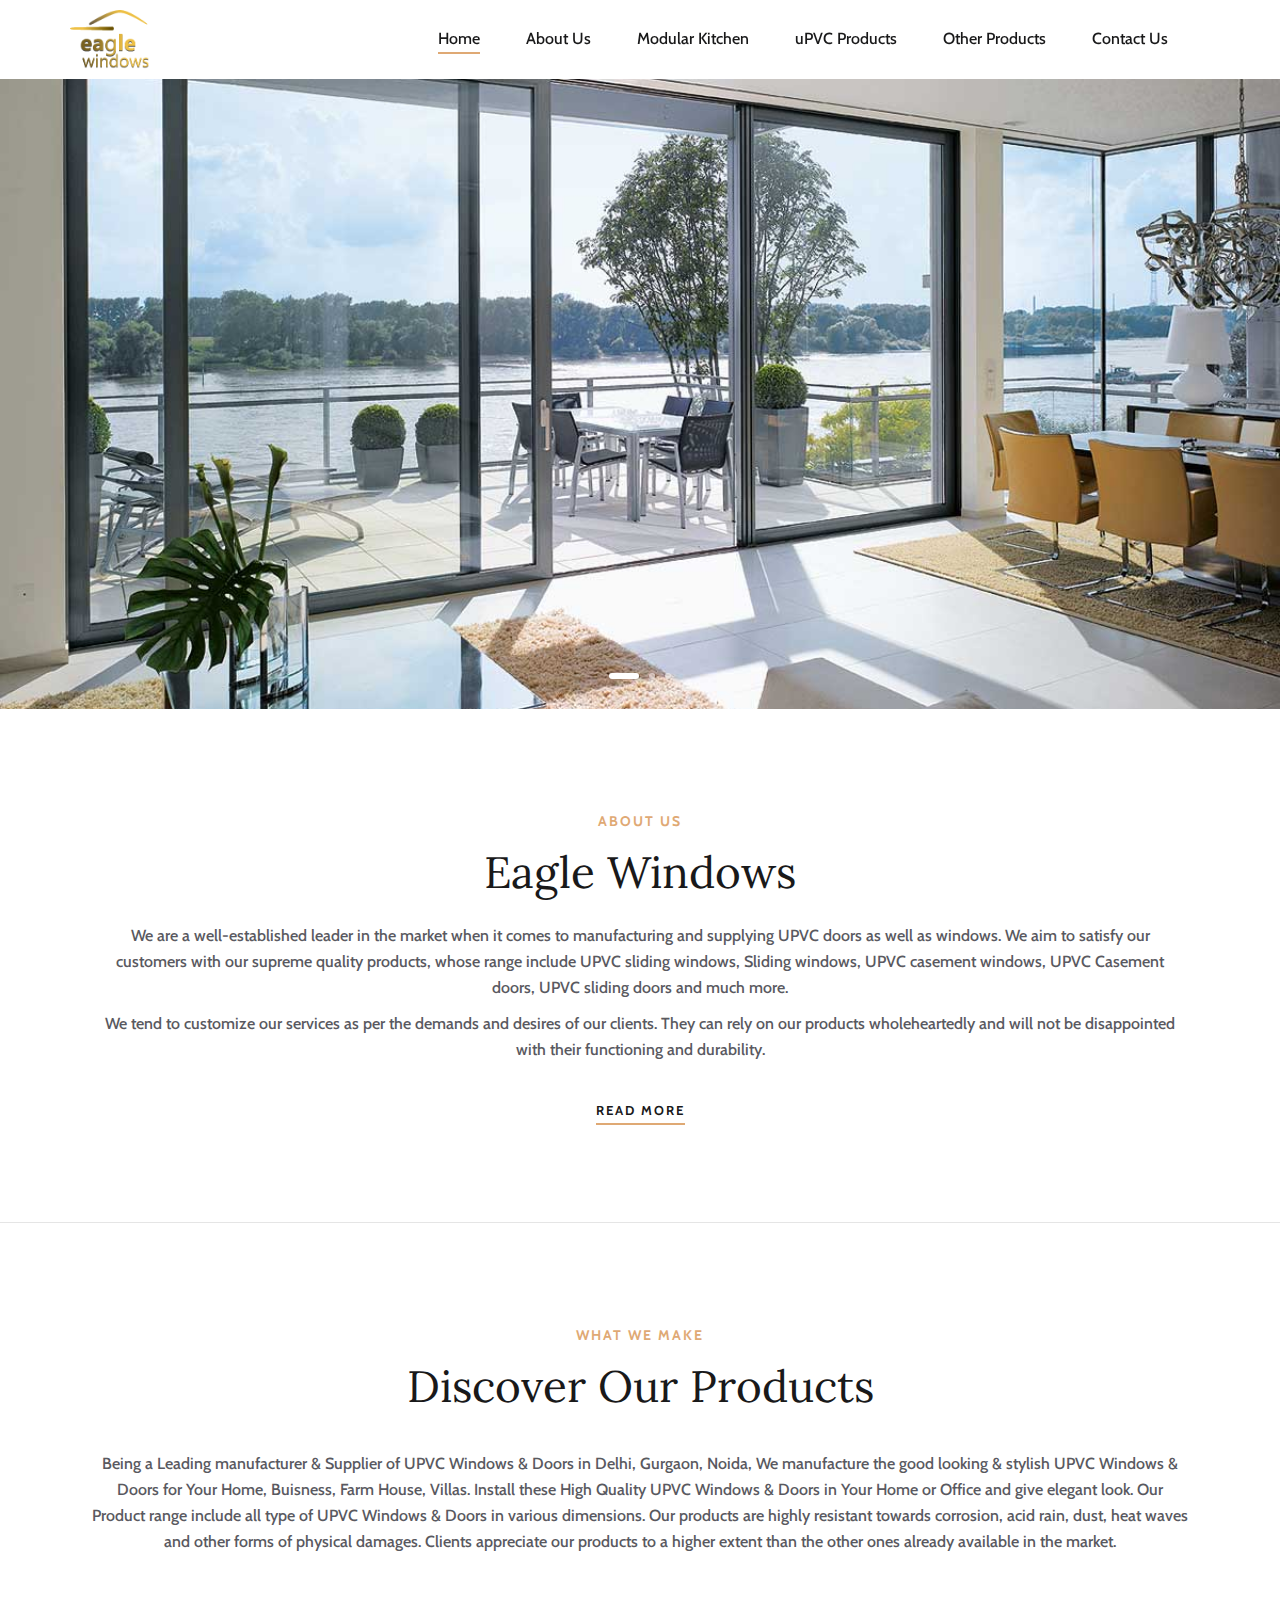
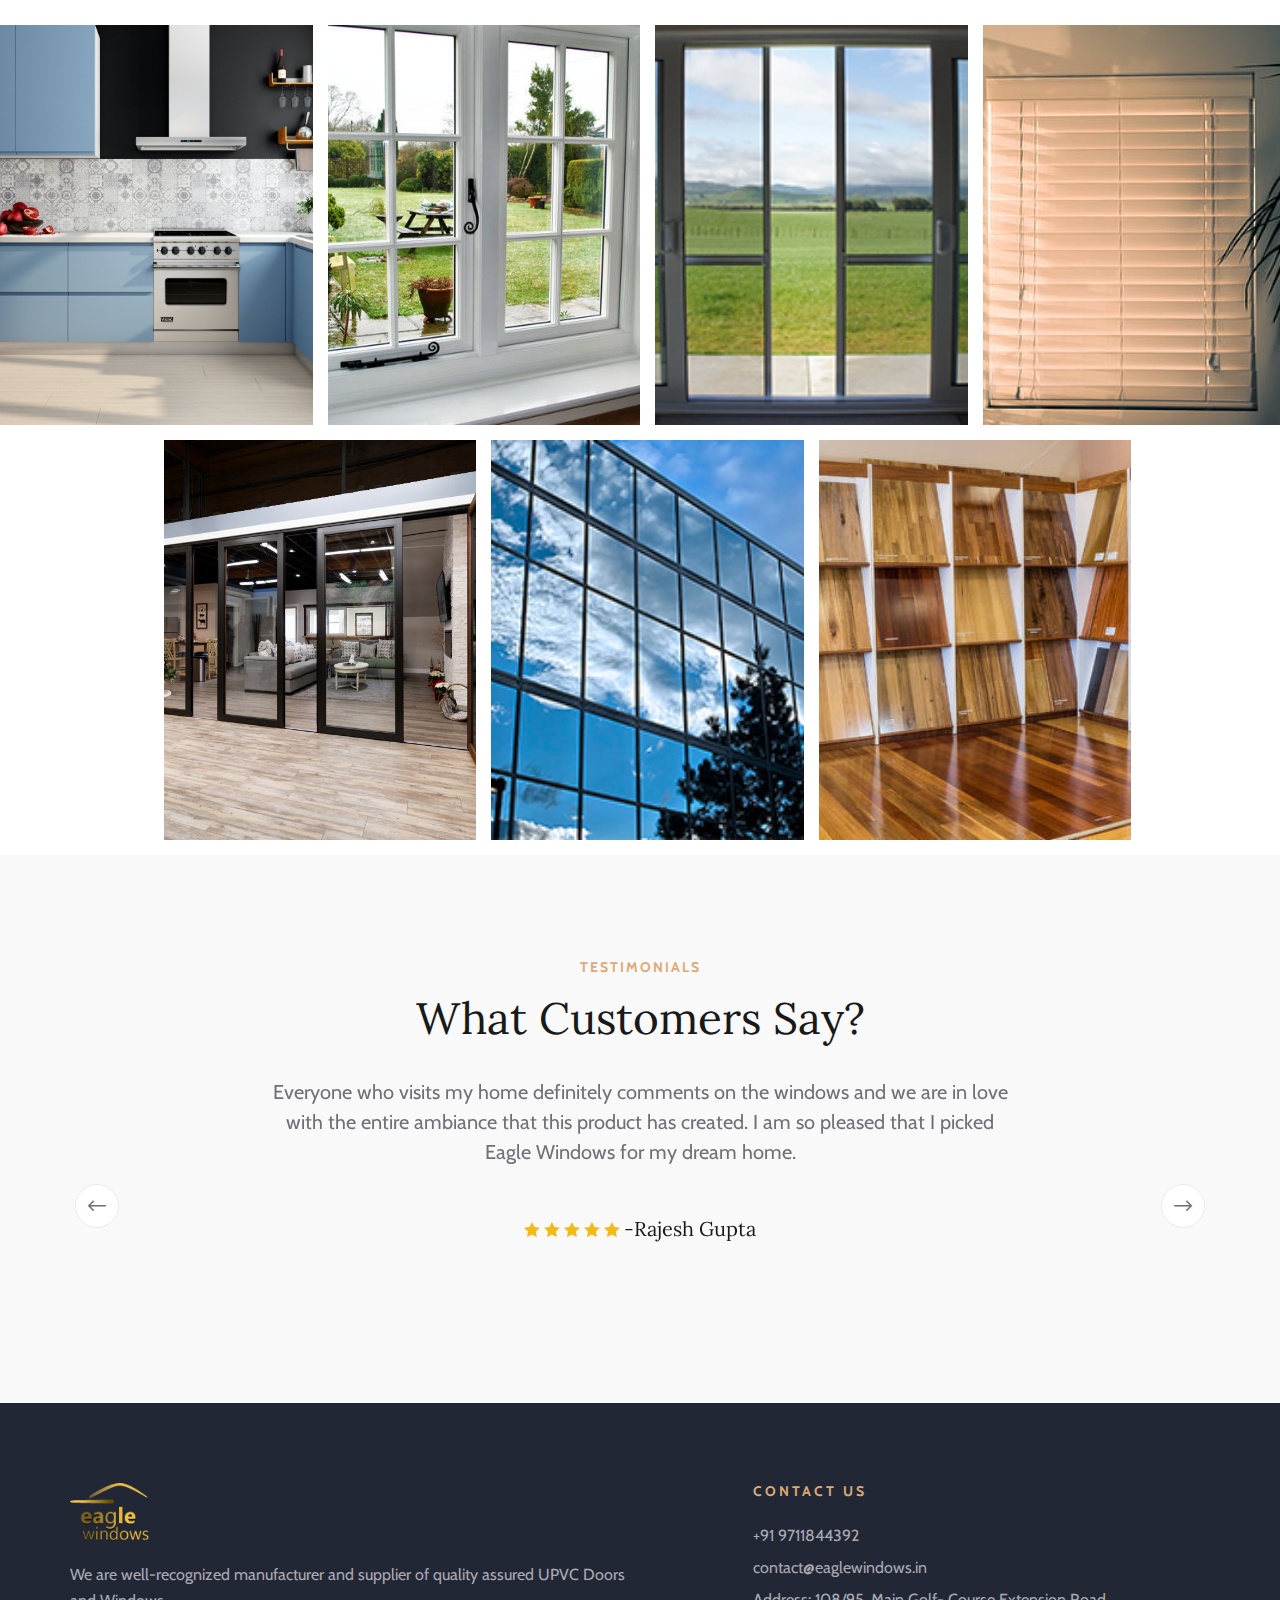
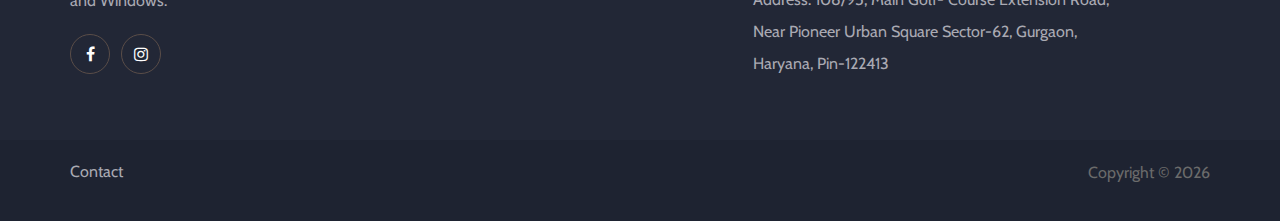
<file: index.html>
<!DOCTYPE html>
<html lang="zxx">
  <head>
    <meta charset="UTF-8" />

    <meta
      name="description"
      content="EAGLE WINDOWS are a well-established leader in the market when it comes to manufacturing and supplying UPVC doors as well as windows"
    />
    <meta
      name="keywords"
      content="uPVC,Modular Kitchen,upvc windows,upvcdoors"
    />
    <meta name="viewport" content="width=device-width, initial-scale=1.0" />
    <meta http-equiv="X-UA-Compatible" content="ie=edge" />
    <title>
      Best UPVC Windows & Doors Manufacturer in Gurgaon, Noida & Delhi
    </title>

    <link rel="shortcut icon" href="./img/favicon-16x16.png" />
    <!-- Google Font -->
    <link
      href="https://fonts.googleapis.com/css?family=Lora:400,700&display=swap"
      rel="stylesheet"
    />
    <link
      href="https://fonts.googleapis.com/css?family=Cabin:400,500,600,700&display=swap"
      rel="stylesheet"
    />

    <!-- Css Styles -->
    <link rel="stylesheet" href="css/bootstrap.min.css" type="text/css" />
    <link rel="stylesheet" href="css/font-awesome.min.css" type="text/css" />
    <link rel="stylesheet" href="css/elegant-icons.css" type="text/css" />
    <link rel="stylesheet" href="css/flaticon.css" type="text/css" />
    <link rel="stylesheet" href="css/owl.carousel.min.css" type="text/css" />
    <link rel="stylesheet" href="css/nice-select.css" type="text/css" />
    <link rel="stylesheet" href="css/jquery-ui.min.css" type="text/css" />
    <link rel="stylesheet" href="css/magnific-popup.css" type="text/css" />
    <link rel="stylesheet" href="css/slicknav.min.css" type="text/css" />
    <link rel="stylesheet" href="css/style.css" type="text/css" />
  </head>

  <body>
    <!-- Page Preloder -->
    <div id="preloder">
      <div class="loader"></div>
    </div>

    <!--  Menu Section Begin -->
    <div class="offcanvas-menu-overlay"></div>
    <div class="canvas-open">
      <i class="icon_menu"></i>
    </div>
    <div class="offcanvas-menu-wrapper">
      <div class="canvas-close">
        <i class="icon_close"></i>
      </div>

      <nav class="mainmenu mobile-menu">
        <ul>
          <li class="active"><a href="./index.html">Home</a></li>
          <li><a href="./about-us.html">About Us</a></li>
          <li>
            <a>Modular Kitchen</a>
          </li>
          <li>
            <a>uPVC Products</a>
            <ul class="dropdown">
              <li><a href="./upvcdoors.html">uPVC Doors</a></li>
              <li><a href="./upvcwindows.html"> uPVC windows</a></li>
            </ul>
          </li>
          <li>
            <a>Other Products</a>
            <ul class="dropdown">
              <li>
                <a href="./aluminium-doors.html">Aluminium Doors</a>
              </li>
              <li>
                <a href="./aluminium-windows.html">Aluminium Windows</a>
              </li>
              <li>
                <a href="./insect-screen.html">Insect Screen</a>
              </li>
              <li>
                <a href="./insulated-glass-blinds.html"
                  >Insulated Glass Blinds</a
                >
              </li>
              <!-- <li><a href="">Hardware Options</a></li> -->
              <li><a href="./glass-option.html">Glass Options</a></li>
              <li><a href="./color-option.html">Color Options</a></li>
            </ul>
          </li>
          <li><a href="./contact.html">Contact Us</a></li>
        </ul>
      </nav>
      <div id="mobile-menu-wrap"></div>
      <div class="top-social">
        <a href="#"><i class="fa fa-facebook"></i></a>
        <a href="#"><i class="fa fa-instagram"></i></a>
      </div>
      <ul class="top-widget">
        <li>
          <i class="fa fa-phone"></i>
          <a href="tel:+919711844392">
            <span class="icon icon-phone"></span>
            <span class="text">+91 9711844392</span>
          </a>
        </li>
        <li><i class="fa fa-envelope"></i> contact@eaglewindows.in</li>
      </ul>
    </div>
    <!-- Menu Section End -->

    <!-- Header Section Begin -->
    <header class="header-section">
      <div class="menu-item">
        <div class="container">
          <div class="row">
            <div class="col-lg-2">
              <div class="logo">
                <a href="./index.html">
                  <img
                    src="img/eagle-windows-extra-small.png"
                    width="80px"
                    alt=""
                  />
                </a>
              </div>
            </div>
            <div class="col-lg-10">
              <div class="nav-menu">
                <nav class="mainmenu">
                  <ul>
                    <li class="active"><a href="./index.html">Home</a></li>
                    <li><a href="./about-us.html">About Us</a></li>
                    <li>
                      <a>Modular Kitchen</a>
                    </li>
                    <li>
                      <a>uPVC Products</a>
                      <ul class="dropdown">
                        <li><a href="./upvcdoors.html">uPVC Doors</a></li>
                        <li><a href="./upvcwindows.html"> uPVC windows</a></li>
                      </ul>
                    </li>
                    <li>
                      <a>Other Products</a>
                      <ul class="dropdown">
                        <li>
                          <a href="./aluminium-doors.html">Aluminium Doors</a>
                        </li>
                        <li>
                          <a href="./aluminium-windows.html"
                            >Aluminium Windows</a
                          >
                        </li>
                        <li>
                          <a href="./insect-screen.html">Insect Screen</a>
                        </li>
                        <li>
                          <a href="./insulated-glass-blinds.html"
                            >Insulated Glass Blinds</a
                          >
                        </li>
                        <!-- <li><a href="">Hardware Options</a></li> -->
                        <li><a href="./glass-option.html">Glass Options</a></li>
                        <li><a href="./color-option.html">Color Options</a></li>
                      </ul>
                    </li>
                    <li><a href="./contact.html">Contact Us</a></li>
                  </ul>
                </nav>
              </div>
            </div>
          </div>
        </div>
      </div>
    </header>
    <!-- Header End -->

    <!-- Hero Section Begin -->
    <section class="hero-section">
      <div class="container">
        <div class="row">
          <div class="col-lg-6">
            <div class="hero-text"></div>
          </div>
        </div>
      </div>
      <div class="hero-slider owl-carousel">
        <div class="hs-item set-bg" data-setbg="img/hero/doors.jpg"></div>
        <div class="hs-item set-bg" data-setbg="img/hero/main2.jpg"></div>
        <div class="hs-item set-bg" data-setbg="img/hero/main3.jpg"></div>
      </div>
    </section>
    <!-- Hero Section End -->

    <!-- About Us Section Begin -->
    <section class="aboutus-section spad">
      <div class="container">
        <div class="row">
          <div class="col-lg-12">
            <div class="about-text">
              <div class="section-title">
                <span>About Us</span>
                <h2>Eagle Windows</h2>
              </div>
              <p class="f-para">
                We are a well-established leader in the market when it comes to
                manufacturing and supplying UPVC doors as well as windows. We
                aim to satisfy our customers with our supreme quality products,
                whose range include UPVC sliding windows, Sliding windows, UPVC
                casement windows, UPVC Casement doors, UPVC sliding doors and
                much more.
              </p>
              <p class="s-para">
                We tend to customize our services as per the demands and desires
                of our clients. They can rely on our products wholeheartedly and
                will not be disappointed with their functioning and durability.
              </p>
              <a href="#" class="primary-btn about-btn">Read More</a>
            </div>
          </div>
        </div>
      </div>
    </section>
    <!-- About Us Section End -->

    <!-- Services Section End -->
    <section class="services-section spad">
      <div class="container">
        <div class="row">
          <div class="about-text">
            <div class="section-title">
              <span>What We Make</span>
              <h2>Discover Our Products</h2>
            </div>
            <p class="f-para">
              Being a Leading manufacturer & Supplier of UPVC Windows & Doors in
              Delhi, Gurgaon, Noida, We manufacture the good looking & stylish
              UPVC Windows & Doors for Your Home, Buisness, Farm House, Villas.
              Install these High Quality UPVC Windows & Doors in Your Home or
              Office and give elegant look. Our Product range include all type
              of UPVC Windows & Doors in various dimensions. Our products are
              highly resistant towards corrosion, acid rain, dust, heat waves
              and other forms of physical damages. Clients appreciate our
              products to a higher extent than the other ones already available
              in the market.
            </p>
          </div>
        </div>
      </div>
    </section>

    <section class="hp-room-section">
      <div class="container-fluid">
        <div class="hp-room-items">
          <div class="row" style="justify-content: center;">
            <div class="col-lg-3 col-md-6">
              <div
                class="hp-room-item set-bg"
                data-setbg="img/home/modular-kitchen-design-3926542.jpg"
              >
                <div class="hr-text" SY>
                  <h3>Modular Kitchen</h3>
                  <a href="#" class="primary-btn">More Details</a>
                </div>
              </div>
            </div>
            <div class="col-lg-3 col-md-6">
              <div
                class="hp-room-item set-bg"
                data-setbg="img/home/modern-upvc-window.jpg"
              >
                <div class="hr-text" SY>
                  <h3>Windows</h3>
                  <a href="#" class="primary-btn">More Details</a>
                </div>
              </div>
            </div>
            <div class="col-lg-3 col-md-6">
              <div class="hp-room-item set-bg" data-setbg="img/home/pr3.jpg">
                <div class="hr-text" SY>
                  <h3>Inscet screen</h3>
                  <a href="#" class="primary-btn">More Details</a>
                </div>
              </div>
            </div>
            <div class="col-lg-3 col-md-6">
              <div
                class="hp-room-item set-bg"
                data-setbg="img/home/white-closed-window-blind-near-green-leaf-plant-inside-room.jpg"
              >
                <div class="hr-text" SY>
                  <h3>insulated Glass Blind</h3>
                  <a href="#" class="primary-btn">More Details</a>
                </div>
              </div>
            </div>
          </div>
        </div>
        <div class="hp-room-items">
          <div class="row" style="justify-content: center;">
            <div class="col-lg-3 col-md-6">
              <div class="hp-room-item set-bg" data-setbg="img/home/main2.jpg">
                <div class="hr-text" SY>
                  <h3>DOORS</h3>
                  <a href="#" class="primary-btn">More Details</a>
                </div>
              </div>
            </div>

            <div class="col-lg-3 col-md-6">
              <div class="hp-room-item set-bg" data-setbg="img/home/pr5.jpg">
                <div class="hr-text" SY>
                  <h3>Glass Options</h3>
                  <a href="#" class="primary-btn">More Details</a>
                </div>
              </div>
            </div>
            <div class="col-lg-3 col-md-6">
              <div
                class="hp-room-item set-bg"
                data-setbg="img/home/pvc-sunmica.jpg"
              >
                <div class="hr-text" SY>
                  <h3>Color Options</h3>
                  <a href="#" class="primary-btn">More Details</a>
                </div>
              </div>
            </div>
          </div>
        </div>
      </div>
    </section>

    <section class="testimonial-section spad">
      <div class="container">
        <div class="row">
          <div class="col-lg-12">
            <div class="section-title">
              <span>Testimonials</span>
              <h2>What Customers Say?</h2>
            </div>
          </div>
        </div>
        <div class="row">
          <div class="col-lg-8 offset-lg-2">
            <div class="testimonial-slider owl-carousel">
              <div class="ts-item">
                <p>
                  Everyone who visits my home definitely comments on the windows
                  and we are in love with the entire ambiance that this product
                  has created. I am so pleased that I picked Eagle Windows for
                  my dream home.
                </p>
                <div class="ti-author">
                  <div class="rating">
                    <i class="icon_star"></i>
                    <i class="icon_star"></i>
                    <i class="icon_star"></i>
                    <i class="icon_star"></i>
                    <i class="icon_star"></i>
                  </div>
                  <h5>-Rajesh Gupta</h5>
                </div>
                <!-- <img src="img/testimonial-logo.png" alt="" /> -->
              </div>
              <div class="ts-item">
                <p>
                  Eagle Windows has been outstanding to work with, and has been
                  phenomenal in getting our project done on time and within
                  budget. It was a pleasure to work with you guys! Keep Up the
                  good work.
                </p>
                <div class="ti-author">
                  <div class="rating">
                    <i class="icon_star"></i>
                    <i class="icon_star"></i>
                    <i class="icon_star"></i>
                    <i class="icon_star"></i>
                    <i class="icon_star"></i>
                  </div>
                  <h5>- Sandeep tripathi</h5>
                </div>
              </div>
            </div>
          </div>
        </div>
      </div>
    </section>
    <!-- Testimonial Section End -->

    <!-- Footer Section Begin -->
    <footer class="footer-section">
      <div class="container">
        <div class="footer-text">
          <div class="row">
            <div class="col-lg-6">
              <div class="ft-about">
                <div class="logo">
                  <a href="index.html">
                    <img
                      src="img/eagle-windows-extra-small.png"
                      width="80px"
                      alt=""
                    />
                  </a>
                </div>
                <p>
                  We are well-recognized manufacturer and supplier of quality
                  assured UPVC Doors and Windows.
                </p>
                <div class="fa-social">
                  <a href="#"><i class="fa fa-facebook"></i></a>
                  <a href="#"><i class="fa fa-instagram"></i></a>
                </div>
              </div>
            </div>
            <div class="col-lg-4 offset-lg-1">
              <div class="ft-contact">
                <h6>Contact Us</h6>
                <ul>
                  <li>
                    <a href="tel:+919711844392">
                      <!-- <span class="icon icon-phone"></span> -->
                      <span style="color: #aaaab3;" class="text"
                        >+91 9711844392</span
                      >
                    </a>
                  </li>
                  <li>
                    <a
                      href="mailto:contact@eaglewindows.in?Subject=subject message"
                      target="_blank"
                    >
                      <!-- <span class=" icon icon-envelope "></span> -->
                      <span style="color: #aaaab3;" class="text"
                        >contact@eaglewindows.in</span
                      >
                    </a>
                  </li>
                  <li>
                    Address: 108/95, Main Golf- Course Extension Road, Near
                    Pioneer Urban Square Sector-62, Gurgaon, Haryana, Pin-122413
                  </li>
                </ul>
              </div>
            </div>
          </div>
        </div>
      </div>
      <div class="copyright-option">
        <div class="container">
          <div class="row">
            <div class="col-lg-7">
              <ul>
                <li><a href="./contact.html">Contact</a></li>
              </ul>
            </div>
            <div class="col-lg-5">
              <div class="co-text">
                <p>
                  Copyright &copy;
                  <script>
                    document.write(new Date().getFullYear());
                  </script>
                </p>
              </div>
            </div>
          </div>
        </div>
      </div>
    </footer>
    <!-- Footer Section End -->

    <!-- Js Plugins -->
    <script src="js/jquery-3.3.1.min.js"></script>
    <script src="js/bootstrap.min.js"></script>
    <script src="js/jquery.magnific-popup.min.js"></script>
    <script src="js/jquery.nice-select.min.js"></script>
    <script src="js/jquery-ui.min.js"></script>
    <script src="js/jquery.slicknav.js"></script>
    <script src="js/owl.carousel.min.js"></script>
    <script src="js/main.js"></script>
  </body>
</html>
</file>
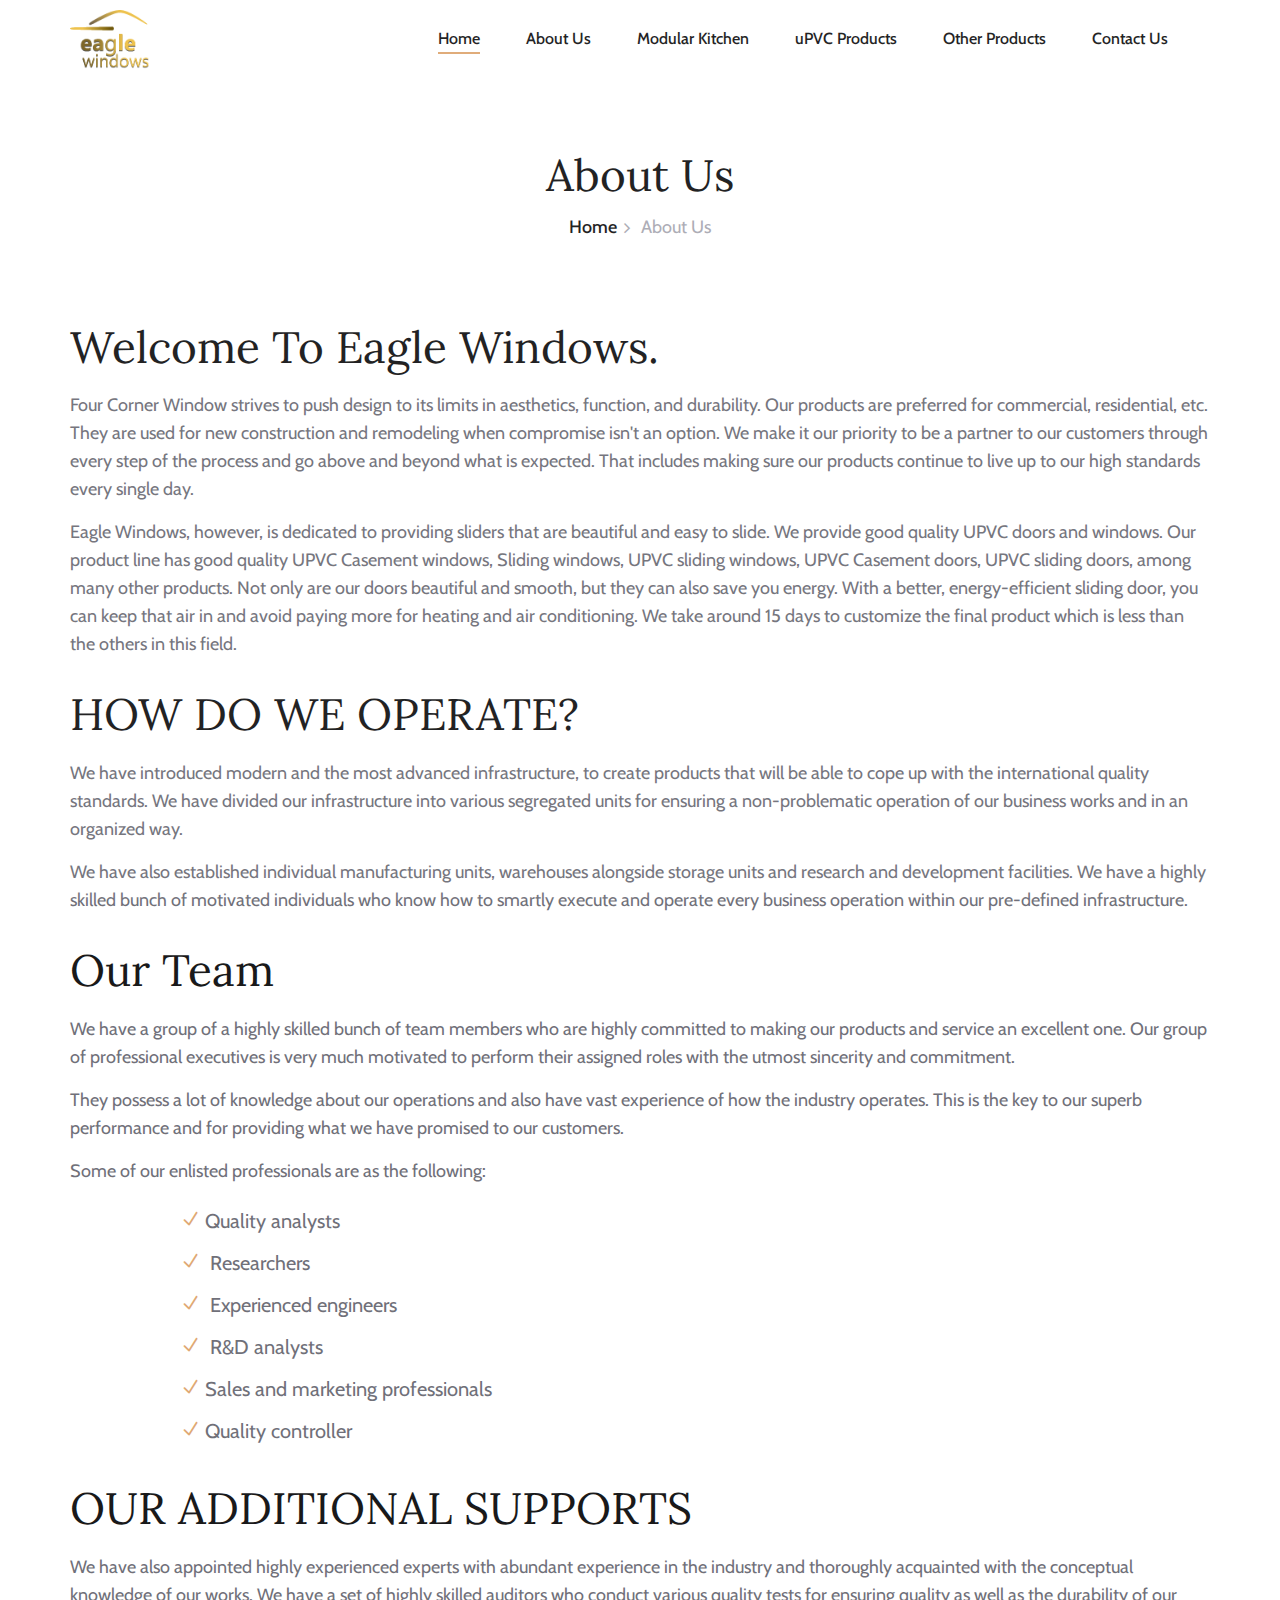
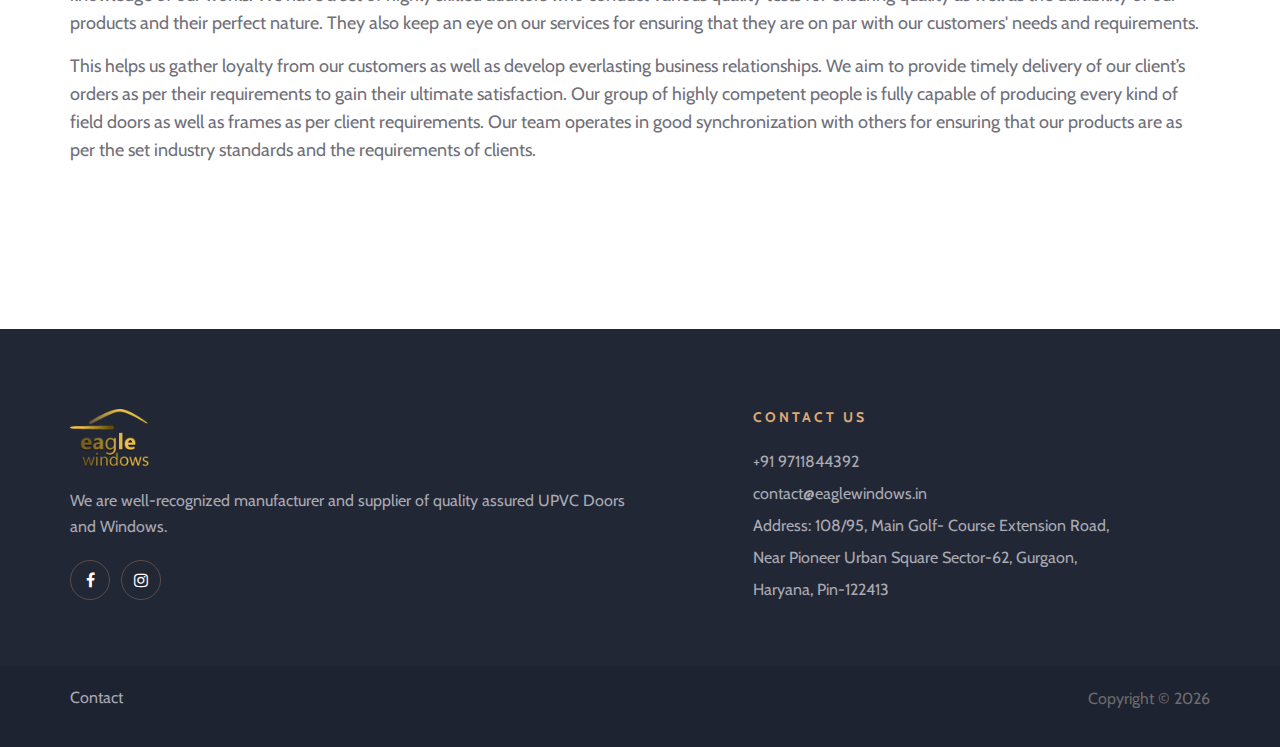
<file: about-us.html>
<!DOCTYPE html>
<html lang="zxx">
  <head>
    <meta charset="UTF-8" />
    <meta
      name="description"
      content="EAGLE WINDOWS are a well-established leader in the market when it comes to manufacturing and supplying UPVC doors as well as windows"
    />
    <meta
      name="keywords"
      content="uPVC,Modular Kitchen,upvc windows,upvcdoors"
    />
    <meta name="viewport" content="width=device-width, initial-scale=1.0" />
    <meta http-equiv="X-UA-Compatible" content="ie=edge" />
    <title>
      Best UPVC Windows & Doors Manufacturer in Gurgaon, Noida & Delhi
    </title>

    <link rel="shortcut icon" href="./img/favicon-16x16.png" />
    <!-- Google Font -->
    <link
      href="https://fonts.googleapis.com/css?family=Lora:400,700&display=swap"
      rel="stylesheet"
    />
    <link
      href="https://fonts.googleapis.com/css?family=Cabin:400,500,600,700&display=swap"
      rel="stylesheet"
    />

    <!-- Css Styles -->
    <link rel="stylesheet" href="css/bootstrap.min.css" type="text/css" />
    <link rel="stylesheet" href="css/font-awesome.min.css" type="text/css" />
    <link rel="stylesheet" href="css/elegant-icons.css" type="text/css" />
    <link rel="stylesheet" href="css/flaticon.css" type="text/css" />
    <link rel="stylesheet" href="css/owl.carousel.min.css" type="text/css" />
    <link rel="stylesheet" href="css/nice-select.css" type="text/css" />
    <link rel="stylesheet" href="css/jquery-ui.min.css" type="text/css" />
    <link rel="stylesheet" href="css/magnific-popup.css" type="text/css" />
    <link rel="stylesheet" href="css/slicknav.min.css" type="text/css" />
    <link rel="stylesheet" href="css/style.css" type="text/css" />
  </head>

  <body>
    <!-- Page Preloder -->
    <div id="preloder">
      <div class="loader"></div>
    </div>

    <!--  Menu Section Begin -->
    <div class="offcanvas-menu-overlay"></div>
    <div class="canvas-open">
      <i class="icon_menu"></i>
    </div>
    <div class="offcanvas-menu-wrapper">
      <div class="canvas-close">
        <i class="icon_close"></i>
      </div>

      <nav class="mainmenu mobile-menu">
        <ul>
          <li class="active"><a href="./index.html">Home</a></li>
          <li><a href="./about-us.html">About Us</a></li>
          <li>
            <a>Modular Kitchen</a>
          </li>
          <li>
            <a>uPVC Products</a>
            <ul class="dropdown">
              <li><a href="./upvcdoors.html">uPVC Doors</a></li>
              <li><a href="./upvcwindows.html"> uPVC windows</a></li>
            </ul>
          </li>
          <li>
            <a>Other Products</a>
            <ul class="dropdown">
              <li>
                <a href="./aluminium-doors.html">Aluminium Doors</a>
              </li>
              <li>
                <a href="./aluminium-windows.html">Aluminium Windows</a>
              </li>
              <li>
                <a href="./insect-screen.html">Insect Screen</a>
              </li>
              <li>
                <a href="./insulated-glass-blinds.html"
                  >Insulated Glass Blinds</a
                >
              </li>
              <!-- <li><a href="">Hardware Options</a></li> -->
              <li><a href="./glass-option.html">Glass Options</a></li>
              <li><a href="./color-option.html">Color Options</a></li>
            </ul>
          </li>
          <li><a href="./contact.html">Contact Us</a></li>
        </ul>
      </nav>
      <div id="mobile-menu-wrap"></div>
      <div class="top-social">
        <a href="#"><i class="fa fa-facebook"></i></a>
        <a href="#"><i class="fa fa-instagram"></i></a>
      </div>
      <ul class="top-widget">
        <li>
          <i class="fa fa-phone"></i>
          <a href="tel:+919711844392">
            <span class="icon icon-phone"></span>
            <span class="text">+91 9711844392</span>
          </a>
        </li>
        <li><i class="fa fa-envelope"></i> contact@eaglewindows.in</li>
      </ul>
    </div>
    <!-- Menu Section End -->

    <!-- Header Section Begin -->
    <header class="header-section">
      <div class="menu-item">
        <div class="container">
          <div class="row">
            <div class="col-lg-2">
              <div class="logo">
                <a href="./index.html">
                  <img
                    src="img/eagle-windows-extra-small.png"
                    width="80px"
                    alt=""
                  />
                </a>
              </div>
            </div>
            <div class="col-lg-10">
              <div class="nav-menu">
                <nav class="mainmenu">
                  <ul>
                    <li class="active"><a href="./index.html">Home</a></li>
                    <li><a href="./about-us.html">About Us</a></li>
                    <li>
                      <a>Modular Kitchen</a>
                    </li>
                    <li>
                      <a>uPVC Products</a>
                      <ul class="dropdown">
                        <li><a href="./upvcdoors.html">uPVC Doors</a></li>
                        <li><a href="./upvcwindows.html"> uPVC windows</a></li>
                      </ul>
                    </li>
                    <li>
                      <a>Other Products</a>
                      <ul class="dropdown">
                        <li>
                          <a href="./aluminium-doors.html">Aluminium Doors</a>
                        </li>
                        <li>
                          <a href="./aluminium-windows.html"
                            >Aluminium Windows</a
                          >
                        </li>
                        <li>
                          <a href="./insect-screen.html">Insect Screen</a>
                        </li>
                        <li>
                          <a href="./insulated-glass-blinds.html"
                            >Insulated Glass Blinds</a
                          >
                        </li>
                        <!-- <li><a href="">Hardware Options</a></li> -->
                        <li><a href="./glass-option.html">Glass Options</a></li>
                        <li><a href="./color-option.html">Color Options</a></li>
                      </ul>
                    </li>
                    <li><a href="./contact.html">Contact Us</a></li>
                  </ul>
                </nav>
              </div>
            </div>
          </div>
        </div>
      </div>
    </header>
    <!-- Header End -->

    <!-- Breadcrumb Section Begin -->
    <div class="breadcrumb-section">
      <div class="container">
        <div class="row">
          <div class="col-lg-12">
            <div class="breadcrumb-text">
              <h2>About Us</h2>
              <div class="bt-option">
                <a href="./index.html">Home</a>
                <span>About Us</span>
              </div>
            </div>
          </div>
        </div>
      </div>
    </div>
    <!-- Breadcrumb Section End -->

    <!-- About Us Page Section Begin -->
    <section class="aboutus-page-section spad">
      <div class="container">
        <div class="about-page-text">
          <div class="row">
            <div class="col-lg-12">
              <div class="ap-title">
                <h2>Welcome To Eagle Windows.</h2>
                <p>
                  Four Corner Window strives to push design to its limits in
                  aesthetics, function, and durability. Our products are
                  preferred for commercial, residential, etc. They are used for
                  new construction and remodeling when compromise isn't an
                  option. We make it our priority to be a partner to our
                  customers through every step of the process and go above and
                  beyond what is expected. That includes making sure our
                  products continue to live up to our high standards every
                  single day.
                </p>
                <p>
                  Eagle Windows, however, is dedicated to providing sliders that
                  are beautiful and easy to slide. We provide good quality UPVC
                  doors and windows. Our product line has good quality UPVC
                  Casement windows, Sliding windows, UPVC sliding windows, UPVC
                  Casement doors, UPVC sliding doors, among many other products.
                  Not only are our doors beautiful and smooth, but they can also
                  save you energy. With a better, energy-efficient sliding door,
                  you can keep that air in and avoid paying more for heating and
                  air conditioning. We take around 15 days to customize the
                  final product which is less than the others in this field.
                </p>
              </div>
              <div class="ap-title">
                <h2>HOW DO WE OPERATE?</h2>
                <p>
                  We have introduced modern and the most advanced
                  infrastructure, to create products that will be able to cope
                  up with the international quality standards. We have divided
                  our infrastructure into various segregated units for ensuring
                  a non-problematic operation of our business works and in an
                  organized way.
                </p>
                <p>
                  We have also established individual manufacturing units,
                  warehouses alongside storage units and research and
                  development facilities. We have a highly skilled bunch of
                  motivated individuals who know how to smartly execute and
                  operate every business operation within our pre-defined
                  infrastructure.
                </p>
              </div>
              <div class="ap-title">
                <h2>Our Team</h2>
                <p>
                  We have a group of a highly skilled bunch of team members who
                  are highly committed to making our products and service an
                  excellent one. Our group of professional executives is very
                  much motivated to perform their assigned roles with the utmost
                  sincerity and commitment.
                </p>
                <p>
                  They possess a lot of knowledge about our operations and also
                  have vast experience of how the industry operates. This is the
                  key to our superb performance and for providing what we have
                  promised to our customers.
                </p>
                <p>Some of our enlisted professionals are as the following:</p>
                <div class="col-lg-5 offset-lg-1">
                  <ul class="ap-services">
                    <li><i class="icon_check"></i>Quality analysts</li>
                    <li><i class="icon_check"></i> Researchers</li>
                    <li><i class="icon_check"></i> Experienced engineers</li>
                    <li><i class="icon_check"></i> R&D analysts</li>
                    <li>
                      <i class="icon_check"></i>Sales and marketing
                      professionals
                    </li>
                    <li><i class="icon_check"></i>Quality controller</li>
                  </ul>
                </div>
              </div>
              <div class="ap-title">
                <h2>OUR ADDITIONAL SUPPORTS</h2>
                <p>
                  We have also appointed highly experienced experts with
                  abundant experience in the industry and thoroughly acquainted
                  with the conceptual knowledge of our works. We have a set of
                  highly skilled auditors who conduct various quality tests for
                  ensuring quality as well as the durability of our products and
                  their perfect nature. They also keep an eye on our services
                  for ensuring that they are on par with our customers' needs
                  and requirements.
                </p>
                <p>
                  This helps us gather loyalty from our customers as well as
                  develop everlasting business relationships. We aim to provide
                  timely delivery of our client’s orders as per their
                  requirements to gain their ultimate satisfaction. Our group of
                  highly competent people is fully capable of producing every
                  kind of field doors as well as frames as per client
                  requirements. Our team operates in good synchronization with
                  others for ensuring that our products are as per the set
                  industry standards and the requirements of clients.
                </p>
              </div>
            </div>
          </div>
        </div>
      </div>
    </section>
    <!-- About Us Page Section End -->

    <!-- Footer Section Begin -->
    <footer class="footer-section">
      <div class="container">
        <div class="footer-text">
          <div class="row">
            <div class="col-lg-6">
              <div class="ft-about">
                <div class="logo">
                  <a href="index.html">
                    <img
                      src="img/eagle-windows-extra-small.png"
                      width="80px"
                      alt=""
                    />
                  </a>
                </div>
                <p>
                  We are well-recognized manufacturer and supplier of quality
                  assured UPVC Doors and Windows.
                </p>
                <div class="fa-social">
                  <a href="#"><i class="fa fa-facebook"></i></a>
                  <a href="#"><i class="fa fa-instagram"></i></a>
                </div>
              </div>
            </div>
            <div class="col-lg-4 offset-lg-1">
              <div class="ft-contact">
                <h6>Contact Us</h6>
                <ul>
                  <li>
                    <a href="tel:+919711844392">
                      <span style="color: #aaaab3;" class="text"
                        >+91 9711844392</span
                      >
                    </a>
                  </li>
                  <li>
                    <a
                      href="mailto:contact@eaglewindows.in?Subject=subject message"
                      target="_blank"
                    >
                      <span style="color: #aaaab3;" class="text"
                        >contact@eaglewindows.in</span
                      >
                    </a>
                  </li>
                  <li>
                    Address: 108/95, Main Golf- Course Extension Road, Near
                    Pioneer Urban Square Sector-62, Gurgaon, Haryana, Pin-122413
                  </li>
                </ul>
              </div>
            </div>
          </div>
        </div>
      </div>
      <div class="copyright-option">
        <div class="container">
          <div class="row">
            <div class="col-lg-7">
              <ul>
                <li><a href="./contact.html">Contact</a></li>
              </ul>
            </div>
            <div class="col-lg-5">
              <div class="co-text">
                <p>
                  Copyright &copy;
                  <script>
                    document.write(new Date().getFullYear());
                  </script>
                </p>
              </div>
            </div>
          </div>
        </div>
      </div>
    </footer>

    <!-- Js Plugins -->
    <script src="js/jquery-3.3.1.min.js"></script>
    <script src="js/bootstrap.min.js"></script>
    <script src="js/jquery.magnific-popup.min.js"></script>
    <script src="js/jquery.nice-select.min.js"></script>
    <script src="js/jquery-ui.min.js"></script>
    <script src="js/jquery.slicknav.js"></script>
    <script src="js/owl.carousel.min.js"></script>
    <script src="js/main.js"></script>
  </body>
</html>
</file>
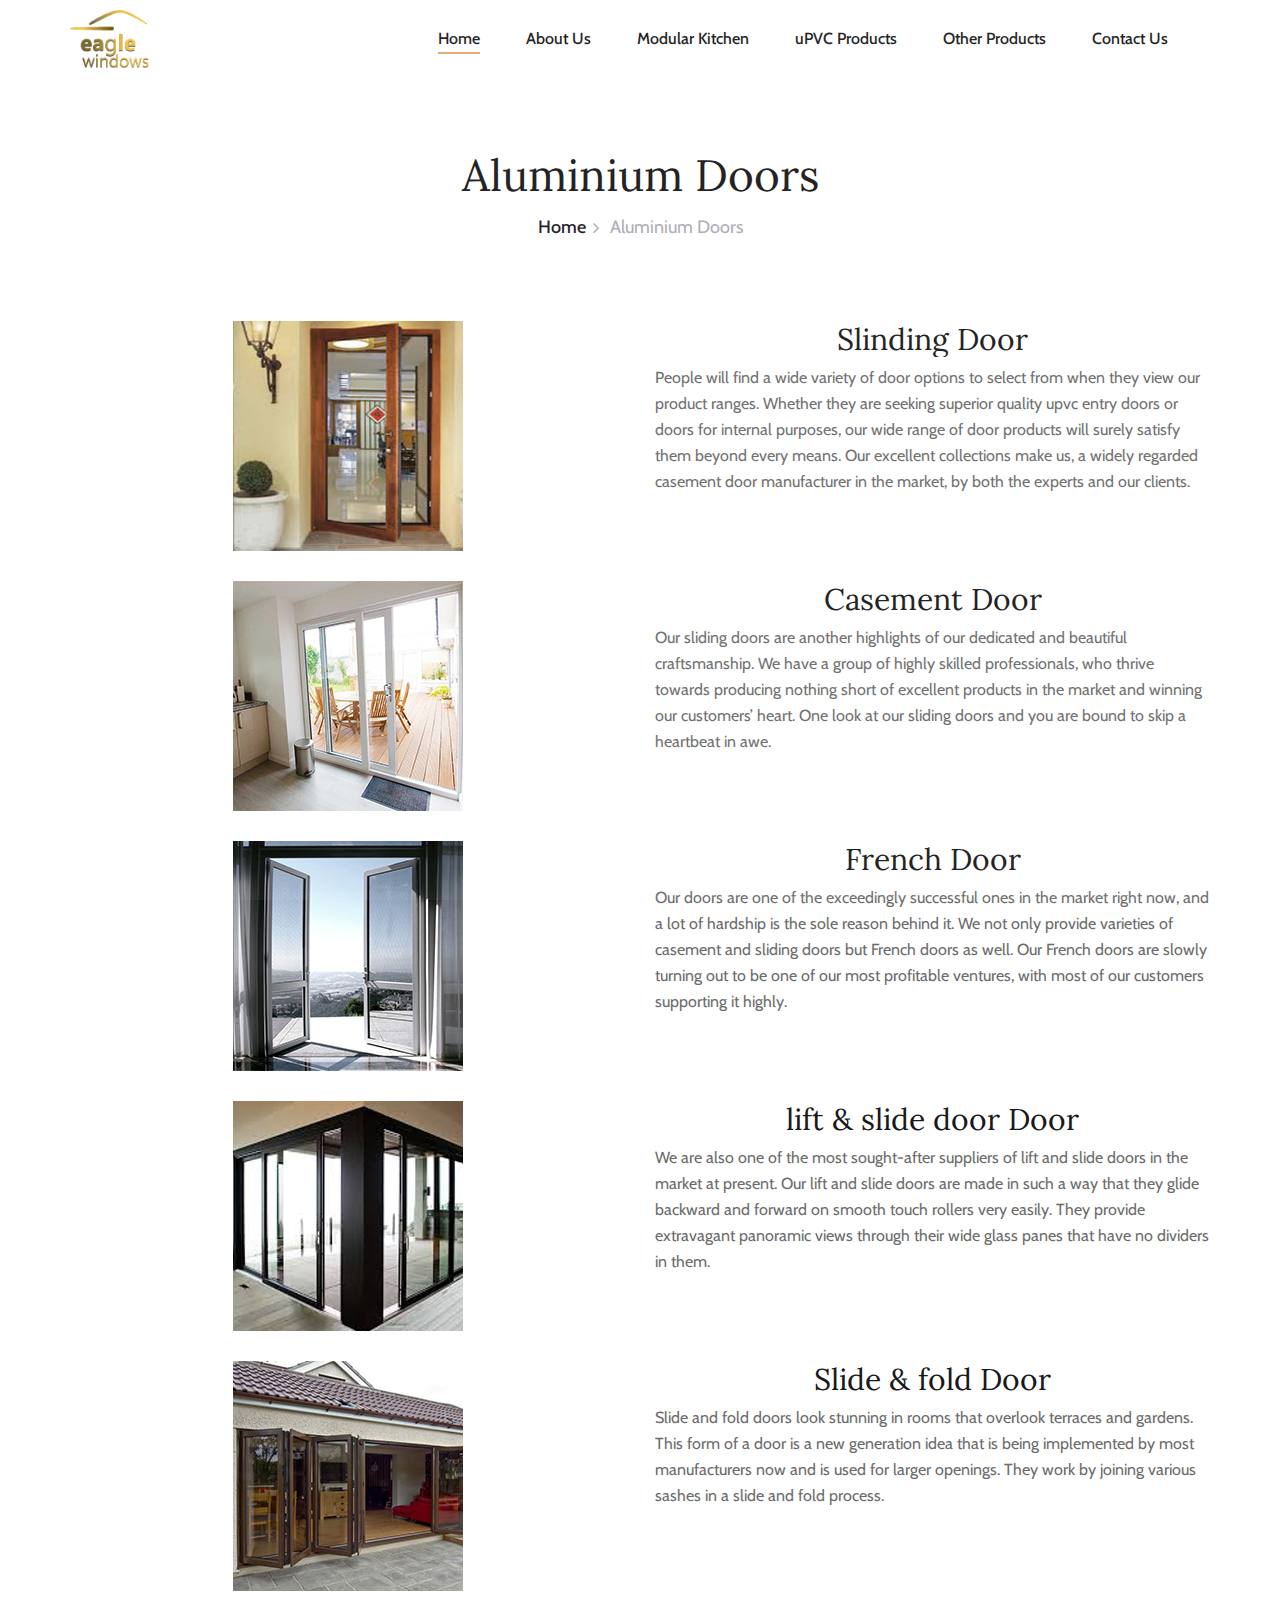
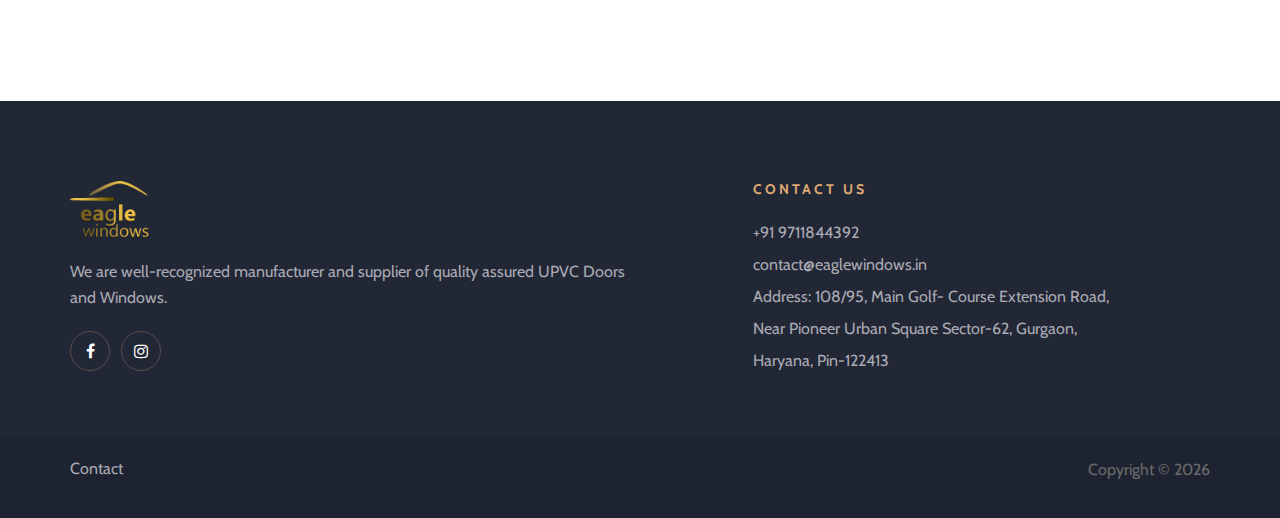
<file: aluminium-doors.html>
<!DOCTYPE html>
<html lang="zxx">
  <head>
    <meta charset="UTF-8" />
    <meta
      name="description"
      content="EAGLE WINDOWS are a well-established leader in the market when it comes to manufacturing and supplying UPVC doors as well as windows"
    />
    <meta
      name="keywords"
      content="uPVC,Modular Kitchen,upvc windows,upvcdoors"
    />
    <meta name="viewport" content="width=device-width, initial-scale=1.0" />
    <meta http-equiv="X-UA-Compatible" content="ie=edge" />
    <title>
      Best UPVC Windows & Doors Manufacturer in Gurgaon, Noida & Delhi
    </title>

    <link rel="shortcut icon" href="./img/favicon-16x16.png" />
    <!-- Google Font -->
    <link
      href="https://fonts.googleapis.com/css?family=Lora:400,700&display=swap"
      rel="stylesheet"
    />
    <link
      href="https://fonts.googleapis.com/css?family=Cabin:400,500,600,700&display=swap"
      rel="stylesheet"
    />

    <!-- Css Styles -->
    <link rel="stylesheet" href="css/bootstrap.min.css" type="text/css" />
    <link rel="stylesheet" href="css/font-awesome.min.css" type="text/css" />
    <link rel="stylesheet" href="css/elegant-icons.css" type="text/css" />
    <link rel="stylesheet" href="css/flaticon.css" type="text/css" />
    <link rel="stylesheet" href="css/owl.carousel.min.css" type="text/css" />
    <link rel="stylesheet" href="css/nice-select.css" type="text/css" />
    <link rel="stylesheet" href="css/jquery-ui.min.css" type="text/css" />
    <link rel="stylesheet" href="css/magnific-popup.css" type="text/css" />
    <link rel="stylesheet" href="css/slicknav.min.css" type="text/css" />
    <link rel="stylesheet" href="css/style.css" type="text/css" />
  </head>

  <body>
    <!-- Page Preloder -->
    <div id="preloder">
      <div class="loader"></div>
    </div>

    <!--  Menu Section Begin -->
    <div class="offcanvas-menu-overlay"></div>
    <div class="canvas-open">
      <i class="icon_menu"></i>
    </div>
    <div class="offcanvas-menu-wrapper">
      <div class="canvas-close">
        <i class="icon_close"></i>
      </div>

      <nav class="mainmenu mobile-menu">
        <ul>
          <li class="active"><a href="./index.html">Home</a></li>
          <li><a href="./about-us.html">About Us</a></li>
          <li>
            <a>Modular Kitchen</a>
          </li>
          <li>
            <a>uPVC Products</a>
            <ul class="dropdown">
              <li><a href="./upvcdoors.html">uPVC Doors</a></li>
              <li><a href="./upvcwindows.html"> uPVC windows</a></li>
            </ul>
          </li>
          <li>
            <a>Other Products</a>
            <ul class="dropdown">
              <li>
                <a href="./aluminium-doors.html">Aluminium Doors</a>
              </li>
              <li>
                <a href="./aluminium-windows.html">Aluminium Windows</a>
              </li>
              <li>
                <a href="./insect-screen.html">Insect Screen</a>
              </li>
              <li>
                <a href="./insulated-glass-blinds.html"
                  >Insulated Glass Blinds</a
                >
              </li>
              <!-- <li><a href="">Hardware Options</a></li> -->
              <li><a href="./glass-option.html">Glass Options</a></li>
              <li><a href="./color-option.html">Color Options</a></li>
            </ul>
          </li>
          <li><a href="./contact.html">Contact Us</a></li>
        </ul>
      </nav>
      <div id="mobile-menu-wrap"></div>
      <div class="top-social">
        <a href="#"><i class="fa fa-facebook"></i></a>
        <a href="#"><i class="fa fa-instagram"></i></a>
      </div>
      <ul class="top-widget">
        <li>
          <i class="fa fa-phone"></i>
          <a href="tel:+919711844392">
            <span class="icon icon-phone"></span>
            <span class="text">+91 9711844392</span>
          </a>
        </li>
        <li><i class="fa fa-envelope"></i> contact@eaglewindows.in</li>
      </ul>
    </div>
    <!-- Menu Section End -->

    <!-- Header Section Begin -->
    <header class="header-section">
      <div class="menu-item">
        <div class="container">
          <div class="row">
            <div class="col-lg-2">
              <div class="logo">
                <a href="./index.html">
                  <img
                    src="img/eagle-windows-extra-small.png"
                    width="80px"
                    alt=""
                  />
                </a>
              </div>
            </div>
            <div class="col-lg-10">
              <div class="nav-menu">
                <nav class="mainmenu">
                  <ul>
                    <li class="active"><a href="./index.html">Home</a></li>
                    <li><a href="./about-us.html">About Us</a></li>
                    <li>
                      <a>Modular Kitchen</a>
                    </li>
                    <li>
                      <a>uPVC Products</a>
                      <ul class="dropdown">
                        <li><a href="./upvcdoors.html">uPVC Doors</a></li>
                        <li><a href="./upvcwindows.html"> uPVC windows</a></li>
                      </ul>
                    </li>
                    <li>
                      <a>Other Products</a>
                      <ul class="dropdown">
                        <li>
                          <a href="./aluminium-doors.html">Aluminium Doors</a>
                        </li>
                        <li>
                          <a href="./aluminium-windows.html"
                            >Aluminium Windows</a
                          >
                        </li>
                        <li>
                          <a href="./insect-screen.html">Insect Screen</a>
                        </li>
                        <li>
                          <a href="./insulated-glass-blinds.html"
                            >Insulated Glass Blinds</a
                          >
                        </li>
                        <!-- <li><a href="">Hardware Options</a></li> -->
                        <li><a href="./glass-option.html">Glass Options</a></li>
                        <li><a href="./color-option.html">Color Options</a></li>
                      </ul>
                    </li>
                    <li><a href="./contact.html">Contact Us</a></li>
                  </ul>
                </nav>
              </div>
            </div>
          </div>
        </div>
      </div>
    </header>
    <!-- Header End -->

    <!-- Breadcrumb Section Begin -->
    <div class="breadcrumb-section">
      <div class="container">
        <div class="row">
          <div class="col-lg-12">
            <div class="breadcrumb-text">
              <h2>Aluminium Doors</h2>
              <div class="bt-option">
                <a href="./index.html">Home</a>
                <span>Aluminium Doors</span>
              </div>
            </div>
          </div>
        </div>
      </div>
    </div>
    <!-- Breadcrumb Section End -->

    <!-- Room Details Section Begin -->
    <section class="room-details-section spad">
      <div class="container">
        <div class="row">
          <div class="col-lg-12">
            <div class="row" style="margin-bottom: 30px;">
              <div
                class="col-lg-6"
                style="display: flex; justify-content: center;"
              >
                <img src="img/doors/dor-1.jpg" alt="" />
              </div>
              <div class="col-lg-6">
                <div class="room-details-item">
                  <div
                    class="rd-text"
                    style="display: flex; justify-content: center;"
                  >
                    <div class="rd-title">
                      <h3>Slinding Door</h3>
                    </div>
                  </div>
                  <p class="f-para">
                    People will find a wide variety of door options to select
                    from when they view our product ranges. Whether they are
                    seeking superior quality upvc entry doors or doors for
                    internal purposes, our wide range of door products will
                    surely satisfy them beyond every means. Our excellent
                    collections make us, a widely regarded casement door
                    manufacturer in the market, by both the experts and our
                    clients.
                  </p>
                </div>
              </div>
            </div>
            <div class="row" style="margin-bottom: 30px;">
              <div
                class="col-lg-6"
                style="display: flex; justify-content: center;"
              >
                <img src="img/doors/dor-2.jpg" alt="" />
              </div>
              <div class="col-lg-6">
                <div class="room-details-item">
                  <div
                    class="rd-text"
                    style="display: flex; justify-content: center;"
                  >
                    <div class="rd-title">
                      <h3>Casement Door</h3>
                    </div>
                  </div>
                  <p class="f-para">
                    Our sliding doors are another highlights of our dedicated
                    and beautiful craftsmanship. We have a group of highly
                    skilled professionals, who thrive towards producing nothing
                    short of excellent products in the market and winning our
                    customers’ heart. One look at our sliding doors and you are
                    bound to skip a heartbeat in awe.
                  </p>
                </div>
              </div>
            </div>
            <div class="row" style="margin-bottom: 30px;">
              <div
                class="col-lg-6"
                style="display: flex; justify-content: center;"
              >
                <img src="img/doors/dor-3.jpg" alt="" />
              </div>
              <div class="col-lg-6">
                <div class="room-details-item">
                  <div
                    class="rd-text"
                    style="display: flex; justify-content: center;"
                  >
                    <div class="rd-title">
                      <h3>French Door</h3>
                    </div>
                  </div>
                  <p class="f-para">
                    Our doors are one of the exceedingly successful ones in the
                    market right now, and a lot of hardship is the sole reason
                    behind it. We not only provide varieties of casement and
                    sliding doors but French doors as well. Our French doors are
                    slowly turning out to be one of our most profitable
                    ventures, with most of our customers supporting it highly.
                  </p>
                </div>
              </div>
            </div>
            <div class="row" style="margin-bottom: 30px;">
              <div
                class="col-lg-6"
                style="display: flex; justify-content: center;"
              >
                <img src="img/doors/dor-4.jpg" alt="" />
              </div>
              <div class="col-lg-6">
                <div class="room-details-item">
                  <div
                    class="rd-text"
                    style="display: flex; justify-content: center;"
                  >
                    <div class="rd-title">
                      <h3>lift & slide door Door</h3>
                    </div>
                  </div>
                  <p class="f-para">
                    We are also one of the most sought-after suppliers of lift
                    and slide doors in the market at present. Our lift and slide
                    doors are made in such a way that they glide backward and
                    forward on smooth touch rollers very easily. They provide
                    extravagant panoramic views through their wide glass panes
                    that have no dividers in them.
                  </p>
                </div>
              </div>
            </div>
            <div class="row" style="margin-bottom: 30px;">
              <div
                class="col-lg-6"
                style="display: flex; justify-content: center;"
              >
                <img src="img/doors/dor-5.jpg" alt="" />
              </div>
              <div class="col-lg-6">
                <div class="room-details-item">
                  <div
                    class="rd-text"
                    style="display: flex; justify-content: center;"
                  >
                    <div class="rd-title">
                      <h3>Slide & fold Door</h3>
                    </div>
                  </div>
                  <p class="f-para">
                    Slide and fold doors look stunning in rooms that overlook
                    terraces and gardens. This form of a door is a new
                    generation idea that is being implemented by most
                    manufacturers now and is used for larger openings. They work
                    by joining various sashes in a slide and fold process.
                  </p>
                </div>
              </div>
            </div>
          </div>
        </div>
      </div>
    </section>
    <!-- Room Details Section End -->

    <!-- Footer Section Begin -->
    <footer class="footer-section">
      <div class="container">
        <div class="footer-text">
          <div class="row">
            <div class="col-lg-6">
              <div class="ft-about">
                <div class="logo">
                  <a href="index.html">
                    <img
                      src="img/eagle-windows-extra-small.png"
                      width="80px"
                      alt=""
                    />
                  </a>
                </div>
                <p>
                  We are well-recognized manufacturer and supplier of quality
                  assured UPVC Doors and Windows.
                </p>
                <div class="fa-social">
                  <a href="#"><i class="fa fa-facebook"></i></a>
                  <a href="#"><i class="fa fa-instagram"></i></a>
                </div>
              </div>
            </div>
            <div class="col-lg-4 offset-lg-1">
              <div class="ft-contact">
                <h6>Contact Us</h6>
                <ul>
                  <li>
                    <a href="tel:+919711844392">
                      <span style="color: #aaaab3;" class="text"
                        >+91 9711844392</span
                      >
                    </a>
                  </li>
                  <li>
                    <a
                      href="mailto:contact@eaglewindows.in?Subject=subject message"
                      target="_blank"
                    >
                      <span style="color: #aaaab3;" class="text"
                        >contact@eaglewindows.in</span
                      >
                    </a>
                  </li>
                  <li>
                    Address: 108/95, Main Golf- Course Extension Road, Near
                    Pioneer Urban Square Sector-62, Gurgaon, Haryana, Pin-122413
                  </li>
                </ul>
              </div>
            </div>
          </div>
        </div>
      </div>
      <div class="copyright-option">
        <div class="container">
          <div class="row">
            <div class="col-lg-7">
              <ul>
                <li><a href="./contact.html">Contact</a></li>
              </ul>
            </div>
            <div class="col-lg-5">
              <div class="co-text">
                <p>
                  Copyright &copy;
                  <script>
                    document.write(new Date().getFullYear());
                  </script>
                </p>
              </div>
            </div>
          </div>
        </div>
      </div>
    </footer>

    <!-- Js Plugins -->
    <script src="js/jquery-3.3.1.min.js"></script>
    <script src="js/bootstrap.min.js"></script>
    <script src="js/jquery.magnific-popup.min.js"></script>
    <script src="js/jquery.nice-select.min.js"></script>
    <script src="js/jquery-ui.min.js"></script>
    <script src="js/jquery.slicknav.js"></script>
    <script src="js/owl.carousel.min.js"></script>
    <script src="js/main.js"></script>
  </body>
</html>
</file>
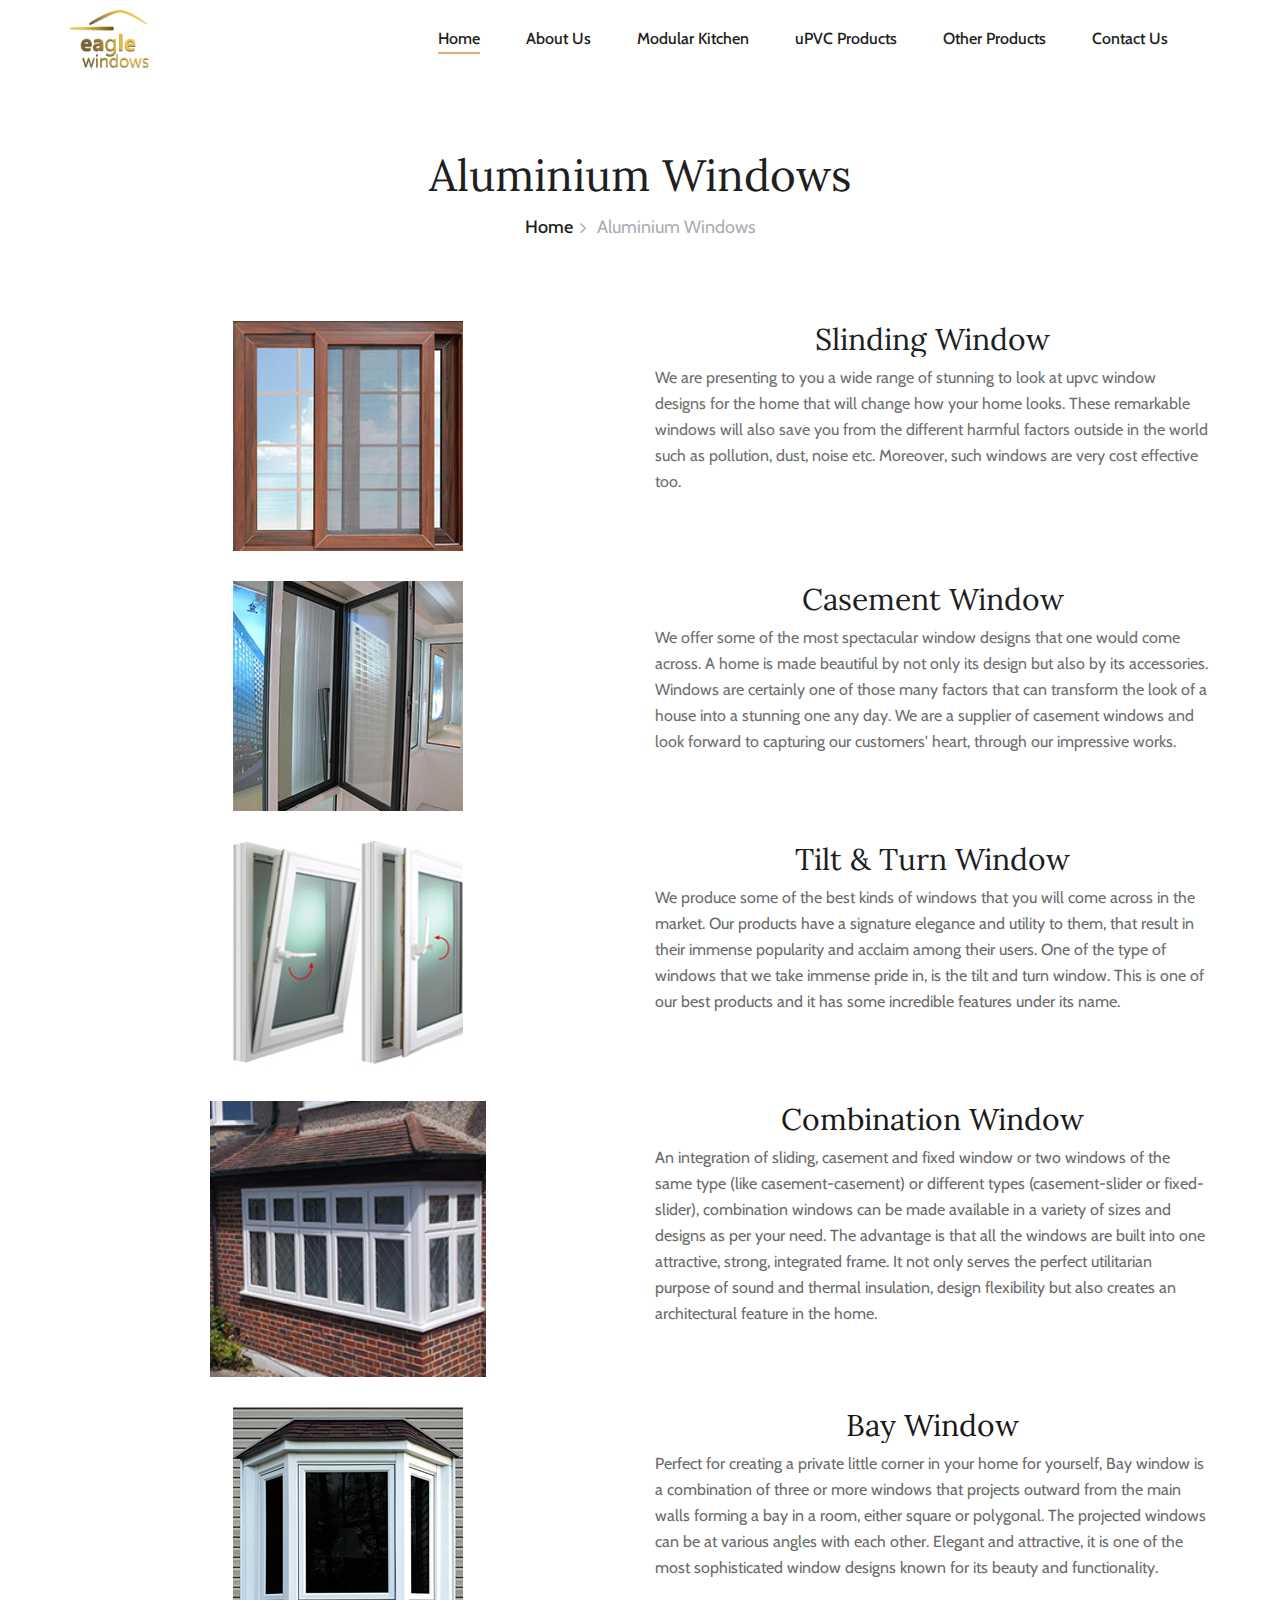
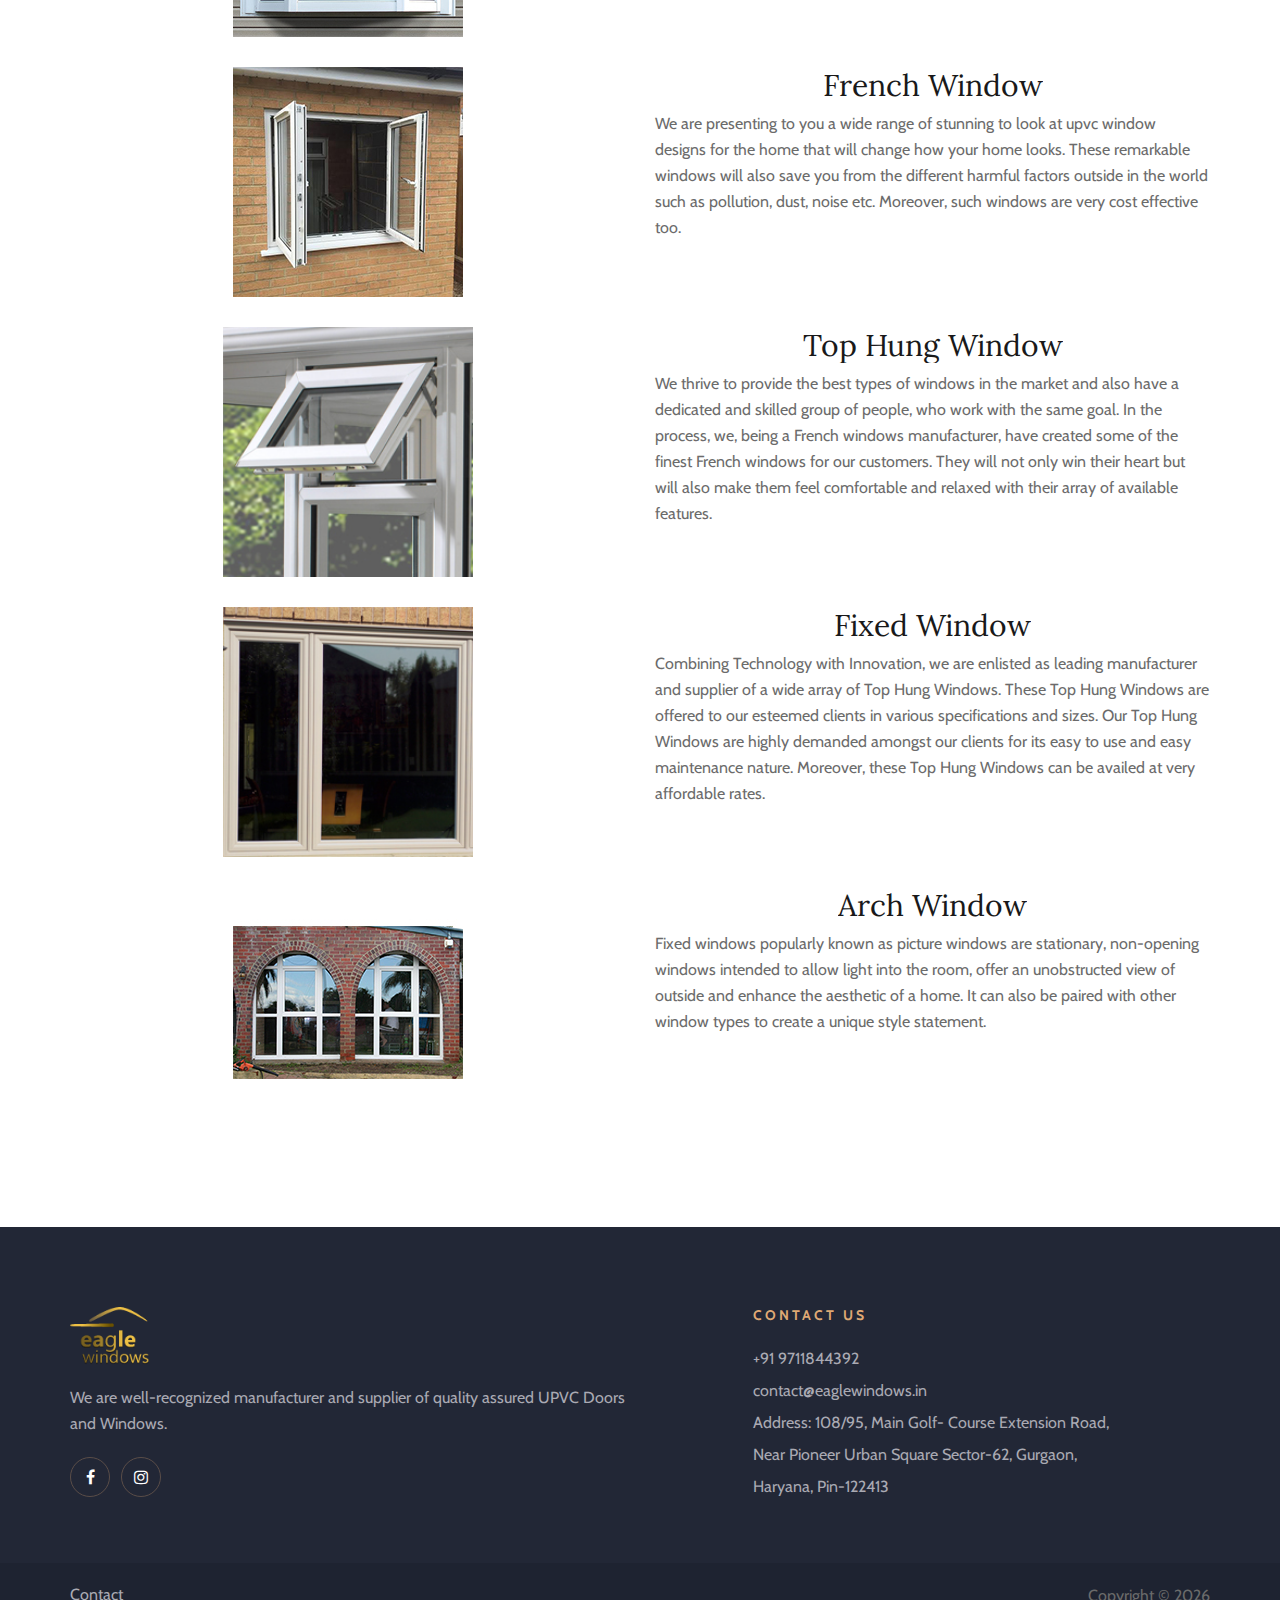
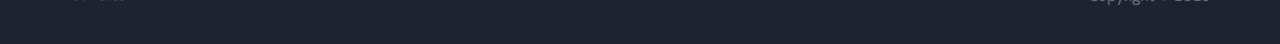
<file: aluminium-windows.html>
<!DOCTYPE html>
<html lang="zxx">
  <head>
    <meta charset="UTF-8" />
    <meta
      name="description"
      content="EAGLE WINDOWS are a well-established leader in the market when it comes to manufacturing and supplying UPVC doors as well as windows"
    />
    <meta
      name="keywords"
      content="uPVC,Modular Kitchen,upvc windows,upvcdoors"
    />
    <meta name="viewport" content="width=device-width, initial-scale=1.0" />
    <meta http-equiv="X-UA-Compatible" content="ie=edge" />
    <title>
      Best UPVC Windows & Doors Manufacturer in Gurgaon, Noida & Delhi
    </title>

    <link rel="shortcut icon" href="./img/favicon-16x16.png" />
    <!-- Google Font -->
    <link
      href="https://fonts.googleapis.com/css?family=Lora:400,700&display=swap"
      rel="stylesheet"
    />
    <link
      href="https://fonts.googleapis.com/css?family=Cabin:400,500,600,700&display=swap"
      rel="stylesheet"
    />

    <!-- Css Styles -->
    <link rel="stylesheet" href="css/bootstrap.min.css" type="text/css" />
    <link rel="stylesheet" href="css/font-awesome.min.css" type="text/css" />
    <link rel="stylesheet" href="css/elegant-icons.css" type="text/css" />
    <link rel="stylesheet" href="css/flaticon.css" type="text/css" />
    <link rel="stylesheet" href="css/owl.carousel.min.css" type="text/css" />
    <link rel="stylesheet" href="css/nice-select.css" type="text/css" />
    <link rel="stylesheet" href="css/jquery-ui.min.css" type="text/css" />
    <link rel="stylesheet" href="css/magnific-popup.css" type="text/css" />
    <link rel="stylesheet" href="css/slicknav.min.css" type="text/css" />
    <link rel="stylesheet" href="css/style.css" type="text/css" />
  </head>

  <body>
    <!-- Page Preloder -->
    <div id="preloder">
      <div class="loader"></div>
    </div>

    <!--  Menu Section Begin -->
    <div class="offcanvas-menu-overlay"></div>
    <div class="canvas-open">
      <i class="icon_menu"></i>
    </div>
    <div class="offcanvas-menu-wrapper">
      <div class="canvas-close">
        <i class="icon_close"></i>
      </div>

      <nav class="mainmenu mobile-menu">
        <ul>
          <li class="active"><a href="./index.html">Home</a></li>
          <li><a href="./about-us.html">About Us</a></li>
          <li>
            <a>Modular Kitchen</a>
          </li>
          <li>
            <a>uPVC Products</a>
            <ul class="dropdown">
              <li><a href="./upvcdoors.html">uPVC Doors</a></li>
              <li><a href="./upvcwindows.html"> uPVC windows</a></li>
            </ul>
          </li>
          <li>
            <a>Other Products</a>
            <ul class="dropdown">
              <li>
                <a href="./aluminium-doors.html">Aluminium Doors</a>
              </li>
              <li>
                <a href="./aluminium-windows.html">Aluminium Windows</a>
              </li>
              <li>
                <a href="./insect-screen.html">Insect Screen</a>
              </li>
              <li>
                <a href="./insulated-glass-blinds.html"
                  >Insulated Glass Blinds</a
                >
              </li>
              <!-- <li><a href="">Hardware Options</a></li> -->
              <li><a href="./glass-option.html">Glass Options</a></li>
              <li><a href="./color-option.html">Color Options</a></li>
            </ul>
          </li>
          <li><a href="./contact.html">Contact Us</a></li>
        </ul>
      </nav>
      <div id="mobile-menu-wrap"></div>
      <div class="top-social">
        <a href="#"><i class="fa fa-facebook"></i></a>
        <a href="#"><i class="fa fa-instagram"></i></a>
      </div>
      <ul class="top-widget">
        <li>
          <i class="fa fa-phone"></i>
          <a href="tel:+919711844392">
            <span class="icon icon-phone"></span>
            <span class="text">+91 9711844392</span>
          </a>
        </li>
        <li><i class="fa fa-envelope"></i> contact@eaglewindows.in</li>
      </ul>
    </div>
    <!-- Menu Section End -->

    <!-- Header Section Begin -->
    <header class="header-section">
      <div class="menu-item">
        <div class="container">
          <div class="row">
            <div class="col-lg-2">
              <div class="logo">
                <a href="./index.html">
                  <img
                    src="img/eagle-windows-extra-small.png"
                    width="80px"
                    alt=""
                  />
                </a>
              </div>
            </div>
            <div class="col-lg-10">
              <div class="nav-menu">
                <nav class="mainmenu">
                  <ul>
                    <li class="active"><a href="./index.html">Home</a></li>
                    <li><a href="./about-us.html">About Us</a></li>
                    <li>
                      <a>Modular Kitchen</a>
                    </li>
                    <li>
                      <a>uPVC Products</a>
                      <ul class="dropdown">
                        <li><a href="./upvcdoors.html">uPVC Doors</a></li>
                        <li><a href="./upvcwindows.html"> uPVC windows</a></li>
                      </ul>
                    </li>
                    <li>
                      <a>Other Products</a>
                      <ul class="dropdown">
                        <li>
                          <a href="./aluminium-doors.html">Aluminium Doors</a>
                        </li>
                        <li>
                          <a href="./aluminium-windows.html"
                            >Aluminium Windows</a
                          >
                        </li>
                        <li>
                          <a href="./insect-screen.html">Insect Screen</a>
                        </li>
                        <li>
                          <a href="./insulated-glass-blinds.html"
                            >Insulated Glass Blinds</a
                          >
                        </li>
                        <!-- <li><a href="">Hardware Options</a></li> -->
                        <li><a href="./glass-option.html">Glass Options</a></li>
                        <li><a href="./color-option.html">Color Options</a></li>
                      </ul>
                    </li>
                    <li><a href="./contact.html">Contact Us</a></li>
                  </ul>
                </nav>
              </div>
            </div>
          </div>
        </div>
      </div>
    </header>
    <!-- Header End -->

    <!-- Breadcrumb Section Begin -->
    <div class="breadcrumb-section">
      <div class="container">
        <div class="row">
          <div class="col-lg-12">
            <div class="breadcrumb-text">
              <h2>Aluminium Windows</h2>
              <div class="bt-option">
                <a href="./index.html">Home</a>
                <span>Aluminium Windows</span>
              </div>
            </div>
          </div>
        </div>
      </div>
    </div>
    <!-- Breadcrumb Section End -->

    <!-- Room Details Section Begin -->
    <section class="room-details-section spad">
      <div class="container">
        <div class="row">
          <div class="col-lg-12">
            <div class="row" style="margin-bottom: 30px;">
              <div
                class="col-lg-6"
                style="display: flex; justify-content: center;"
              >
                <img src="img/window/win-1.jpg" alt="" />
              </div>
              <div class="col-lg-6">
                <div class="room-details-item">
                  <div
                    class="rd-text"
                    style="display: flex; justify-content: center;"
                  >
                    <div class="rd-title">
                      <h3>Slinding Window</h3>
                    </div>
                  </div>
                  <p class="f-para">
                    We are presenting to you a wide range of stunning to look at
                    upvc window designs for the home that will change how your
                    home looks. These remarkable windows will also save you from
                    the different harmful factors outside in the world such as
                    pollution, dust, noise etc. Moreover, such windows are very
                    cost effective too.
                  </p>
                </div>
              </div>
            </div>
            <div class="row" style="margin-bottom: 30px;">
              <div
                class="col-lg-6"
                style="display: flex; justify-content: center;"
              >
                <img src="img/window/win-2.jpg" alt="" />
              </div>
              <div class="col-lg-6">
                <div class="room-details-item">
                  <div
                    class="rd-text"
                    style="display: flex; justify-content: center;"
                  >
                    <div class="rd-title">
                      <h3>Casement Window</h3>
                    </div>
                  </div>
                  <p class="f-para">
                    We offer some of the most spectacular window designs that
                    one would come across. A home is made beautiful by not only
                    its design but also by its accessories. Windows are
                    certainly one of those many factors that can transform the
                    look of a house into a stunning one any day. We are a
                    supplier of casement windows and look forward to capturing
                    our customers' heart, through our impressive works.
                  </p>
                </div>
              </div>
            </div>
            <div class="row" style="margin-bottom: 30px;">
              <div
                class="col-lg-6"
                style="display: flex; justify-content: center;"
              >
                <img src="img/window/win-3.jpg" alt="" />
              </div>
              <div class="col-lg-6">
                <div class="room-details-item">
                  <div
                    class="rd-text"
                    style="display: flex; justify-content: center;"
                  >
                    <div class="rd-title">
                      <h3>Tilt & Turn Window</h3>
                    </div>
                  </div>
                  <p class="f-para">
                    We produce some of the best kinds of windows that you will
                    come across in the market. Our products have a signature
                    elegance and utility to them, that result in their immense
                    popularity and acclaim among their users. One of the type of
                    windows that we take immense pride in, is the tilt and turn
                    window. This is one of our best products and it has some
                    incredible features under its name.
                  </p>
                </div>
              </div>
            </div>
            <div class="row" style="margin-bottom: 30px;">
              <div
                class="col-lg-6"
                style="display: flex; justify-content: center;"
              >
                <img src="img/window/win-4.jpg" alt="" />
              </div>
              <div class="col-lg-6">
                <div class="room-details-item">
                  <div
                    class="rd-text"
                    style="display: flex; justify-content: center;"
                  >
                    <div class="rd-title">
                      <h3>Combination Window</h3>
                    </div>
                  </div>
                  <p class="f-para">
                    An integration of sliding, casement and fixed window or two
                    windows of the same type (like casement-casement) or
                    different types (casement-slider or fixed-slider),
                    combination windows can be made available in a variety of
                    sizes and designs as per your need. The advantage is that
                    all the windows are built into one attractive, strong,
                    integrated frame. It not only serves the perfect utilitarian
                    purpose of sound and thermal insulation, design flexibility
                    but also creates an architectural feature in the home.
                  </p>
                </div>
              </div>
            </div>
            <div class="row" style="margin-bottom: 30px;">
              <div
                class="col-lg-6"
                style="display: flex; justify-content: center;"
              >
                <img src="img/window/win-5.jpg" alt="" />
              </div>
              <div class="col-lg-6">
                <div class="room-details-item">
                  <div
                    class="rd-text"
                    style="display: flex; justify-content: center;"
                  >
                    <div class="rd-title">
                      <h3>Bay Window</h3>
                    </div>
                  </div>
                  <p class="f-para">
                    Perfect for creating a private little corner in your home
                    for yourself, Bay window is a combination of three or more
                    windows that projects outward from the main walls forming a
                    bay in a room, either square or polygonal. The projected
                    windows can be at various angles with each other. Elegant
                    and attractive, it is one of the most sophisticated window
                    designs known for its beauty and functionality.
                  </p>
                </div>
              </div>
            </div>
            <div class="row" style="margin-bottom: 30px;">
              <div
                class="col-lg-6"
                style="display: flex; justify-content: center;"
              >
                <img src="img/window/win-6.jpg" alt="" />
              </div>
              <div class="col-lg-6">
                <div class="room-details-item">
                  <div
                    class="rd-text"
                    style="display: flex; justify-content: center;"
                  >
                    <div class="rd-title">
                      <h3>French Window</h3>
                    </div>
                  </div>
                  <p class="f-para">
                    We are presenting to you a wide range of stunning to look at
                    upvc window designs for the home that will change how your
                    home looks. These remarkable windows will also save you from
                    the different harmful factors outside in the world such as
                    pollution, dust, noise etc. Moreover, such windows are very
                    cost effective too.
                  </p>
                </div>
              </div>
            </div>
            <div class="row" style="margin-bottom: 30px;">
              <div
                class="col-lg-6"
                style="display: flex; justify-content: center;"
              >
                <img src="img/window/win-7.jpg" alt="" />
              </div>
              <div class="col-lg-6">
                <div class="room-details-item">
                  <div
                    class="rd-text"
                    style="display: flex; justify-content: center;"
                  >
                    <div class="rd-title">
                      <h3>Top Hung Window</h3>
                    </div>
                  </div>
                  <p class="f-para">
                    We thrive to provide the best types of windows in the market
                    and also have a dedicated and skilled group of people, who
                    work with the same goal. In the process, we, being a French
                    windows manufacturer, have created some of the finest French
                    windows for our customers. They will not only win their
                    heart but will also make them feel comfortable and relaxed
                    with their array of available features.
                  </p>
                </div>
              </div>
            </div>
            <div class="row" style="margin-bottom: 30px;">
              <div
                class="col-lg-6"
                style="display: flex; justify-content: center;"
              >
                <img src="img/window/win-8.jpg" alt="" />
              </div>
              <div class="col-lg-6">
                <div class="room-details-item">
                  <div
                    class="rd-text"
                    style="display: flex; justify-content: center;"
                  >
                    <div class="rd-title">
                      <h3>Fixed Window</h3>
                    </div>
                  </div>
                  <p class="f-para">
                    Combining Technology with Innovation, we are enlisted as
                    leading manufacturer and supplier of a wide array of Top
                    Hung Windows. These Top Hung Windows are offered to our
                    esteemed clients in various specifications and sizes. Our
                    Top Hung Windows are highly demanded amongst our clients for
                    its easy to use and easy maintenance nature. Moreover, these
                    Top Hung Windows can be availed at very affordable rates.
                  </p>
                </div>
              </div>
            </div>
            <div class="row" style="margin-bottom: 30px;">
              <div
                class="col-lg-6"
                style="display: flex; justify-content: center;"
              >
                <img src="img/window/win-9.jpg" alt="" />
              </div>
              <div class="col-lg-6">
                <div class="room-details-item">
                  <div
                    class="rd-text"
                    style="display: flex; justify-content: center;"
                  >
                    <div class="rd-title">
                      <h3>Arch Window</h3>
                    </div>
                  </div>
                  <p class="f-para">
                    Fixed windows popularly known as picture windows are
                    stationary, non-opening windows intended to allow light into
                    the room, offer an unobstructed view of outside and enhance
                    the aesthetic of a home. It can also be paired with other
                    window types to create a unique style statement.
                  </p>
                </div>
              </div>
            </div>
          </div>
        </div>
      </div>
      <!-- </div> -->
    </section>
    <!-- Room Details Section End -->

    <!-- Footer Section Begin -->
    <footer class="footer-section">
      <div class="container">
        <div class="footer-text">
          <div class="row">
            <div class="col-lg-6">
              <div class="ft-about">
                <div class="logo">
                  <a href="index.html">
                    <img
                      src="img/eagle-windows-extra-small.png"
                      width="80px"
                      alt=""
                    />
                  </a>
                </div>
                <p>
                  We are well-recognized manufacturer and supplier of quality
                  assured UPVC Doors and Windows.
                </p>
                <div class="fa-social">
                  <a href="#"><i class="fa fa-facebook"></i></a>
                  <a href="#"><i class="fa fa-instagram"></i></a>
                </div>
              </div>
            </div>
            <div class="col-lg-4 offset-lg-1">
              <div class="ft-contact">
                <h6>Contact Us</h6>
                <ul>
                  <li>
                    <a href="tel:+919711844392">
                      <span style="color: #aaaab3;" class="text"
                        >+91 9711844392</span
                      >
                    </a>
                  </li>
                  <li>
                    <a
                      href="mailto:contact@eaglewindows.in?Subject=subject message"
                      target="_blank"
                    >
                      <span style="color: #aaaab3;" class="text"
                        >contact@eaglewindows.in</span
                      >
                    </a>
                  </li>
                  <li>
                    Address: 108/95, Main Golf- Course Extension Road, Near
                    Pioneer Urban Square Sector-62, Gurgaon, Haryana, Pin-122413
                  </li>
                </ul>
              </div>
            </div>
          </div>
        </div>
      </div>
      <div class="copyright-option">
        <div class="container">
          <div class="row">
            <div class="col-lg-7">
              <ul>
                <li><a href="./contact.html">Contact</a></li>
              </ul>
            </div>
            <div class="col-lg-5">
              <div class="co-text">
                <p>
                  Copyright &copy;
                  <script>
                    document.write(new Date().getFullYear());
                  </script>
                </p>
              </div>
            </div>
          </div>
        </div>
      </div>
    </footer>

    <!-- Js Plugins -->
    <script src="js/jquery-3.3.1.min.js"></script>
    <script src="js/bootstrap.min.js"></script>
    <script src="js/jquery.magnific-popup.min.js"></script>
    <script src="js/jquery.nice-select.min.js"></script>
    <script src="js/jquery-ui.min.js"></script>
    <script src="js/jquery.slicknav.js"></script>
    <script src="js/owl.carousel.min.js"></script>
    <script src="js/main.js"></script>
  </body>
</html>
</file>
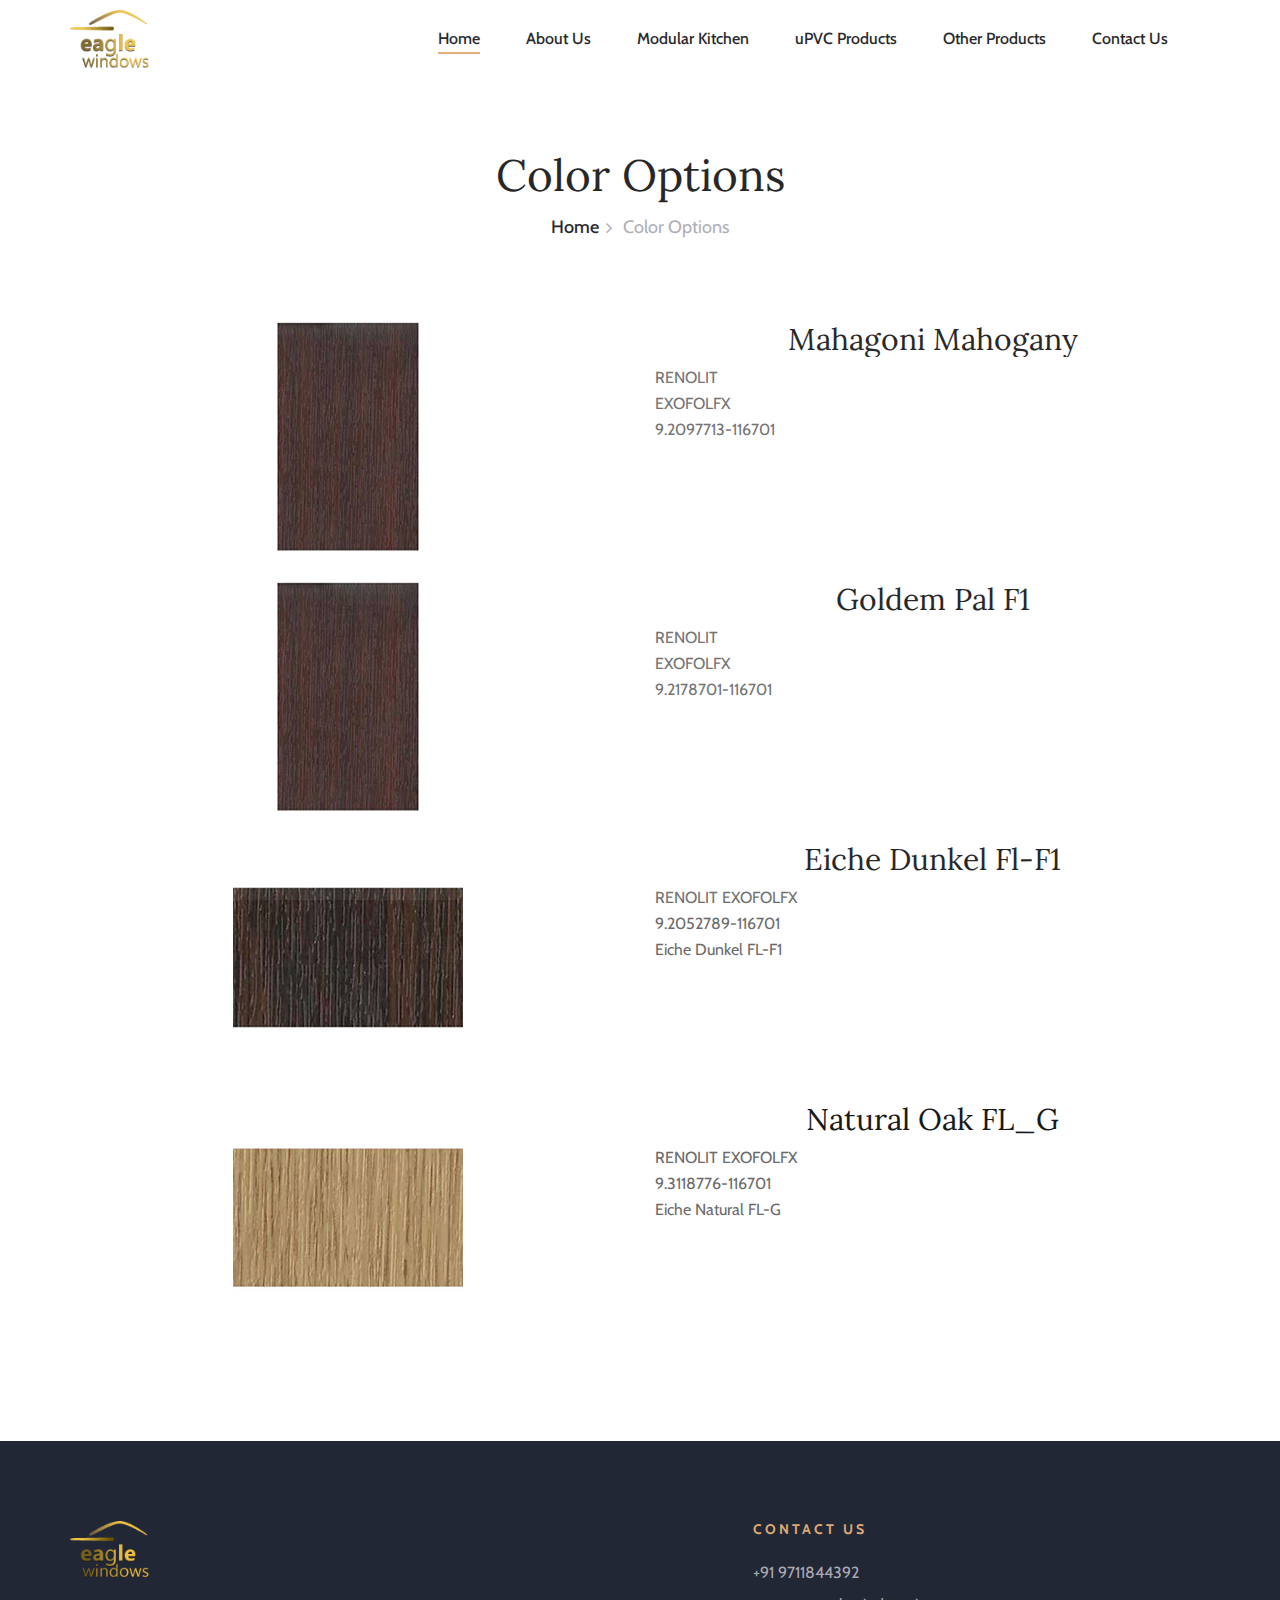
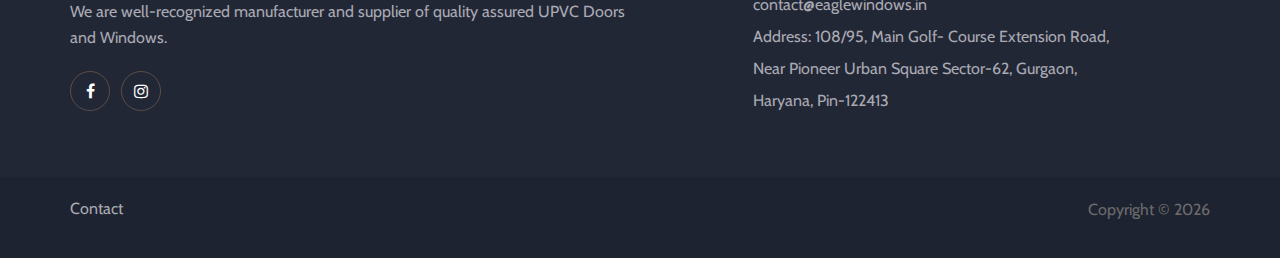
<file: color-option.html>
<!DOCTYPE html>
<html lang="zxx">
  <head>
    <meta charset="UTF-8" />
    <meta
      name="description"
      content="EAGLE WINDOWS are a well-established leader in the market when it comes to manufacturing and supplying UPVC doors as well as windows"
    />
    <meta
      name="keywords"
      content="uPVC,Modular Kitchen,upvc windows,upvcdoors"
    />
    <meta name="viewport" content="width=device-width, initial-scale=1.0" />
    <meta http-equiv="X-UA-Compatible" content="ie=edge" />
    <title>
      Best UPVC Windows & Doors Manufacturer in Gurgaon, Noida & Delhi
    </title>

    <link rel="shortcut icon" href="./img/favicon-16x16.png" />
    <!-- Google Font -->
    <link
      href="https://fonts.googleapis.com/css?family=Lora:400,700&display=swap"
      rel="stylesheet"
    />
    <link
      href="https://fonts.googleapis.com/css?family=Cabin:400,500,600,700&display=swap"
      rel="stylesheet"
    />

    <!-- Css Styles -->
    <link rel="stylesheet" href="css/bootstrap.min.css" type="text/css" />
    <link rel="stylesheet" href="css/font-awesome.min.css" type="text/css" />
    <link rel="stylesheet" href="css/elegant-icons.css" type="text/css" />
    <link rel="stylesheet" href="css/flaticon.css" type="text/css" />
    <link rel="stylesheet" href="css/owl.carousel.min.css" type="text/css" />
    <link rel="stylesheet" href="css/nice-select.css" type="text/css" />
    <link rel="stylesheet" href="css/jquery-ui.min.css" type="text/css" />
    <link rel="stylesheet" href="css/magnific-popup.css" type="text/css" />
    <link rel="stylesheet" href="css/slicknav.min.css" type="text/css" />
    <link rel="stylesheet" href="css/style.css" type="text/css" />
  </head>

  <body>
    <!-- Page Preloder -->
    <div id="preloder">
      <div class="loader"></div>
    </div>

    <!--  Menu Section Begin -->
    <div class="offcanvas-menu-overlay"></div>
    <div class="canvas-open">
      <i class="icon_menu"></i>
    </div>
    <div class="offcanvas-menu-wrapper">
      <div class="canvas-close">
        <i class="icon_close"></i>
      </div>

      <nav class="mainmenu mobile-menu">
        <ul>
          <li class="active"><a href="./index.html">Home</a></li>
          <li><a href="./about-us.html">About Us</a></li>
          <li>
            <a>Modular Kitchen</a>
          </li>
          <li>
            <a>uPVC Products</a>
            <ul class="dropdown">
              <li><a href="./upvcdoors.html">uPVC Doors</a></li>
              <li><a href="./upvcwindows.html"> uPVC windows</a></li>
            </ul>
          </li>
          <li>
            <a>Other Products</a>
            <ul class="dropdown">
              <li>
                <a href="./aluminium-doors.html">Aluminium Doors</a>
              </li>
              <li>
                <a href="./aluminium-windows.html">Aluminium Windows</a>
              </li>
              <li>
                <a href="./insect-screen.html">Insect Screen</a>
              </li>
              <li>
                <a href="./insulated-glass-blinds.html"
                  >Insulated Glass Blinds</a
                >
              </li>
              <!-- <li><a href="">Hardware Options</a></li> -->
              <li><a href="./glass-option.html">Glass Options</a></li>
              <li><a href="./color-option.html">Color Options</a></li>
            </ul>
          </li>
          <li><a href="./contact.html">Contact Us</a></li>
        </ul>
      </nav>
      <div id="mobile-menu-wrap"></div>
      <div class="top-social">
        <a href="#"><i class="fa fa-facebook"></i></a>
        <a href="#"><i class="fa fa-instagram"></i></a>
      </div>
      <ul class="top-widget">
        <li>
          <i class="fa fa-phone"></i>
          <a href="tel:+919711844392">
            <span class="icon icon-phone"></span>
            <span class="text">+91 9711844392</span>
          </a>
        </li>
        <li><i class="fa fa-envelope"></i> contact@eaglewindows.in</li>
      </ul>
    </div>
    <!-- Menu Section End -->

    <!-- Header Section Begin -->
    <header class="header-section">
      <div class="menu-item">
        <div class="container">
          <div class="row">
            <div class="col-lg-2">
              <div class="logo">
                <a href="./index.html">
                  <img
                    src="img/eagle-windows-extra-small.png"
                    width="80px"
                    alt=""
                  />
                </a>
              </div>
            </div>
            <div class="col-lg-10">
              <div class="nav-menu">
                <nav class="mainmenu">
                  <ul>
                    <li class="active"><a href="./index.html">Home</a></li>
                    <li><a href="./about-us.html">About Us</a></li>
                    <li>
                      <a>Modular Kitchen</a>
                    </li>
                    <li>
                      <a>uPVC Products</a>
                      <ul class="dropdown">
                        <li><a href="./upvcdoors.html">uPVC Doors</a></li>
                        <li><a href="./upvcwindows.html"> uPVC windows</a></li>
                      </ul>
                    </li>
                    <li>
                      <a>Other Products</a>
                      <ul class="dropdown">
                        <li>
                          <a href="./aluminium-doors.html">Aluminium Doors</a>
                        </li>
                        <li>
                          <a href="./aluminium-windows.html"
                            >Aluminium Windows</a
                          >
                        </li>
                        <li>
                          <a href="./insect-screen.html">Insect Screen</a>
                        </li>
                        <li>
                          <a href="./insulated-glass-blinds.html"
                            >Insulated Glass Blinds</a
                          >
                        </li>
                        <!-- <li><a href="">Hardware Options</a></li> -->
                        <li><a href="./glass-option.html">Glass Options</a></li>
                        <li><a href="./color-option.html">Color Options</a></li>
                      </ul>
                    </li>
                    <li><a href="./contact.html">Contact Us</a></li>
                  </ul>
                </nav>
              </div>
            </div>
          </div>
        </div>
      </div>
    </header>
    <!-- Header End -->

    <!-- Breadcrumb Section Begin -->
    <div class="breadcrumb-section">
      <div class="container">
        <div class="row">
          <div class="col-lg-12">
            <div class="breadcrumb-text">
              <h2>Color Options</h2>
              <div class="bt-option">
                <a href="./index.html">Home</a>
                <span>Color Options</span>
              </div>
            </div>
          </div>
        </div>
      </div>
    </div>
    <!-- Breadcrumb Section End -->

    <!-- Room Details Section Begin -->
    <section class="room-details-section spad">
      <div class="container">
        <div class="row">
          <div class="col-lg-12">
            <div class="row" style="margin-bottom: 30px;">
              <div
                class="col-lg-6"
                style="display: flex; justify-content: center;"
              >
                <img src="img/colors/col-1.jpg" alt="" />
              </div>
              <div class="col-lg-6">
                <div class="room-details-item">
                  <div
                    class="rd-text"
                    style="display: flex; justify-content: center;"
                  >
                    <div class="rd-title">
                      <h3>Mahagoni Mahogany</h3>
                    </div>
                  </div>
                  <p class="f-para">
                    RENOLIT <br />
                    EXOFOLFX <br />
                    9.2097713-116701
                  </p>
                </div>
              </div>
            </div>
            <div class="row" style="margin-bottom: 30px;">
              <div
                class="col-lg-6"
                style="display: flex; justify-content: center;"
              >
                <img src="img/colors/col-1.jpg" alt="" />
              </div>
              <div class="col-lg-6">
                <div class="room-details-item">
                  <div
                    class="rd-text"
                    style="display: flex; justify-content: center;"
                  >
                    <div class="rd-title">
                      <h3>Goldem Pal F1</h3>
                    </div>
                  </div>
                  <p class="f-para">
                    RENOLIT<br />
                    EXOFOLFX<br />
                    9.2178701-116701
                  </p>
                </div>
              </div>
            </div>
            <div class="row" style="margin-bottom: 30px;">
              <div
                class="col-lg-6"
                style="display: flex; justify-content: center;"
              >
                <img src="img/colors/col-3.jpg" alt="" />
              </div>
              <div class="col-lg-6">
                <div class="room-details-item">
                  <div
                    class="rd-text"
                    style="display: flex; justify-content: center;"
                  >
                    <div class="rd-title">
                      <h3>Eiche Dunkel Fl-F1</h3>
                    </div>
                  </div>
                  <p class="f-para">
                    RENOLIT EXOFOLFX<br />
                    9.2052789-116701<br />
                    Eiche Dunkel FL-F1
                  </p>
                </div>
              </div>
            </div>
            <div class="row" style="margin-bottom: 30px;">
              <div
                class="col-lg-6"
                style="display: flex; justify-content: center;"
              >
                <img src="img/colors/col-4.jpg" alt="" />
              </div>
              <div class="col-lg-6">
                <div class="room-details-item">
                  <div
                    class="rd-text"
                    style="display: flex; justify-content: center;"
                  >
                    <div class="rd-title">
                      <h3>Natural Oak FL_G</h3>
                    </div>
                  </div>
                  <p class="f-para">
                    RENOLIT EXOFOLFX<br />
                    9.3118776-116701<br />
                    Eiche Natural FL-G
                  </p>
                </div>
              </div>
            </div>
          </div>
        </div>

        <!-- </div> -->
      </div>
    </section>
    <!-- Room Details Section End -->

    <!-- Footer Section Begin -->
    <footer class="footer-section">
      <div class="container">
        <div class="footer-text">
          <div class="row">
            <div class="col-lg-6">
              <div class="ft-about">
                <div class="logo">
                  <a href="index.html">
                    <img
                      src="img/eagle-windows-extra-small.png"
                      width="80px"
                      alt=""
                    />
                  </a>
                </div>
                <p>
                  We are well-recognized manufacturer and supplier of quality
                  assured UPVC Doors and Windows.
                </p>
                <div class="fa-social">
                  <a href="#"><i class="fa fa-facebook"></i></a>
                  <a href="#"><i class="fa fa-instagram"></i></a>
                </div>
              </div>
            </div>
            <div class="col-lg-4 offset-lg-1">
              <div class="ft-contact">
                <h6>Contact Us</h6>
                <ul>
                  <li>
                    <a href="tel:+919711844392">
                      <span style="color: #aaaab3;" class="text"
                        >+91 9711844392</span
                      >
                    </a>
                  </li>
                  <li>
                    <a
                      href="mailto:contact@eaglewindows.in?Subject=subject message"
                      target="_blank"
                    >
                      <span style="color: #aaaab3;" class="text"
                        >contact@eaglewindows.in</span
                      >
                    </a>
                  </li>
                  <li>
                    Address: 108/95, Main Golf- Course Extension Road, Near
                    Pioneer Urban Square Sector-62, Gurgaon, Haryana, Pin-122413
                  </li>
                </ul>
              </div>
            </div>
          </div>
        </div>
      </div>
      <div class="copyright-option">
        <div class="container">
          <div class="row">
            <div class="col-lg-7">
              <ul>
                <li><a href="./contact.html">Contact</a></li>
              </ul>
            </div>
            <div class="col-lg-5">
              <div class="co-text">
                <p>
                  Copyright &copy;
                  <script>
                    document.write(new Date().getFullYear());
                  </script>
                </p>
              </div>
            </div>
          </div>
        </div>
      </div>
    </footer>

    <!-- Js Plugins -->
    <script src="js/jquery-3.3.1.min.js"></script>
    <script src="js/bootstrap.min.js"></script>
    <script src="js/jquery.magnific-popup.min.js"></script>
    <script src="js/jquery.nice-select.min.js"></script>
    <script src="js/jquery-ui.min.js"></script>
    <script src="js/jquery.slicknav.js"></script>
    <script src="js/owl.carousel.min.js"></script>
    <script src="js/main.js"></script>
  </body>
</html>
</file>
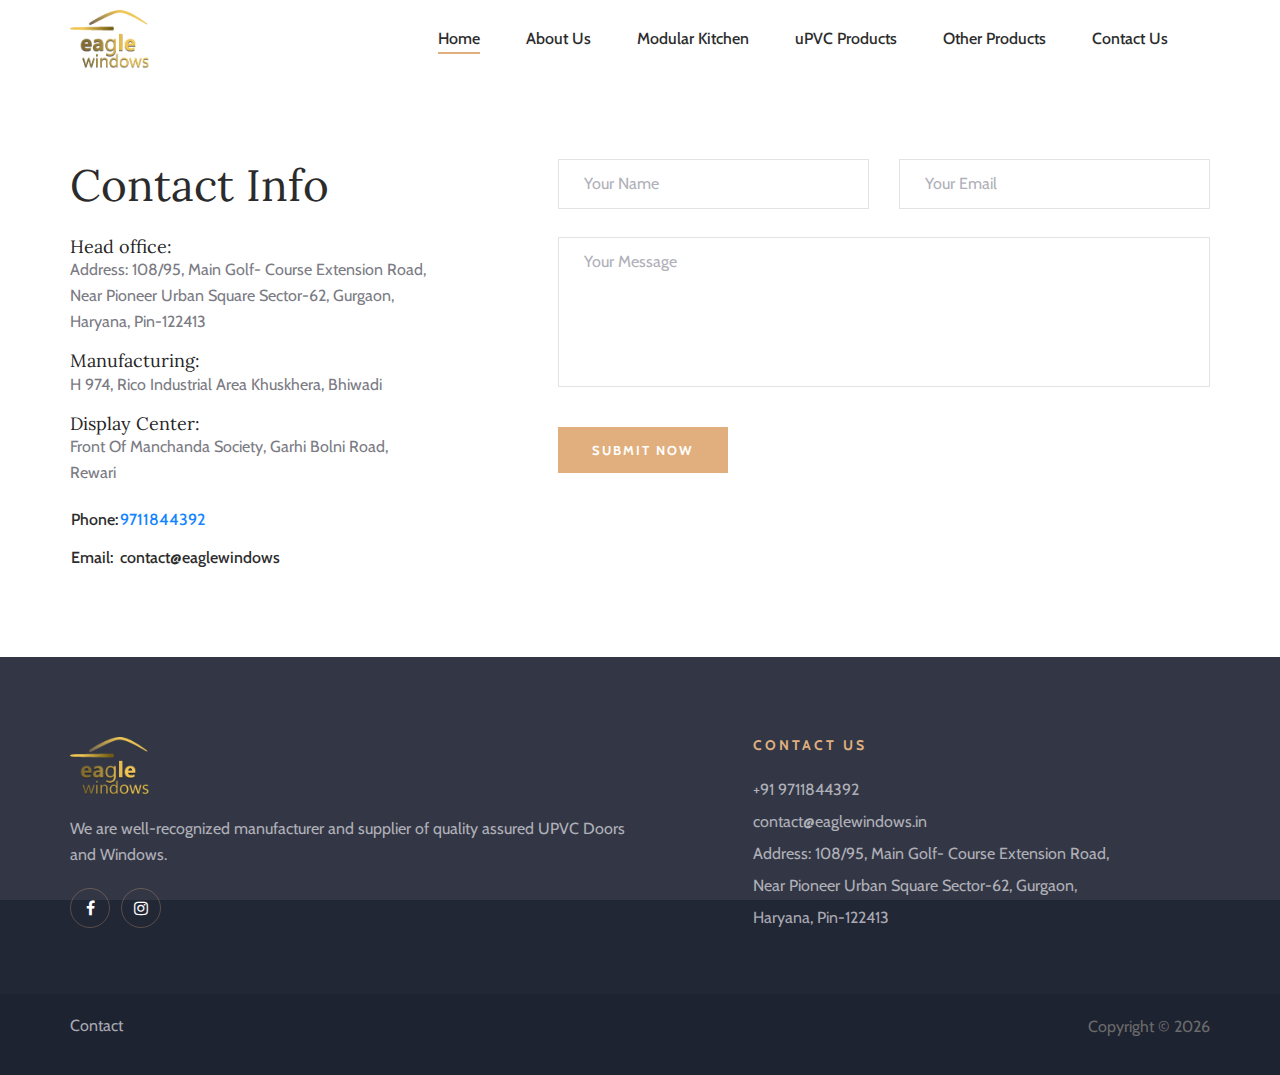
<file: contact.html>
<!DOCTYPE html>
<html lang="zxx">
  <head>
    <meta charset="UTF-8" />
    <meta
      name="description"
      content="EAGLE WINDOWS are a well-established leader in the market when it comes to manufacturing and supplying UPVC doors as well as windows"
    />
    <meta name="keywords" content="uPVC,Modular Kitchen,upvc windows,upvcdoors" />
    <meta name="viewport" content="width=device-width, initial-scale=1.0" />
    <meta http-equiv="X-UA-Compatible" content="ie=edge" />
          <title>Eagle Windows UPVC Windows & Doors Manufacturer in Gurgaon, Noida & Delhi</title>

    <link rel="shortcut icon" href="./img/favicon-16x16.png" />
    <!-- Google Font -->
    <link
      href="https://fonts.googleapis.com/css?family=Lora:400,700&display=swap"
      rel="stylesheet"
    />
    <link
      href="https://fonts.googleapis.com/css?family=Cabin:400,500,600,700&display=swap"
      rel="stylesheet"
    />

    <!-- Css Styles -->
    <link rel="stylesheet" href="css/bootstrap.min.css" type="text/css" />
    <link rel="stylesheet" href="css/font-awesome.min.css" type="text/css" />
    <link rel="stylesheet" href="css/elegant-icons.css" type="text/css" />
    <link rel="stylesheet" href="css/flaticon.css" type="text/css" />
    <link rel="stylesheet" href="css/owl.carousel.min.css" type="text/css" />
    <link rel="stylesheet" href="css/nice-select.css" type="text/css" />
    <link rel="stylesheet" href="css/jquery-ui.min.css" type="text/css" />
    <link rel="stylesheet" href="css/magnific-popup.css" type="text/css" />
    <link rel="stylesheet" href="css/slicknav.min.css" type="text/css" />
    <link rel="stylesheet" href="css/style.css" type="text/css" />
  </head>

  <body>
    <!-- Page Preloder -->
    <div id="preloder">
      <div class="loader"></div>
    </div>

    <!--  Menu Section Begin -->
    <div class="offcanvas-menu-overlay"></div>
    <div class="canvas-open">
      <i class="icon_menu"></i>
    </div>
    <div class="offcanvas-menu-wrapper">
      <div class="canvas-close">
        <i class="icon_close"></i>
      </div>

      <nav class="mainmenu mobile-menu">
        <ul>
          <li class="active"><a href="./index.html">Home</a></li>
          <li><a href="./about-us.html">About Us</a></li>
          <li>
            <a>Modular Kitchen</a>
          </li>
          <li>
            <a>uPVC Products</a>
            <ul class="dropdown">
              <li><a href="./upvcdoors.html">uPVC Doors</a></li>
              <li><a href="./upvcwindows.html"> uPVC windows</a></li>
            </ul>
          </li>
          <li>
            <a>Other Products</a>
            <ul class="dropdown">
              <li>
                <a href="./aluminium-doors.html">Aluminium Doors</a>
              </li>
              <li>
                <a href="./aluminium-windows.html">Aluminium Windows</a>
              </li>
              <li>
                <a href="./insect-screen.html">Insect Screen</a>
              </li>
              <li>
                <a href="./insulated-glass-blinds.html"
                  >Insulated Glass Blinds</a
                >
              </li>
              <!-- <li><a href="">Hardware Options</a></li> -->
              <li><a href="./glass-option.html">Glass Options</a></li>
              <li><a href="./color-option.html">Color Options</a></li>
            </ul>
          </li>
          <li><a href="./contact.html">Contact Us</a></li>
        </ul>
      </nav>
      <div id="mobile-menu-wrap"></div>
      <div class="top-social">
        <a href="#"><i class="fa fa-facebook"></i></a>
        <a href="#"><i class="fa fa-instagram"></i></a>
      </div>
      <ul class="top-widget">
        <li>
          <i class="fa fa-phone"></i>
          <a href="tel:+919711844392">
            <span class="icon icon-phone"></span>
            <span class="text">+91 9711844392</span>
          </a>
        </li>
        <li><i class="fa fa-envelope"></i> contact@eaglewindows.in</li>
      </ul>
    </div>
    <!-- Menu Section End -->

    <!-- Header Section Begin -->
    <header class="header-section">
      <div class="menu-item">
        <div class="container">
          <div class="row">
            <div class="col-lg-2">
              <div class="logo">
              <a href="./index.html">
                  <img
                    src="img/eagle-windows-extra-small.png"
                    width="80px"
                    alt=""
                  />
                </a>
              </div>
            </div>
            <div class="col-lg-10">
              <div class="nav-menu">
                <nav class="mainmenu">
                  <ul>
                    <li class="active"><a href="./index.html">Home</a></li>
                    <li><a href="./about-us.html">About Us</a></li>
                    <li>
                      <a>Modular Kitchen</a>
                    </li>
                    <li>
                      <a>uPVC Products</a>
                      <ul class="dropdown">
                        <li><a href="./upvcdoors.html">uPVC Doors</a></li>
                        <li><a href="./upvcwindows.html"> uPVC windows</a></li>
                      </ul>
                    </li>
                    <li>
                      <a>Other Products</a>
                      <ul class="dropdown">
                        <li>
                          <a href="./aluminium-doors.html">Aluminium Doors</a>
                        </li>
                        <li>
                          <a href="./aluminium-windows.html"
                            >Aluminium Windows</a
                          >
                        </li>
                        <li>
                          <a href="./insect-screen.html">Insect Screen</a>
                        </li>
                        <li>
                          <a href="./insulated-glass-blinds.html"
                            >Insulated Glass Blinds</a
                          >
                        </li>
                        <!-- <li><a href="">Hardware Options</a></li> -->
                        <li><a href="./glass-option.html">Glass Options</a></li>
                        <li><a href="./color-option.html">Color Options</a></li>
                      </ul>
                    </li>
                    <li><a href="./contact.html">Contact Us</a></li>
                  </ul>
                </nav>
              </div>
            </div>
          </div>
        </div>
      </div>
    </header>
    <!-- Header End -->



    <!-- Contact Section Begin -->
    <section class="contact-section spad">
      <div class="container">
        <div class="row">
          <div class="col-lg-4">
            <div class="contact-text">
              <h2>Contact Info</h2>
              
              <h5>Head office:</h5>
              <p>
                Address: 108/95, Main Golf- Course Extension Road, Near Pioneer
                Urban Square Sector-62, Gurgaon, Haryana, Pin-122413
              </p>
              <h5>Manufacturing:</h5>
              <p>
                H 974, Rico Industrial Area Khuskhera, Bhiwadi
              </p>
              <h5>Display Center:</h5>
              <p>
                Front Of Manchanda Society, Garhi Bolni Road, Rewari
              </p>

              <table>
                <tbody>
                  <tr>
                    <td class="c-o">Phone:</td>
                    <td>
                      <!-- <i class="fa fa-phone"></i> -->
                      <a href="tel:+919711844392 ">
                        <span class="icon icon-phone"></span>
                        <span>9711844392</span>
                      </a>
                    </td>
                  </tr>
                  <tr>
                    <td class="c-o">Email:</td>
                    <td>contact@eaglewindows</td>
                  </tr>
                </tbody>
              </table>
            </div>
          </div>
         
          <div class="col-lg-7 offset-lg-1">
            <form  class="contact-form" name="contact" netlify>
              <div class="row">
                <div class="col-lg-6">
                  <input type="text" name="name" placeholder="Your Name" />
                </div>
                <div class="col-lg-6">
                  <input type="text" name="email" placeholder="Your Email" />
                </div>
                <div class="col-lg-12">
                  <textarea name="message" placeholder="Your Message"></textarea>
                  <button type="submit">Submit Now</button>
                </div>
              </div>
            </form>
          </div>
        </div>
        
    </section>
    <!-- Contact Section End -->

    <footer class="footer-section">
      <div class="container">
        <div class="footer-text">
          <div class="row">
            <div class="col-lg-6">
              <div class="ft-about">
                <div class="logo">
                  <a href="index.html">
                    <img src="img/eagle-windows-extra-small.png" width="80px" alt="" />
                  </a>
                </div>
                <p>
                  We are well-recognized manufacturer and supplier of quality
                  assured UPVC Doors and Windows.
                </p>
                <div class="fa-social">
                  <a href="#"><i class="fa fa-facebook"></i></a>
                  <a href="#"><i class="fa fa-instagram"></i></a>
                </div>
              </div>
            </div>
            <div class="col-lg-4 offset-lg-1">
              <div class="ft-contact">
                <h6>Contact Us</h6>
                <ul>
                  <li>
                    <a href="tel:+919711844392">
                      <span style="color: #aaaab3;" class="text"
                        >+91 9711844392</span
                      >
                    </a>
                  </li>
                  <li>
                    <a
                      href="mailto:contact@eaglewindows.in?Subject=subject message"
                      target="_blank"
                    >
                      <span style="color: #aaaab3;" class="text"
                        >contact@eaglewindows.in</span
                      >
                    </a>
                  </li>
                  <li>
                    Address: 108/95, Main Golf- Course Extension Road, Near
                    Pioneer Urban Square Sector-62, Gurgaon, Haryana, Pin-122413
                  </li>
                </ul>
              </div>
            </div>
          </div>
        </div>
      </div>
      <div class="copyright-option">
        <div class="container">
          <div class="row">
            <div class="col-lg-7">
              <ul>
                <li><a href="./contact.html">Contact</a></li>
              </ul>
            </div>
            <div class="col-lg-5">
              <div class="co-text">
                <p>
                  Copyright &copy;
                  <script>
                    document.write(new Date().getFullYear());
                  </script>
                </p>
              </div>
            </div>
          </div>
        </div>
      </div>
    </footer>

    <!-- Search model Begin -->
    <div class="search-model">
      <div class="h-100 d-flex align-items-center justify-content-center">
        <div class="search-close-switch"><i class="icon_close"></i></div>
        <form class="search-model-form">
          <input type="text" id="search-input" placeholder="Search here....." />
        </form>
      </div>
    </div>
    <!-- Search model end -->

    <!-- Js Plugins -->
    <script src="js/jquery-3.3.1.min.js"></script>
    <script src="js/bootstrap.min.js"></script>
    <script src="js/jquery.magnific-popup.min.js"></script>
    <script src="js/jquery.nice-select.min.js"></script>
    <script src="js/jquery-ui.min.js"></script>
    <script src="js/jquery.slicknav.js"></script>
    <script src="js/owl.carousel.min.js"></script>
    <script src="js/main.js"></script>
  </body>
</html>
</file>
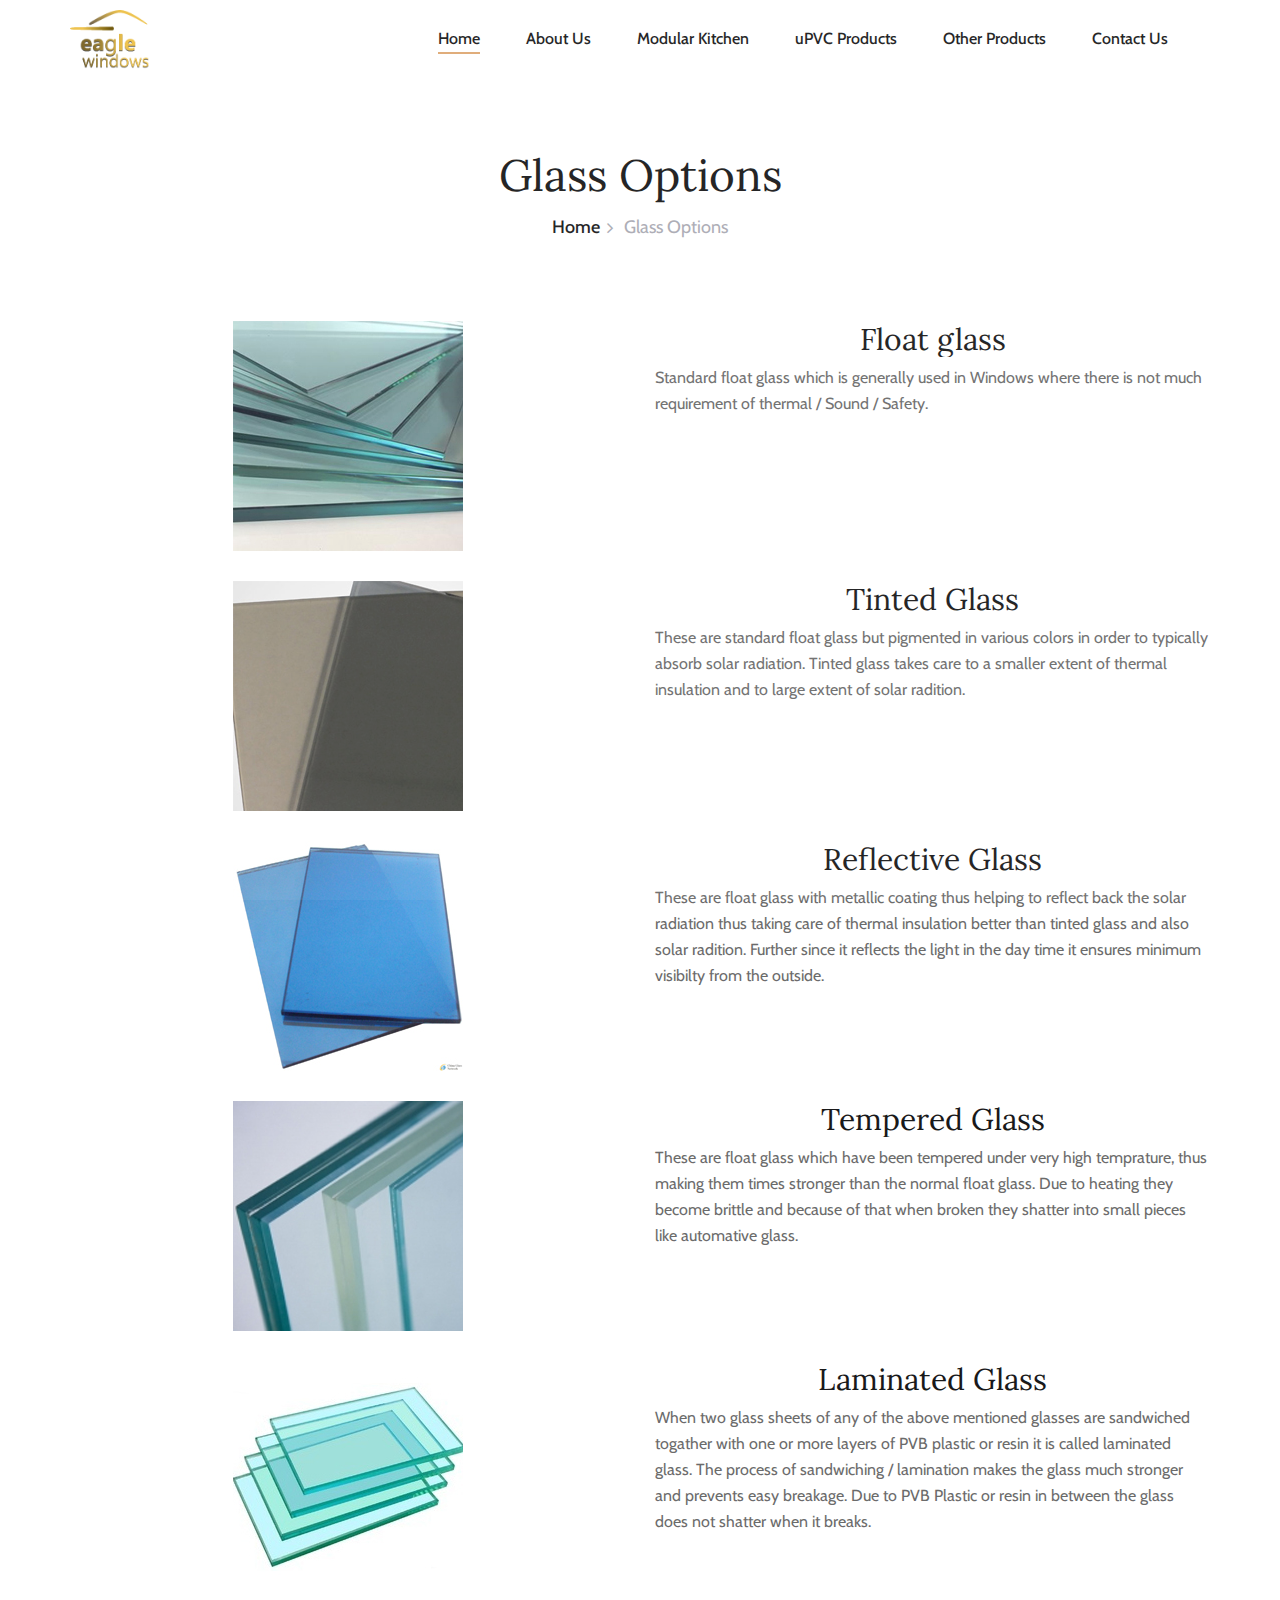
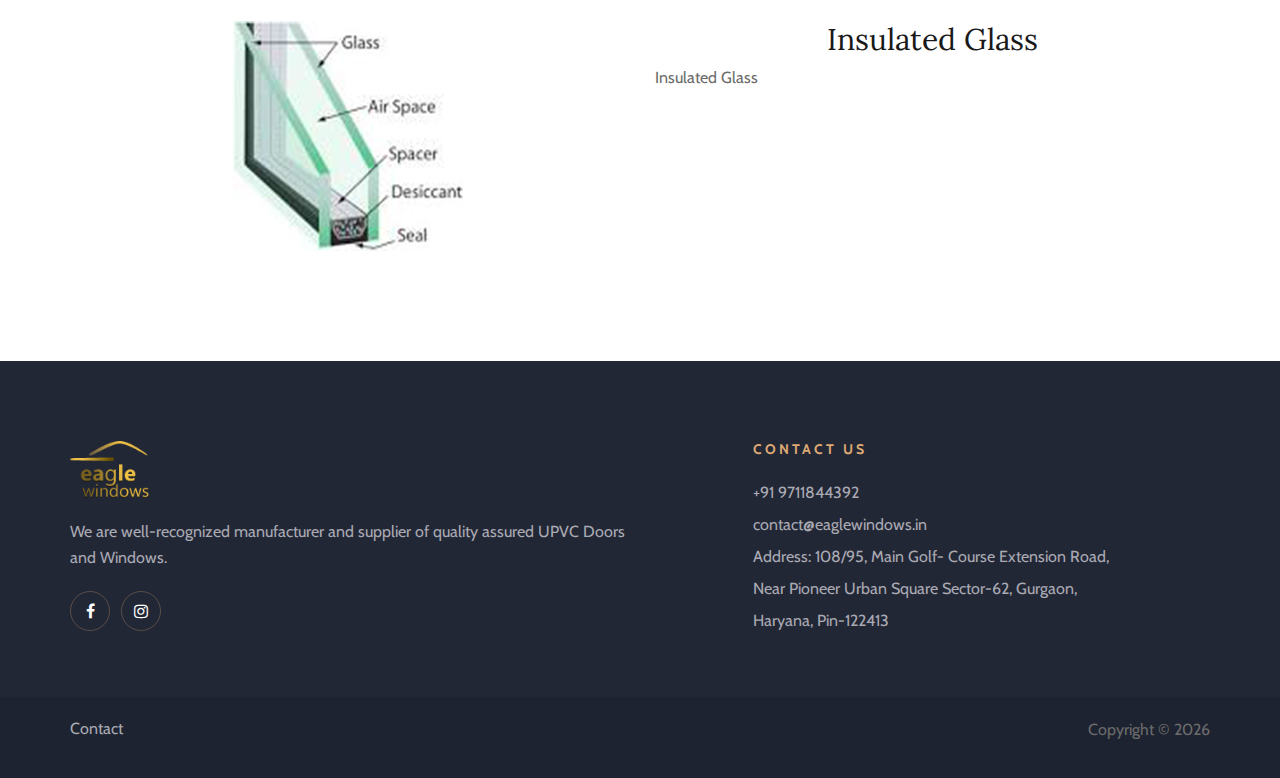
<file: glass-option.html>
<!DOCTYPE html>
<html lang="zxx">
  <head>
    <meta charset="UTF-8" />
    <meta
      name="description"
      content="EAGLE WINDOWS are a well-established leader in the market when it comes to manufacturing and supplying UPVC doors as well as windows"
    />
    <meta
      name="keywords"
      content="uPVC,Modular Kitchen,upvc windows,upvcdoors"
    />
    <meta name="viewport" content="width=device-width, initial-scale=1.0" />
    <meta http-equiv="X-UA-Compatible" content="ie=edge" />
    <title>
      Best UPVC Windows & Doors Manufacturer in Gurgaon, Noida & Delhi
    </title>

    <link rel="shortcut icon" href="./img/favicon-16x16.png" />
    <!-- Google Font -->
    <link
      href="https://fonts.googleapis.com/css?family=Lora:400,700&display=swap"
      rel="stylesheet"
    />
    <link
      href="https://fonts.googleapis.com/css?family=Cabin:400,500,600,700&display=swap"
      rel="stylesheet"
    />

    <!-- Css Styles -->
    <link rel="stylesheet" href="css/bootstrap.min.css" type="text/css" />
    <link rel="stylesheet" href="css/font-awesome.min.css" type="text/css" />
    <link rel="stylesheet" href="css/elegant-icons.css" type="text/css" />
    <link rel="stylesheet" href="css/flaticon.css" type="text/css" />
    <link rel="stylesheet" href="css/owl.carousel.min.css" type="text/css" />
    <link rel="stylesheet" href="css/nice-select.css" type="text/css" />
    <link rel="stylesheet" href="css/jquery-ui.min.css" type="text/css" />
    <link rel="stylesheet" href="css/magnific-popup.css" type="text/css" />
    <link rel="stylesheet" href="css/slicknav.min.css" type="text/css" />
    <link rel="stylesheet" href="css/style.css" type="text/css" />
  </head>

  <body>
    <!-- Page Preloder -->
    <div id="preloder">
      <div class="loader"></div>
    </div>

    <!--  Menu Section Begin -->
    <div class="offcanvas-menu-overlay"></div>
    <div class="canvas-open">
      <i class="icon_menu"></i>
    </div>
    <div class="offcanvas-menu-wrapper">
      <div class="canvas-close">
        <i class="icon_close"></i>
      </div>

      <nav class="mainmenu mobile-menu">
        <ul>
          <li class="active"><a href="./index.html">Home</a></li>
          <li><a href="./about-us.html">About Us</a></li>
          <li>
            <a>Modular Kitchen</a>
          </li>
          <li>
            <a>uPVC Products</a>
            <ul class="dropdown">
              <li><a href="./upvcdoors.html">uPVC Doors</a></li>
              <li><a href="./upvcwindows.html"> uPVC windows</a></li>
            </ul>
          </li>
          <li>
            <a>Other Products</a>
            <ul class="dropdown">
              <li>
                <a href="./aluminium-doors.html">Aluminium Doors</a>
              </li>
              <li>
                <a href="./aluminium-windows.html">Aluminium Windows</a>
              </li>
              <li>
                <a href="./insect-screen.html">Insect Screen</a>
              </li>
              <li>
                <a href="./insulated-glass-blinds.html"
                  >Insulated Glass Blinds</a
                >
              </li>
              <!-- <li><a href="">Hardware Options</a></li> -->
              <li><a href="./glass-option.html">Glass Options</a></li>
              <li><a href="./color-option.html">Color Options</a></li>
            </ul>
          </li>
          <li><a href="./contact.html">Contact Us</a></li>
        </ul>
      </nav>
      <div id="mobile-menu-wrap"></div>
      <div class="top-social">
        <a href="#"><i class="fa fa-facebook"></i></a>
        <a href="#"><i class="fa fa-instagram"></i></a>
      </div>
      <ul class="top-widget">
        <li>
          <i class="fa fa-phone"></i>
          <a href="tel:+919711844392">
            <span class="icon icon-phone"></span>
            <span class="text">+91 9711844392</span>
          </a>
        </li>
        <li><i class="fa fa-envelope"></i> contact@eaglewindows.in</li>
      </ul>
    </div>
    <!-- Menu Section End -->

    <!-- Header Section Begin -->
    <header class="header-section">
      <div class="menu-item">
        <div class="container">
          <div class="row">
            <div class="col-lg-2">
              <div class="logo">
                <a href="./index.html">
                  <img
                    src="img/eagle-windows-extra-small.png"
                    width="80px"
                    alt=""
                  />
                </a>
              </div>
            </div>
            <div class="col-lg-10">
              <div class="nav-menu">
                <nav class="mainmenu">
                  <ul>
                    <li class="active"><a href="./index.html">Home</a></li>
                    <li><a href="./about-us.html">About Us</a></li>
                    <li>
                      <a>Modular Kitchen</a>
                    </li>
                    <li>
                      <a>uPVC Products</a>
                      <ul class="dropdown">
                        <li><a href="./upvcdoors.html">uPVC Doors</a></li>
                        <li><a href="./upvcwindows.html"> uPVC windows</a></li>
                      </ul>
                    </li>
                    <li>
                      <a>Other Products</a>
                      <ul class="dropdown">
                        <li>
                          <a href="./aluminium-doors.html">Aluminium Doors</a>
                        </li>
                        <li>
                          <a href="./aluminium-windows.html"
                            >Aluminium Windows</a
                          >
                        </li>
                        <li>
                          <a href="./insect-screen.html">Insect Screen</a>
                        </li>
                        <li>
                          <a href="./insulated-glass-blinds.html"
                            >Insulated Glass Blinds</a
                          >
                        </li>
                        <!-- <li><a href="">Hardware Options</a></li> -->
                        <li><a href="./glass-option.html">Glass Options</a></li>
                        <li><a href="./color-option.html">Color Options</a></li>
                      </ul>
                    </li>
                    <li><a href="./contact.html">Contact Us</a></li>
                  </ul>
                </nav>
              </div>
            </div>
          </div>
        </div>
      </div>
    </header>
    <!-- Header End -->

    <!-- Breadcrumb Section Begin -->
    <div class="breadcrumb-section">
      <div class="container">
        <div class="row">
          <div class="col-lg-12">
            <div class="breadcrumb-text">
              <h2>Glass Options</h2>
              <div class="bt-option">
                <a href="./index.html">Home</a>
                <span>Glass Options</span>
              </div>
            </div>
          </div>
        </div>
      </div>
    </div>
    <!-- Breadcrumb Section End -->

    <!-- Room Details Section Begin -->
    <section class="room-details-section spad">
      <div class="container">
        <div class="row">
          <div class="col-lg-12">
            <div class="row" style="margin-bottom: 30px;">
              <div
                class="col-lg-6"
                style="display: flex; justify-content: center;"
              >
                <img src="img/glass/gl-1.jpg" alt="" />
              </div>
              <div class="col-lg-6">
                <div class="room-details-item">
                  <div
                    class="rd-text"
                    style="display: flex; justify-content: center;"
                  >
                    <div class="rd-title">
                      <h3>Float glass</h3>
                    </div>
                  </div>
                  <p class="f-para">
                    Standard float glass which is generally used in Windows
                    where there is not much requirement of thermal / Sound /
                    Safety.
                  </p>
                </div>
              </div>
            </div>
            <div class="row" style="margin-bottom: 30px;">
              <div
                class="col-lg-6"
                style="display: flex; justify-content: center;"
              >
                <img src="img/glass/gl-2.jpg" alt="" />
              </div>
              <div class="col-lg-6">
                <div class="room-details-item">
                  <div
                    class="rd-text"
                    style="display: flex; justify-content: center;"
                  >
                    <div class="rd-title">
                      <h3>Tinted Glass</h3>
                    </div>
                  </div>
                  <p class="f-para">
                    These are standard float glass but pigmented in various
                    colors in order to typically absorb solar radiation. Tinted
                    glass takes care to a smaller extent of thermal insulation
                    and to large extent of solar radition.
                  </p>
                </div>
              </div>
            </div>
            <div class="row" style="margin-bottom: 30px;">
              <div
                class="col-lg-6"
                style="display: flex; justify-content: center;"
              >
                <img src="img/glass/gl-3.jpg" alt="" />
              </div>
              <div class="col-lg-6">
                <div class="room-details-item">
                  <div
                    class="rd-text"
                    style="display: flex; justify-content: center;"
                  >
                    <div class="rd-title">
                      <h3>Reflective Glass</h3>
                    </div>
                  </div>
                  <p class="f-para">
                    These are float glass with metallic coating thus helping to
                    reflect back the solar radiation thus taking care of thermal
                    insulation better than tinted glass and also solar radition.
                    Further since it reflects the light in the day time it
                    ensures minimum visibilty from the outside.
                  </p>
                </div>
              </div>
            </div>
            <div class="row" style="margin-bottom: 30px;">
              <div
                class="col-lg-6"
                style="display: flex; justify-content: center;"
              >
                <img src="img/glass/gl-5.jpg" alt="" />
              </div>
              <div class="col-lg-6">
                <div class="room-details-item">
                  <div
                    class="rd-text"
                    style="display: flex; justify-content: center;"
                  >
                    <div class="rd-title">
                      <h3>Tempered Glass</h3>
                    </div>
                  </div>
                  <p class="f-para">
                    These are float glass which have been tempered under very
                    high temprature, thus making them times stronger than the
                    normal float glass. Due to heating they become brittle and
                    because of that when broken they shatter into small pieces
                    like automative glass.
                  </p>
                </div>
              </div>
            </div>
            <div class="row" style="margin-bottom: 30px;">
              <div
                class="col-lg-6"
                style="display: flex; justify-content: center;"
              >
                <img src="img/glass/gl-4.jpg" alt="" />
              </div>
              <div class="col-lg-6">
                <div class="room-details-item">
                  <div
                    class="rd-text"
                    style="display: flex; justify-content: center;"
                  >
                    <div class="rd-title">
                      <h3>Laminated Glass</h3>
                    </div>
                  </div>
                  <p class="f-para">
                    When two glass sheets of any of the above mentioned glasses
                    are sandwiched togather with one or more layers of PVB
                    plastic or resin it is called laminated glass. The process
                    of sandwiching / lamination makes the glass much stronger
                    and prevents easy breakage. Due to PVB Plastic or resin in
                    between the glass does not shatter when it breaks.
                  </p>
                </div>
              </div>
            </div>
            <div class="row" style="margin-bottom: 30px;">
              <div
                class="col-lg-6"
                style="display: flex; justify-content: center;"
              >
                <img src="img/glass/gl-6.jpg" alt="" />
              </div>
              <div class="col-lg-6">
                <div class="room-details-item">
                  <div
                    class="rd-text"
                    style="display: flex; justify-content: center;"
                  >
                    <div class="rd-title">
                      <h3>Insulated Glass</h3>
                    </div>
                  </div>
                  <p class="f-para">
                    Insulated Glass
                  </p>
                </div>
              </div>
            </div>
          </div>
        </div>

        <!-- </div> -->
      </div>
    </section>
    <!-- Room Details Section End -->

    <!-- Footer Section Begin -->
    <footer class="footer-section">
      <div class="container">
        <div class="footer-text">
          <div class="row">
            <div class="col-lg-6">
              <div class="ft-about">
                <div class="logo">
                  <a href="index.html">
                    <img
                      src="img/eagle-windows-extra-small.png"
                      width="80px"
                      alt=""
                    />
                  </a>
                </div>
                <p>
                  We are well-recognized manufacturer and supplier of quality
                  assured UPVC Doors and Windows.
                </p>
                <div class="fa-social">
                  <a href="#"><i class="fa fa-facebook"></i></a>
                  <a href="#"><i class="fa fa-instagram"></i></a>
                </div>
              </div>
            </div>
            <div class="col-lg-4 offset-lg-1">
              <div class="ft-contact">
                <h6>Contact Us</h6>
                <ul>
                  <li>
                    <a href="tel:+919711844392">
                      <span style="color: #aaaab3;" class="text"
                        >+91 9711844392</span
                      >
                    </a>
                  </li>
                  <li>
                    <a
                      href="mailto:contact@eaglewindows.in?Subject=subject message"
                      target="_blank"
                    >
                      <span style="color: #aaaab3;" class="text"
                        >contact@eaglewindows.in</span
                      >
                    </a>
                  </li>
                  <li>
                    Address: 108/95, Main Golf- Course Extension Road, Near
                    Pioneer Urban Square Sector-62, Gurgaon, Haryana, Pin-122413
                  </li>
                </ul>
              </div>
            </div>
          </div>
        </div>
      </div>
      <div class="copyright-option">
        <div class="container">
          <div class="row">
            <div class="col-lg-7">
              <ul>
                <li><a href="./contact.html">Contact</a></li>
              </ul>
            </div>
            <div class="col-lg-5">
              <div class="co-text">
                <p>
                  Copyright &copy;
                  <script>
                    document.write(new Date().getFullYear());
                  </script>
                </p>
              </div>
            </div>
          </div>
        </div>
      </div>
    </footer>

    <!-- Js Plugins -->
    <script src="js/jquery-3.3.1.min.js"></script>
    <script src="js/bootstrap.min.js"></script>
    <script src="js/jquery.magnific-popup.min.js"></script>
    <script src="js/jquery.nice-select.min.js"></script>
    <script src="js/jquery-ui.min.js"></script>
    <script src="js/jquery.slicknav.js"></script>
    <script src="js/owl.carousel.min.js"></script>
    <script src="js/main.js"></script>
  </body>
</html>
</file>
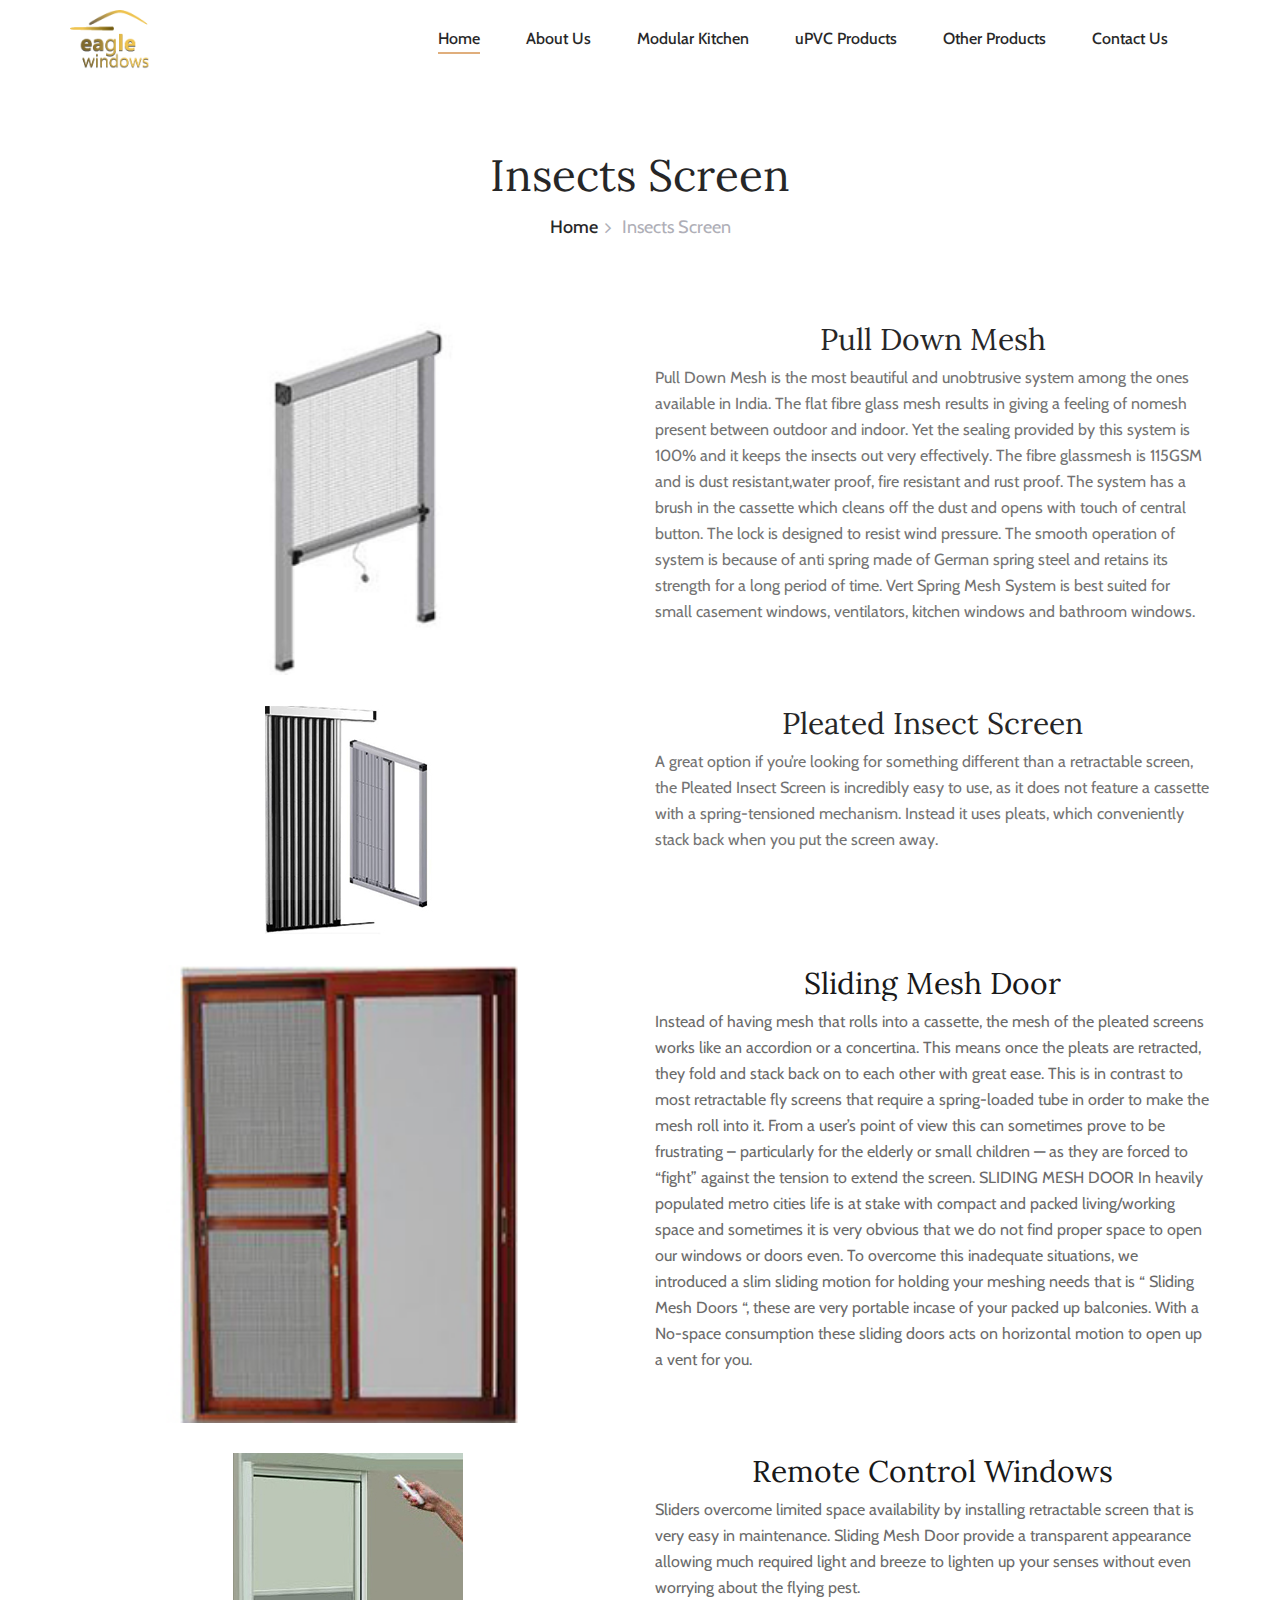
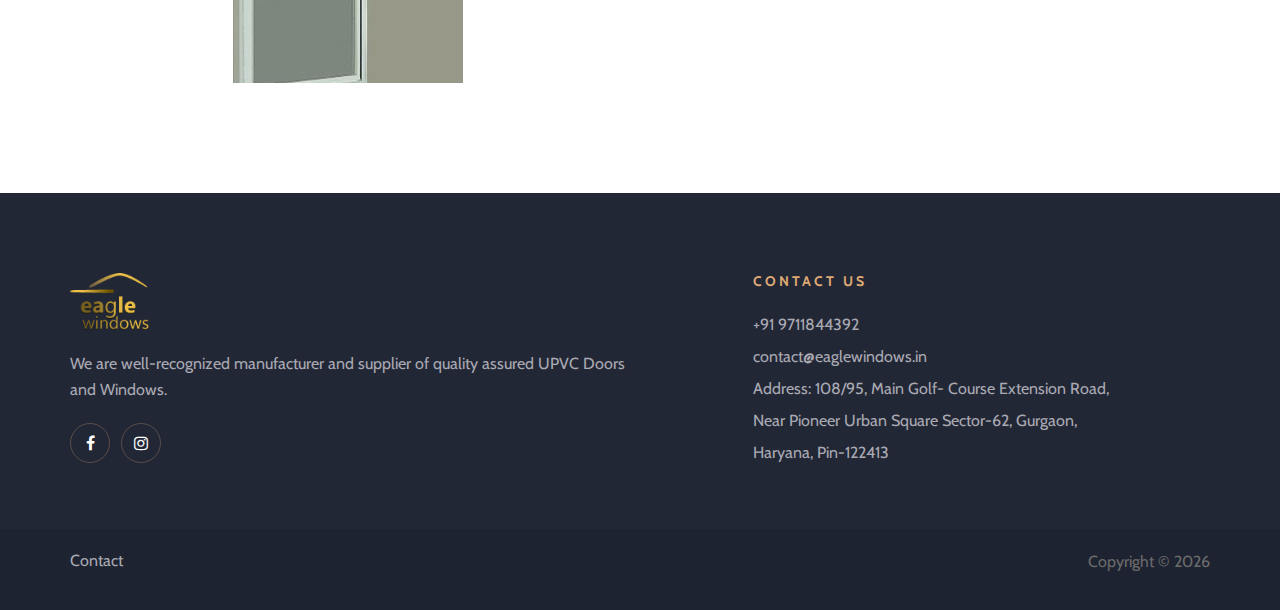
<file: insect-screen.html>
<!DOCTYPE html>
<html lang="zxx">
  <head>
    <meta charset="UTF-8" />
    <meta
      name="description"
      content="EAGLE WINDOWS are a well-established leader in the market when it comes to manufacturing and supplying UPVC doors as well as windows"
    />
    <meta
      name="keywords"
      content="uPVC,Modular Kitchen,upvc windows,upvcdoors"
    />
    <meta name="viewport" content="width=device-width, initial-scale=1.0" />
    <meta http-equiv="X-UA-Compatible" content="ie=edge" />
    <title>
      Best UPVC Windows & Doors Manufacturer in Gurgaon, Noida & Delhi
    </title>

    <link rel="shortcut icon" href="./img/favicon-16x16.png" />
    <!-- Google Font -->
    <link
      href="https://fonts.googleapis.com/css?family=Lora:400,700&display=swap"
      rel="stylesheet"
    />
    <link
      href="https://fonts.googleapis.com/css?family=Cabin:400,500,600,700&display=swap"
      rel="stylesheet"
    />

    <!-- Css Styles -->
    <link rel="stylesheet" href="css/bootstrap.min.css" type="text/css" />
    <link rel="stylesheet" href="css/font-awesome.min.css" type="text/css" />
    <link rel="stylesheet" href="css/elegant-icons.css" type="text/css" />
    <link rel="stylesheet" href="css/flaticon.css" type="text/css" />
    <link rel="stylesheet" href="css/owl.carousel.min.css" type="text/css" />
    <link rel="stylesheet" href="css/nice-select.css" type="text/css" />
    <link rel="stylesheet" href="css/jquery-ui.min.css" type="text/css" />
    <link rel="stylesheet" href="css/magnific-popup.css" type="text/css" />
    <link rel="stylesheet" href="css/slicknav.min.css" type="text/css" />
    <link rel="stylesheet" href="css/style.css" type="text/css" />
  </head>

  <body>
    <!-- Page Preloder -->
    <div id="preloder">
      <div class="loader"></div>
    </div>

    <!--  Menu Section Begin -->
    <div class="offcanvas-menu-overlay"></div>
    <div class="canvas-open">
      <i class="icon_menu"></i>
    </div>
    <div class="offcanvas-menu-wrapper">
      <div class="canvas-close">
        <i class="icon_close"></i>
      </div>

      <nav class="mainmenu mobile-menu">
        <ul>
          <li class="active"><a href="./index.html">Home</a></li>
          <li><a href="./about-us.html">About Us</a></li>
          <li>
            <a>Modular Kitchen</a>
          </li>
          <li>
            <a>uPVC Products</a>
            <ul class="dropdown">
              <li><a href="./upvcdoors.html">uPVC Doors</a></li>
              <li><a href="./upvcwindows.html"> uPVC windows</a></li>
            </ul>
          </li>
          <li>
            <a>Other Products</a>
            <ul class="dropdown">
              <li>
                <a href="./aluminium-doors.html">Aluminium Doors</a>
              </li>
              <li>
                <a href="./aluminium-windows.html">Aluminium Windows</a>
              </li>
              <li>
                <a href="./insect-screen.html">Insect Screen</a>
              </li>
              <li>
                <a href="./insulated-glass-blinds.html"
                  >Insulated Glass Blinds</a
                >
              </li>
              <!-- <li><a href="">Hardware Options</a></li> -->
              <li><a href="./glass-option.html">Glass Options</a></li>
              <li><a href="./color-option.html">Color Options</a></li>
            </ul>
          </li>
          <li><a href="./contact.html">Contact Us</a></li>
        </ul>
      </nav>
      <div id="mobile-menu-wrap"></div>
      <div class="top-social">
        <a href="#"><i class="fa fa-facebook"></i></a>
        <a href="#"><i class="fa fa-instagram"></i></a>
      </div>
      <ul class="top-widget">
        <li>
          <i class="fa fa-phone"></i>
          <a href="tel:+919711844392">
            <span class="icon icon-phone"></span>
            <span class="text">+91 9711844392</span>
          </a>
        </li>
        <li><i class="fa fa-envelope"></i> contact@eaglewindows.in</li>
      </ul>
    </div>
    <!-- Menu Section End -->

    <!-- Header Section Begin -->
    <header class="header-section">
      <div class="menu-item">
        <div class="container">
          <div class="row">
            <div class="col-lg-2">
              <div class="logo">
                <a href="./index.html">
                  <img
                    src="img/eagle-windows-extra-small.png"
                    width="80px"
                    alt=""
                  />
                </a>
              </div>
            </div>
            <div class="col-lg-10">
              <div class="nav-menu">
                <nav class="mainmenu">
                  <ul>
                    <li class="active"><a href="./index.html">Home</a></li>
                    <li><a href="./about-us.html">About Us</a></li>
                    <li>
                      <a>Modular Kitchen</a>
                    </li>
                    <li>
                      <a>uPVC Products</a>
                      <ul class="dropdown">
                        <li><a href="./upvcdoors.html">uPVC Doors</a></li>
                        <li><a href="./upvcwindows.html"> uPVC windows</a></li>
                      </ul>
                    </li>
                    <li>
                      <a>Other Products</a>
                      <ul class="dropdown">
                        <li>
                          <a href="./aluminium-doors.html">Aluminium Doors</a>
                        </li>
                        <li>
                          <a href="./aluminium-windows.html"
                            >Aluminium Windows</a
                          >
                        </li>
                        <li>
                          <a href="./insect-screen.html">Insect Screen</a>
                        </li>
                        <li>
                          <a href="./insulated-glass-blinds.html"
                            >Insulated Glass Blinds</a
                          >
                        </li>
                        <!-- <li><a href="">Hardware Options</a></li> -->
                        <li><a href="./glass-option.html">Glass Options</a></li>
                        <li><a href="./color-option.html">Color Options</a></li>
                      </ul>
                    </li>
                    <li><a href="./contact.html">Contact Us</a></li>
                  </ul>
                </nav>
              </div>
            </div>
          </div>
        </div>
      </div>
    </header>
    <!-- Header End -->

    <!-- Breadcrumb Section Begin -->
    <div class="breadcrumb-section">
      <div class="container">
        <div class="row">
          <div class="col-lg-12">
            <div class="breadcrumb-text">
              <h2>Insects Screen</h2>
              <div class="bt-option">
                <a href="./index.html">Home</a>
                <span>Insects Screen</span>
              </div>
            </div>
          </div>
        </div>
      </div>
    </div>
    <!-- Breadcrumb Section End -->

    <!-- Room Details Section Begin -->
    <section class="room-details-section spad">
      <div class="container">
        <div class="row">
          <div class="col-lg-12">
            <div class="row" style="margin-bottom: 30px;">
              <div
                class="col-lg-6"
                style="display: flex; justify-content: center;"
              >
                <img src="img/insect/ins-1.jpg" alt="" />
              </div>
              <div class="col-lg-6">
                <div class="room-details-item">
                  <div
                    class="rd-text"
                    style="display: flex; justify-content: center;"
                  >
                    <div class="rd-title">
                      <h3>Pull Down Mesh</h3>
                    </div>
                  </div>
                  <p class="f-para">
                    Pull Down Mesh is the most beautiful and unobtrusive system
                    among the ones available in India. The flat fibre glass mesh
                    results in giving a feeling of nomesh present between
                    outdoor and indoor. Yet the sealing provided by this system
                    is 100% and it keeps the insects out very effectively. The
                    fibre glassmesh is 115GSM and is dust resistant,water proof,
                    fire resistant and rust proof. The system has a brush in the
                    cassette which cleans off the dust and opens with touch of
                    central button. The lock is designed to resist wind
                    pressure. The smooth operation of system is because of anti
                    spring made of German spring steel and retains its strength
                    for a long period of time. Vert Spring Mesh System is best
                    suited for small casement windows, ventilators, kitchen
                    windows and bathroom windows.
                  </p>
                </div>
              </div>
            </div>
            <div class="row" style="margin-bottom: 30px;">
              <div
                class="col-lg-6"
                style="display: flex; justify-content: center;"
              >
                <img src="img/insect/ins-2.jpg" alt="" />
              </div>
              <div class="col-lg-6">
                <div class="room-details-item">
                  <div
                    class="rd-text"
                    style="display: flex; justify-content: center;"
                  >
                    <div class="rd-title">
                      <h3>Pleated Insect Screen</h3>
                    </div>
                  </div>
                  <p class="f-para">
                    A great option if you’re looking for something different
                    than a retractable screen, the Pleated Insect Screen is
                    incredibly easy to use, as it does not feature a cassette
                    with a spring-tensioned mechanism. Instead it uses pleats,
                    which conveniently stack back when you put the screen away.
                  </p>
                </div>
              </div>
            </div>
            <div class="row" style="margin-bottom: 30px;">
              <div
                class="col-lg-6"
                style="display: flex; justify-content: center;"
              >
                <img src="img/insect/ins-3.jpg" alt="" />
              </div>
              <div class="col-lg-6">
                <div class="room-details-item">
                  <div
                    class="rd-text"
                    style="display: flex; justify-content: center;"
                  >
                    <div class="rd-title">
                      <h3>Sliding Mesh Door</h3>
                    </div>
                  </div>
                  <p class="f-para">
                    Instead of having mesh that rolls into a cassette, the mesh
                    of the pleated screens works like an accordion or a
                    concertina. This means once the pleats are retracted, they
                    fold and stack back on to each other with great ease. This
                    is in contrast to most retractable fly screens that require
                    a spring-loaded tube in order to make the mesh roll into it.
                    From a user’s point of view this can sometimes prove to be
                    frustrating – particularly for the elderly or small children
                    — as they are forced to “fight” against the tension to
                    extend the screen. SLIDING MESH DOOR In heavily populated
                    metro cities life is at stake with compact and packed
                    living/working space and sometimes it is very obvious that
                    we do not find proper space to open our windows or doors
                    even. To overcome this inadequate situations, we introduced
                    a slim sliding motion for holding your meshing needs that is
                    “ Sliding Mesh Doors “, these are very portable incase of
                    your packed up balconies. With a No-space consumption these
                    sliding doors acts on horizontal motion to open up a vent
                    for you.
                  </p>
                </div>
              </div>
            </div>
            <div class="row" style="margin-bottom: 30px;">
              <div
                class="col-lg-6"
                style="display: flex; justify-content: center;"
              >
                <img src="img/insect/ins-4.jpg" alt="" />
              </div>
              <div class="col-lg-6">
                <div class="room-details-item">
                  <div
                    class="rd-text"
                    style="display: flex; justify-content: center;"
                  >
                    <div class="rd-title">
                      <h3>Remote Control Windows</h3>
                    </div>
                  </div>
                  <p class="f-para">
                    Sliders overcome limited space availability by installing
                    retractable screen that is very easy in maintenance. Sliding
                    Mesh Door provide a transparent appearance allowing much
                    required light and breeze to lighten up your senses without
                    even worrying about the flying pest.
                  </p>
                </div>
              </div>
            </div>
          </div>
        </div>

        <!-- </div> -->
      </div>
    </section>
    <!-- Room Details Section End -->

    <footer class="footer-section">
      <div class="container">
        <div class="footer-text">
          <div class="row">
            <div class="col-lg-6">
              <div class="ft-about">
                <div class="logo">
                  <a href="index.html">
                    <img
                      src="img/eagle-windows-extra-small.png"
                      width="80px"
                      alt=""
                    />
                  </a>
                </div>
                <p>
                  We are well-recognized manufacturer and supplier of quality
                  assured UPVC Doors and Windows.
                </p>
                <div class="fa-social">
                  <a href="#"><i class="fa fa-facebook"></i></a>
                  <a href="#"><i class="fa fa-instagram"></i></a>
                </div>
              </div>
            </div>
            <div class="col-lg-4 offset-lg-1">
              <div class="ft-contact">
                <h6>Contact Us</h6>
                <ul>
                  <li>
                    <a href="tel:+919711844392">
                      <span style="color: #aaaab3;" class="text"
                        >+91 9711844392</span
                      >
                    </a>
                  </li>
                  <li>
                    <a
                      href="mailto:contact@eaglewindows.in?Subject=subject message"
                      target="_blank"
                    >
                      <span style="color: #aaaab3;" class="text"
                        >contact@eaglewindows.in</span
                      >
                    </a>
                  </li>
                  <li>
                    Address: 108/95, Main Golf- Course Extension Road, Near
                    Pioneer Urban Square Sector-62, Gurgaon, Haryana, Pin-122413
                  </li>
                </ul>
              </div>
            </div>
          </div>
        </div>
      </div>
      <div class="copyright-option">
        <div class="container">
          <div class="row">
            <div class="col-lg-7">
              <ul>
                <li><a href="./contact.html">Contact</a></li>
              </ul>
            </div>
            <div class="col-lg-5">
              <div class="co-text">
                <p>
                  Copyright &copy;
                  <script>
                    document.write(new Date().getFullYear());
                  </script>
                </p>
              </div>
            </div>
          </div>
        </div>
      </div>
    </footer>

    <!-- Js Plugins -->
    <script src="js/jquery-3.3.1.min.js"></script>
    <script src="js/bootstrap.min.js"></script>
    <script src="js/jquery.magnific-popup.min.js"></script>
    <script src="js/jquery.nice-select.min.js"></script>
    <script src="js/jquery-ui.min.js"></script>
    <script src="js/jquery.slicknav.js"></script>
    <script src="js/owl.carousel.min.js"></script>
    <script src="js/main.js"></script>
  </body>
</html>
</file>
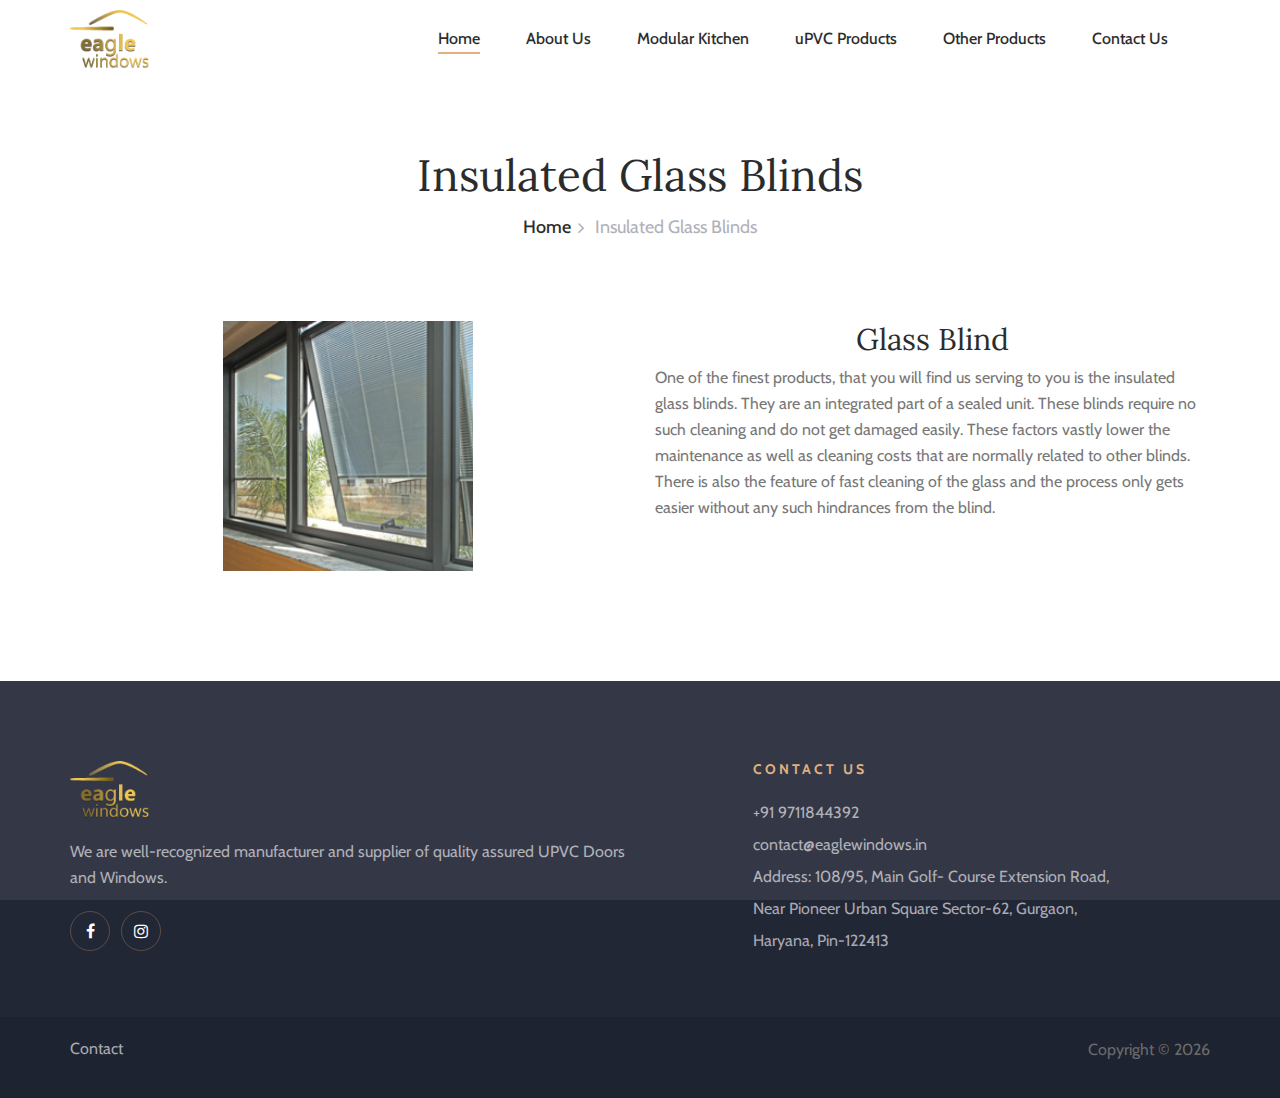
<file: insulated-glass-blinds.html>
<!DOCTYPE html>
<html lang="zxx">
  <head>
    <meta charset="UTF-8" />
    <meta
      name="description"
      content="EAGLE WINDOWS are a well-established leader in the market when it comes to manufacturing and supplying UPVC doors as well as windows"
    />
    <meta
      name="keywords"
      content="uPVC,Modular Kitchen,upvc windows,upvcdoors"
    />
    <meta name="viewport" content="width=device-width, initial-scale=1.0" />
    <meta http-equiv="X-UA-Compatible" content="ie=edge" />
    <title>
      Best UPVC Windows & Doors Manufacturer in Gurgaon, Noida & Delhi
    </title>

    <link rel="shortcut icon" href="./img/favicon-16x16.png" />
    <!-- Google Font -->
    <link
      href="https://fonts.googleapis.com/css?family=Lora:400,700&display=swap"
      rel="stylesheet"
    />
    <link
      href="https://fonts.googleapis.com/css?family=Cabin:400,500,600,700&display=swap"
      rel="stylesheet"
    />

    <!-- Css Styles -->
    <link rel="stylesheet" href="css/bootstrap.min.css" type="text/css" />
    <link rel="stylesheet" href="css/font-awesome.min.css" type="text/css" />
    <link rel="stylesheet" href="css/elegant-icons.css" type="text/css" />
    <link rel="stylesheet" href="css/flaticon.css" type="text/css" />
    <link rel="stylesheet" href="css/owl.carousel.min.css" type="text/css" />
    <link rel="stylesheet" href="css/nice-select.css" type="text/css" />
    <link rel="stylesheet" href="css/jquery-ui.min.css" type="text/css" />
    <link rel="stylesheet" href="css/magnific-popup.css" type="text/css" />
    <link rel="stylesheet" href="css/slicknav.min.css" type="text/css" />
    <link rel="stylesheet" href="css/style.css" type="text/css" />
  </head>

  <body>
    <!-- Page Preloder -->
    <div id="preloder">
      <div class="loader"></div>
    </div>

    <!--  Menu Section Begin -->
    <div class="offcanvas-menu-overlay"></div>
    <div class="canvas-open">
      <i class="icon_menu"></i>
    </div>
    <div class="offcanvas-menu-wrapper">
      <div class="canvas-close">
        <i class="icon_close"></i>
      </div>

      <nav class="mainmenu mobile-menu">
        <ul>
          <li class="active"><a href="./index.html">Home</a></li>
          <li><a href="./about-us.html">About Us</a></li>
          <li>
            <a>Modular Kitchen</a>
          </li>
          <li>
            <a>uPVC Products</a>
            <ul class="dropdown">
              <li><a href="./upvcdoors.html">uPVC Doors</a></li>
              <li><a href="./upvcwindows.html"> uPVC windows</a></li>
            </ul>
          </li>
          <li>
            <a>Other Products</a>
            <ul class="dropdown">
              <li>
                <a href="./aluminium-doors.html">Aluminium Doors</a>
              </li>
              <li>
                <a href="./aluminium-windows.html">Aluminium Windows</a>
              </li>
              <li>
                <a href="./insect-screen.html">Insect Screen</a>
              </li>
              <li>
                <a href="./insulated-glass-blinds.html"
                  >Insulated Glass Blinds</a
                >
              </li>
              <!-- <li><a href="">Hardware Options</a></li> -->
              <li><a href="./glass-option.html">Glass Options</a></li>
              <li><a href="./color-option.html">Color Options</a></li>
            </ul>
          </li>
          <li><a href="./contact.html">Contact Us</a></li>
        </ul>
      </nav>
      <div id="mobile-menu-wrap"></div>
      <div class="top-social">
        <a href="#"><i class="fa fa-facebook"></i></a>
        <a href="#"><i class="fa fa-instagram"></i></a>
      </div>
      <ul class="top-widget">
        <li>
          <i class="fa fa-phone"></i>
          <a href="tel:+919711844392">
            <span class="icon icon-phone"></span>
            <span class="text">+91 9711844392</span>
          </a>
        </li>
        <li><i class="fa fa-envelope"></i> contact@eaglewindows.in</li>
      </ul>
    </div>
    <!-- Menu Section End -->

    <!-- Header Section Begin -->
    <header class="header-section">
      <div class="menu-item">
        <div class="container">
          <div class="row">
            <div class="col-lg-2">
              <div class="logo">
                <a href="./index.html">
                  <img
                    src="img/eagle-windows-extra-small.png"
                    width="80px"
                    alt=""
                  />
                </a>
              </div>
            </div>
            <div class="col-lg-10">
              <div class="nav-menu">
                <nav class="mainmenu">
                  <ul>
                    <li class="active"><a href="./index.html">Home</a></li>
                    <li><a href="./about-us.html">About Us</a></li>
                    <li>
                      <a>Modular Kitchen</a>
                    </li>
                    <li>
                      <a>uPVC Products</a>
                      <ul class="dropdown">
                        <li><a href="./upvcdoors.html">uPVC Doors</a></li>
                        <li><a href="./upvcwindows.html"> uPVC windows</a></li>
                      </ul>
                    </li>
                    <li>
                      <a>Other Products</a>
                      <ul class="dropdown">
                        <li>
                          <a href="./aluminium-doors.html">Aluminium Doors</a>
                        </li>
                        <li>
                          <a href="./aluminium-windows.html"
                            >Aluminium Windows</a
                          >
                        </li>
                        <li>
                          <a href="./insect-screen.html">Insect Screen</a>
                        </li>
                        <li>
                          <a href="./insulated-glass-blinds.html"
                            >Insulated Glass Blinds</a
                          >
                        </li>
                        <!-- <li><a href="">Hardware Options</a></li> -->
                        <li><a href="./glass-option.html">Glass Options</a></li>
                        <li><a href="./color-option.html">Color Options</a></li>
                      </ul>
                    </li>
                    <li><a href="./contact.html">Contact Us</a></li>
                  </ul>
                </nav>
              </div>
            </div>
          </div>
        </div>
      </div>
    </header>
    <!-- Header End -->

    <!-- Breadcrumb Section Begin -->
    <div class="breadcrumb-section">
      <div class="container">
        <div class="row">
          <div class="col-lg-12">
            <div class="breadcrumb-text">
              <h2>Insulated Glass Blinds</h2>
              <div class="bt-option">
                <a href="./index.html">Home</a>
                <span>Insulated Glass Blinds</span>
              </div>
            </div>
          </div>
        </div>
      </div>
    </div>
    <!-- Breadcrumb Section End -->

    <!-- Room Details Section Begin -->
    <section class="room-details-section spad">
      <div class="container">
        <div class="row">
          <div class="col-lg-12">
            <div class="row" style="margin-bottom: 30px;">
              <div
                class="col-lg-6"
                style="display: flex; justify-content: center;"
              >
                <img src="img/insect/is-1.jpg" alt="" />
              </div>
              <div class="col-lg-6">
                <div class="room-details-item">
                  <div
                    class="rd-text"
                    style="display: flex; justify-content: center;"
                  >
                    <div class="rd-title">
                      <h3>Glass Blind</h3>
                    </div>
                  </div>
                  <p class="f-para">
                    One of the finest products, that you will find us serving to
                    you is the insulated glass blinds. They are an integrated
                    part of a sealed unit. These blinds require no such cleaning
                    and do not get damaged easily. These factors vastly lower
                    the maintenance as well as cleaning costs that are normally
                    related to other blinds. There is also the feature of fast
                    cleaning of the glass and the process only gets easier
                    without any such hindrances from the blind.
                  </p>
                </div>
              </div>
            </div>
          </div>
        </div>

        <!-- </div> -->
      </div>
    </section>
    <!-- Room Details Section End -->

    <footer class="footer-section">
      <div class="container">
        <div class="footer-text">
          <div class="row">
            <div class="col-lg-6">
              <div class="ft-about">
                <div class="logo">
                  <a href="index.html">
                    <img
                      src="img/eagle-windows-extra-small.png"
                      width="80px"
                      alt=""
                    />
                  </a>
                </div>
                <p>
                  We are well-recognized manufacturer and supplier of quality
                  assured UPVC Doors and Windows.
                </p>
                <div class="fa-social">
                  <a href="#"><i class="fa fa-facebook"></i></a>
                  <a href="#"><i class="fa fa-instagram"></i></a>
                </div>
              </div>
            </div>
            <div class="col-lg-4 offset-lg-1">
              <div class="ft-contact">
                <h6>Contact Us</h6>
                <ul>
                  <li>
                    <a href="tel:+919711844392">
                      <span style="color: #aaaab3;" class="text"
                        >+91 9711844392</span
                      >
                    </a>
                  </li>
                  <li>
                    <a
                      href="mailto:contact@eaglewindows.in?Subject=subject message"
                      target="_blank"
                    >
                      <span style="color: #aaaab3;" class="text"
                        >contact@eaglewindows.in</span
                      >
                    </a>
                  </li>
                  <li>
                    Address: 108/95, Main Golf- Course Extension Road, Near
                    Pioneer Urban Square Sector-62, Gurgaon, Haryana, Pin-122413
                  </li>
                </ul>
              </div>
            </div>
          </div>
        </div>
      </div>
      <div class="copyright-option">
        <div class="container">
          <div class="row">
            <div class="col-lg-7">
              <ul>
                <li><a href="./contact.html">Contact</a></li>
              </ul>
            </div>
            <div class="col-lg-5">
              <div class="co-text">
                <p>
                  Copyright &copy;
                  <script>
                    document.write(new Date().getFullYear());
                  </script>
                </p>
              </div>
            </div>
          </div>
        </div>
      </div>
    </footer>

    <!-- Js Plugins -->
    <script src="js/jquery-3.3.1.min.js"></script>
    <script src="js/bootstrap.min.js"></script>
    <script src="js/jquery.magnific-popup.min.js"></script>
    <script src="js/jquery.nice-select.min.js"></script>
    <script src="js/jquery-ui.min.js"></script>
    <script src="js/jquery.slicknav.js"></script>
    <script src="js/owl.carousel.min.js"></script>
    <script src="js/main.js"></script>
  </body>
</html>
</file>
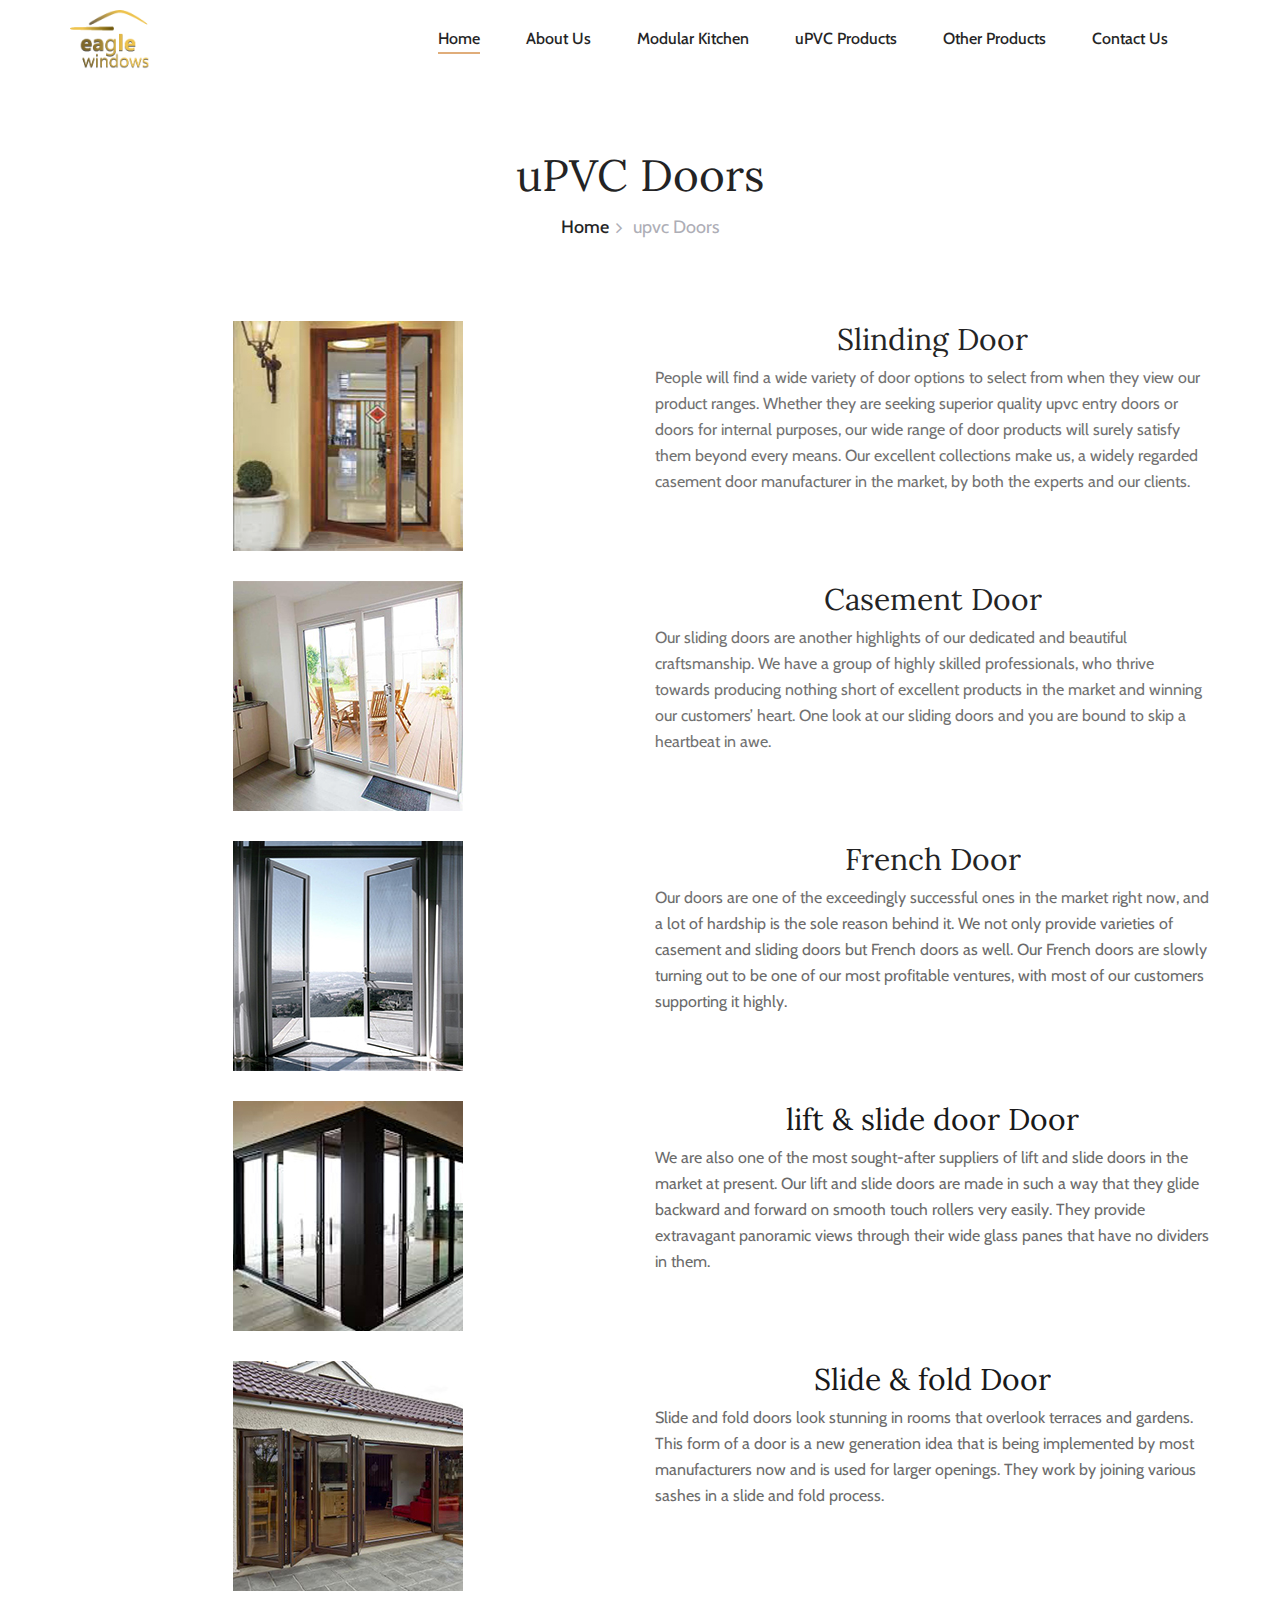
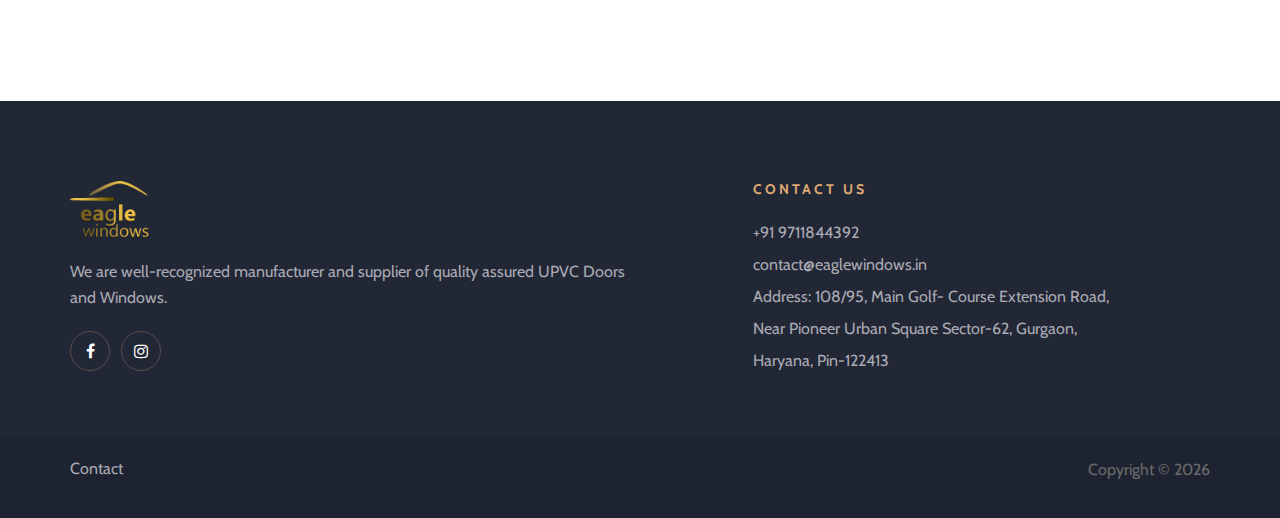
<file: upvcdoors.html>
<!DOCTYPE html>
<html lang="zxx">
  <head>
    <meta charset="UTF-8" />
    <meta
      name="description"
      content="EAGLE WINDOWS are a well-established leader in the market when it comes to manufacturing and supplying UPVC doors as well as windows"
    />
    <meta
      name="keywords"
      content="uPVC,Modular Kitchen,upvc windows,upvcdoors"
    />
    <meta name="viewport" content="width=device-width, initial-scale=1.0" />
    <meta http-equiv="X-UA-Compatible" content="ie=edge" />
    <title>
      Best UPVC Windows & Doors Manufacturer in Gurgaon, Noida & Delhi
    </title>

    <link rel="shortcut icon" href="./img/favicon-16x16.png" />
    <!-- Google Font -->
    <link
      href="https://fonts.googleapis.com/css?family=Lora:400,700&display=swap"
      rel="stylesheet"
    />
    <link
      href="https://fonts.googleapis.com/css?family=Cabin:400,500,600,700&display=swap"
      rel="stylesheet"
    />

    <!-- Css Styles -->
    <link rel="stylesheet" href="css/bootstrap.min.css" type="text/css" />
    <link rel="stylesheet" href="css/font-awesome.min.css" type="text/css" />
    <link rel="stylesheet" href="css/elegant-icons.css" type="text/css" />
    <link rel="stylesheet" href="css/flaticon.css" type="text/css" />
    <link rel="stylesheet" href="css/owl.carousel.min.css" type="text/css" />
    <link rel="stylesheet" href="css/nice-select.css" type="text/css" />
    <link rel="stylesheet" href="css/jquery-ui.min.css" type="text/css" />
    <link rel="stylesheet" href="css/magnific-popup.css" type="text/css" />
    <link rel="stylesheet" href="css/slicknav.min.css" type="text/css" />
    <link rel="stylesheet" href="css/style.css" type="text/css" />
  </head>

  <body>
    <!-- Page Preloder -->
    <div id="preloder">
      <div class="loader"></div>
    </div>

    <!--  Menu Section Begin -->
    <div class="offcanvas-menu-overlay"></div>
    <div class="canvas-open">
      <i class="icon_menu"></i>
    </div>
    <div class="offcanvas-menu-wrapper">
      <div class="canvas-close">
        <i class="icon_close"></i>
      </div>

      <nav class="mainmenu mobile-menu">
        <ul>
          <li class="active"><a href="./index.html">Home</a></li>
          <li><a href="./about-us.html">About Us</a></li>
          <li>
            <a>Modular Kitchen</a>
          </li>
          <li>
            <a>uPVC Products</a>
            <ul class="dropdown">
              <li><a href="./upvcdoors.html">uPVC Doors</a></li>
              <li><a href="./upvcwindows.html"> uPVC windows</a></li>
            </ul>
          </li>
          <li>
            <a>Other Products</a>
            <ul class="dropdown">
              <li>
                <a href="./aluminium-doors.html">Aluminium Doors</a>
              </li>
              <li>
                <a href="./aluminium-windows.html">Aluminium Windows</a>
              </li>
              <li>
                <a href="./insect-screen.html">Insect Screen</a>
              </li>
              <li>
                <a href="./insulated-glass-blinds.html"
                  >Insulated Glass Blinds</a
                >
              </li>
              <!-- <li><a href="">Hardware Options</a></li> -->
              <li><a href="./glass-option.html">Glass Options</a></li>
              <li><a href="./color-option.html">Color Options</a></li>
            </ul>
          </li>
          <li><a href="./contact.html">Contact Us</a></li>
        </ul>
      </nav>
      <div id="mobile-menu-wrap"></div>
      <div class="top-social">
        <a href="#"><i class="fa fa-facebook"></i></a>
        <a href="#"><i class="fa fa-instagram"></i></a>
      </div>
      <ul class="top-widget">
        <li>
          <i class="fa fa-phone"></i>
          <a href="tel:+919711844392">
            <span class="icon icon-phone"></span>
            <span class="text">+91 9711844392</span>
          </a>
        </li>
        <li><i class="fa fa-envelope"></i> contact@eaglewindows.in</li>
      </ul>
    </div>
    <!-- Menu Section End -->

    <!-- Header Section Begin -->
    <header class="header-section">
      <div class="menu-item">
        <div class="container">
          <div class="row">
            <div class="col-lg-2">
              <div class="logo">
                <a href="./index.html">
                  <img
                    src="img/eagle-windows-extra-small.png"
                    width="80px"
                    alt=""
                  />
                </a>
              </div>
            </div>
            <div class="col-lg-10">
              <div class="nav-menu">
                <nav class="mainmenu">
                  <ul>
                    <li class="active"><a href="./index.html">Home</a></li>
                    <li><a href="./about-us.html">About Us</a></li>
                    <li>
                      <a>Modular Kitchen</a>
                    </li>
                    <li>
                      <a>uPVC Products</a>
                      <ul class="dropdown">
                        <li><a href="./upvcdoors.html">uPVC Doors</a></li>
                        <li><a href="./upvcwindows.html"> uPVC windows</a></li>
                      </ul>
                    </li>
                    <li>
                      <a>Other Products</a>
                      <ul class="dropdown">
                        <li>
                          <a href="./aluminium-doors.html">Aluminium Doors</a>
                        </li>
                        <li>
                          <a href="./aluminium-windows.html"
                            >Aluminium Windows</a
                          >
                        </li>
                        <li>
                          <a href="./insect-screen.html">Insect Screen</a>
                        </li>
                        <li>
                          <a href="./insulated-glass-blinds.html"
                            >Insulated Glass Blinds</a
                          >
                        </li>
                        <!-- <li><a href="">Hardware Options</a></li> -->
                        <li><a href="./glass-option.html">Glass Options</a></li>
                        <li><a href="./color-option.html">Color Options</a></li>
                      </ul>
                    </li>
                    <li><a href="./contact.html">Contact Us</a></li>
                  </ul>
                </nav>
              </div>
            </div>
          </div>
        </div>
      </div>
    </header>
    <!-- Header End -->

    <!-- Breadcrumb Section Begin -->
    <div class="breadcrumb-section">
      <div class="container">
        <div class="row">
          <div class="col-lg-12">
            <div class="breadcrumb-text">
              <h2>uPVC Doors</h2>
              <div class="bt-option">
                <a href="./index.html">Home</a>
                <span>upvc Doors</span>
              </div>
            </div>
          </div>
        </div>
      </div>
    </div>
    <!-- Breadcrumb Section End -->

    <!-- Room Details Section Begin -->
    <section class="room-details-section spad">
      <div class="container">
        <div class="row">
          <div class="col-lg-12">
            <div class="row" style="margin-bottom: 30px;">
              <div
                class="col-lg-6"
                style="display: flex; justify-content: center;"
              >
                <img src="img/doors/dor-1.jpg" alt="" />
              </div>
              <div class="col-lg-6">
                <div class="room-details-item">
                  <div
                    class="rd-text"
                    style="display: flex; justify-content: center;"
                  >
                    <div class="rd-title">
                      <h3>Slinding Door</h3>
                    </div>
                  </div>
                  <p class="f-para">
                    People will find a wide variety of door options to select
                    from when they view our product ranges. Whether they are
                    seeking superior quality upvc entry doors or doors for
                    internal purposes, our wide range of door products will
                    surely satisfy them beyond every means. Our excellent
                    collections make us, a widely regarded casement door
                    manufacturer in the market, by both the experts and our
                    clients.
                  </p>
                </div>
              </div>
            </div>
            <div class="row" style="margin-bottom: 30px;">
              <div
                class="col-lg-6"
                style="display: flex; justify-content: center;"
              >
                <img src="img/doors/dor-2.jpg" alt="" />
              </div>
              <div class="col-lg-6">
                <div class="room-details-item">
                  <div
                    class="rd-text"
                    style="display: flex; justify-content: center;"
                  >
                    <div class="rd-title">
                      <h3>Casement Door</h3>
                    </div>
                  </div>
                  <p class="f-para">
                    Our sliding doors are another highlights of our dedicated
                    and beautiful craftsmanship. We have a group of highly
                    skilled professionals, who thrive towards producing nothing
                    short of excellent products in the market and winning our
                    customers’ heart. One look at our sliding doors and you are
                    bound to skip a heartbeat in awe.
                  </p>
                </div>
              </div>
            </div>
            <div class="row" style="margin-bottom: 30px;">
              <div
                class="col-lg-6"
                style="display: flex; justify-content: center;"
              >
                <img src="img/doors/dor-3.jpg" alt="" />
              </div>
              <div class="col-lg-6">
                <div class="room-details-item">
                  <div
                    class="rd-text"
                    style="display: flex; justify-content: center;"
                  >
                    <div class="rd-title">
                      <h3>French Door</h3>
                    </div>
                  </div>
                  <p class="f-para">
                    Our doors are one of the exceedingly successful ones in the
                    market right now, and a lot of hardship is the sole reason
                    behind it. We not only provide varieties of casement and
                    sliding doors but French doors as well. Our French doors are
                    slowly turning out to be one of our most profitable
                    ventures, with most of our customers supporting it highly.
                  </p>
                </div>
              </div>
            </div>
            <div class="row" style="margin-bottom: 30px;">
              <div
                class="col-lg-6"
                style="display: flex; justify-content: center;"
              >
                <img src="img/doors/dor-4.jpg" alt="" />
              </div>
              <div class="col-lg-6">
                <div class="room-details-item">
                  <div
                    class="rd-text"
                    style="display: flex; justify-content: center;"
                  >
                    <div class="rd-title">
                      <h3>lift & slide door Door</h3>
                    </div>
                  </div>
                  <p class="f-para">
                    We are also one of the most sought-after suppliers of lift
                    and slide doors in the market at present. Our lift and slide
                    doors are made in such a way that they glide backward and
                    forward on smooth touch rollers very easily. They provide
                    extravagant panoramic views through their wide glass panes
                    that have no dividers in them.
                  </p>
                </div>
              </div>
            </div>
            <div class="row" style="margin-bottom: 30px;">
              <div
                class="col-lg-6"
                style="display: flex; justify-content: center;"
              >
                <img src="img/doors/dor-5.jpg" alt="" />
              </div>
              <div class="col-lg-6">
                <div class="room-details-item">
                  <div
                    class="rd-text"
                    style="display: flex; justify-content: center;"
                  >
                    <div class="rd-title">
                      <h3>Slide & fold Door</h3>
                    </div>
                  </div>
                  <p class="f-para">
                    Slide and fold doors look stunning in rooms that overlook
                    terraces and gardens. This form of a door is a new
                    generation idea that is being implemented by most
                    manufacturers now and is used for larger openings. They work
                    by joining various sashes in a slide and fold process.
                  </p>
                </div>
              </div>
            </div>
          </div>
        </div>
      </div>
    </section>
    <!-- Room Details Section End -->

    <!-- Footer Section Begin -->
    <footer class="footer-section">
      <div class="container">
        <div class="footer-text">
          <div class="row">
            <div class="col-lg-6">
              <div class="ft-about">
                <div class="logo">
                  <a href="index.html">
                    <img
                      src="img/eagle-windows-extra-small.png"
                      width="80px"
                      alt=""
                    />
                  </a>
                </div>
                <p>
                  We are well-recognized manufacturer and supplier of quality
                  assured UPVC Doors and Windows.
                </p>
                <div class="fa-social">
                  <a href="#"><i class="fa fa-facebook"></i></a>
                  <a href="#"><i class="fa fa-instagram"></i></a>
                </div>
              </div>
            </div>
            <div class="col-lg-4 offset-lg-1">
              <div class="ft-contact">
                <h6>Contact Us</h6>
                <ul>
                  <li>
                    <a href="tel:+919711844392">
                      <span style="color: #aaaab3;" class="text"
                        >+91 9711844392</span
                      >
                    </a>
                  </li>
                  <li>
                    <a
                      href="mailto:contact@eaglewindows.in?Subject=subject message"
                      target="_blank"
                    >
                      <span style="color: #aaaab3;" class="text"
                        >contact@eaglewindows.in</span
                      >
                    </a>
                  </li>
                  <li>
                    Address: 108/95, Main Golf- Course Extension Road, Near
                    Pioneer Urban Square Sector-62, Gurgaon, Haryana, Pin-122413
                  </li>
                </ul>
              </div>
            </div>
          </div>
        </div>
      </div>
      <div class="copyright-option">
        <div class="container">
          <div class="row">
            <div class="col-lg-7">
              <ul>
                <li><a href="./contact.html">Contact</a></li>
              </ul>
            </div>
            <div class="col-lg-5">
              <div class="co-text">
                <p>
                  Copyright &copy;
                  <script>
                    document.write(new Date().getFullYear());
                  </script>
                </p>
              </div>
            </div>
          </div>
        </div>
      </div>
    </footer>

    <!-- Js Plugins -->
    <script src="js/jquery-3.3.1.min.js"></script>
    <script src="js/bootstrap.min.js"></script>
    <script src="js/jquery.magnific-popup.min.js"></script>
    <script src="js/jquery.nice-select.min.js"></script>
    <script src="js/jquery-ui.min.js"></script>
    <script src="js/jquery.slicknav.js"></script>
    <script src="js/owl.carousel.min.js"></script>
    <script src="js/main.js"></script>
  </body>
</html>
</file>
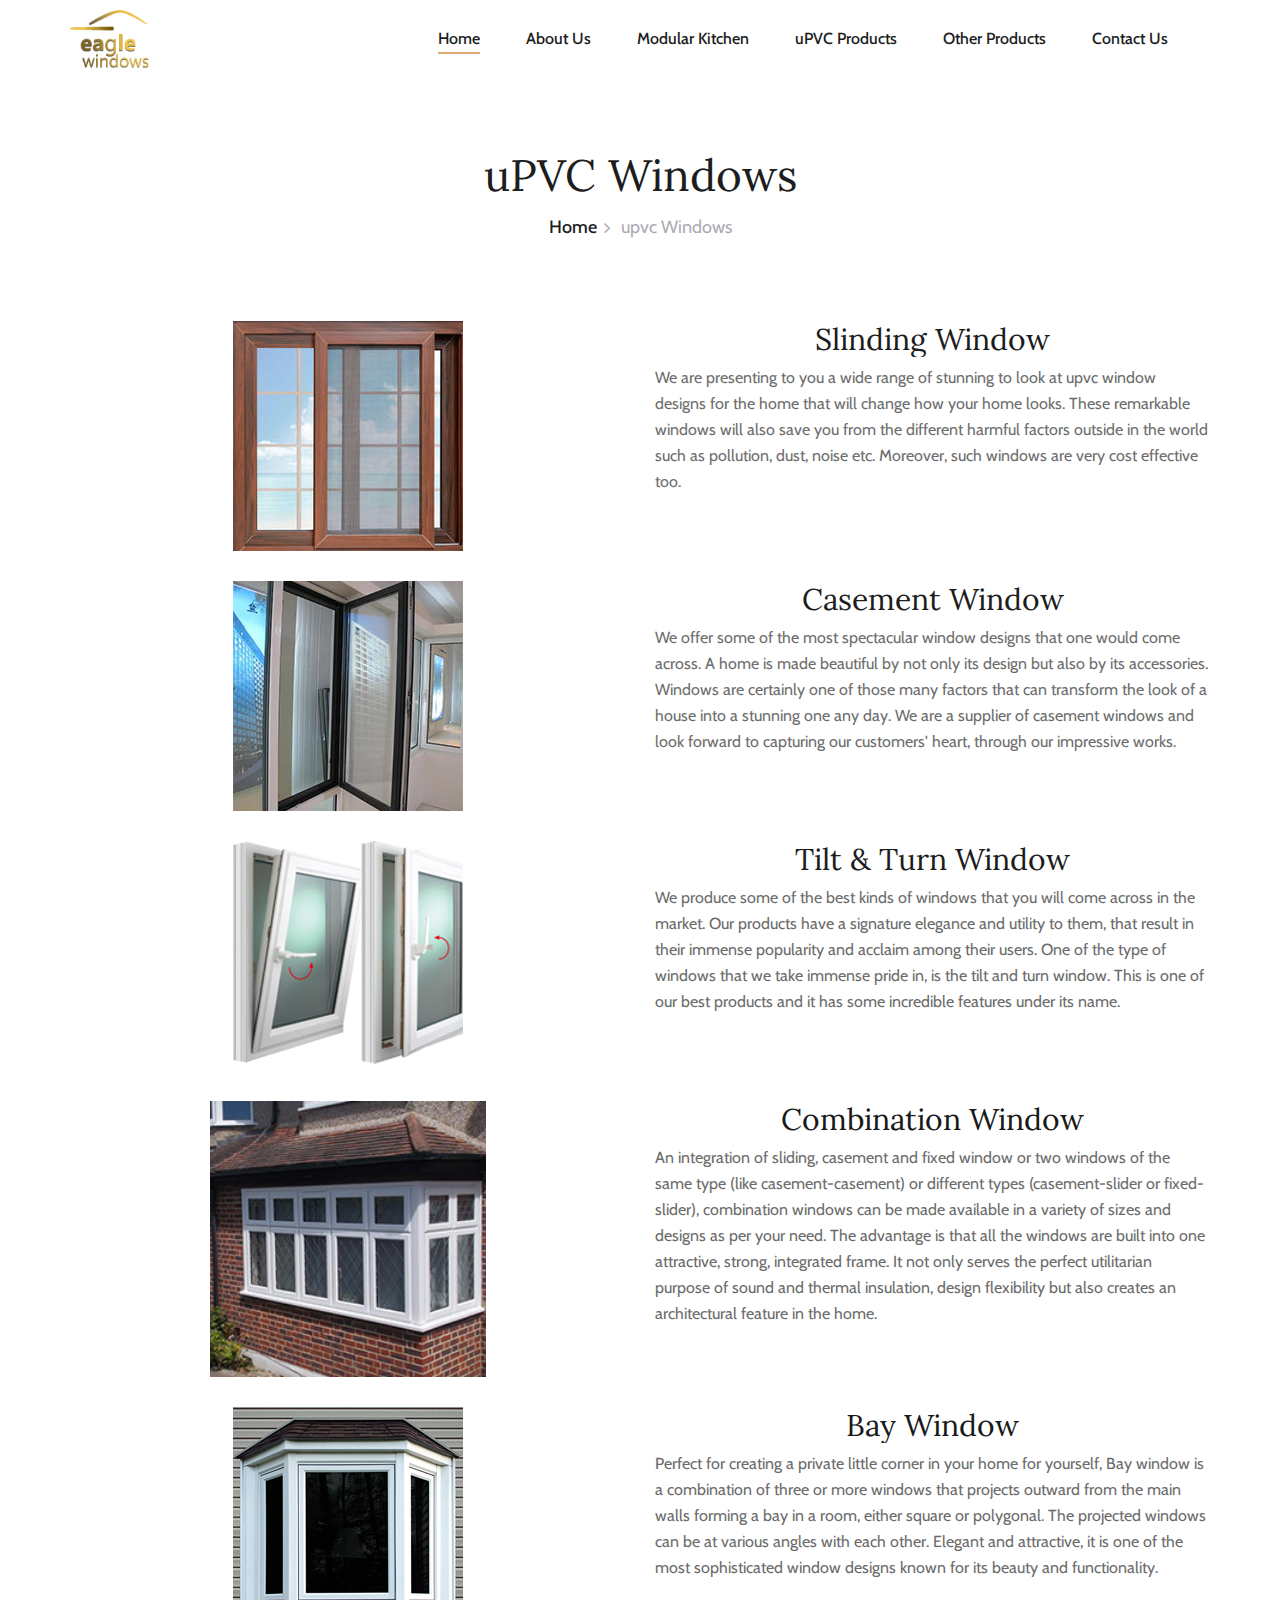
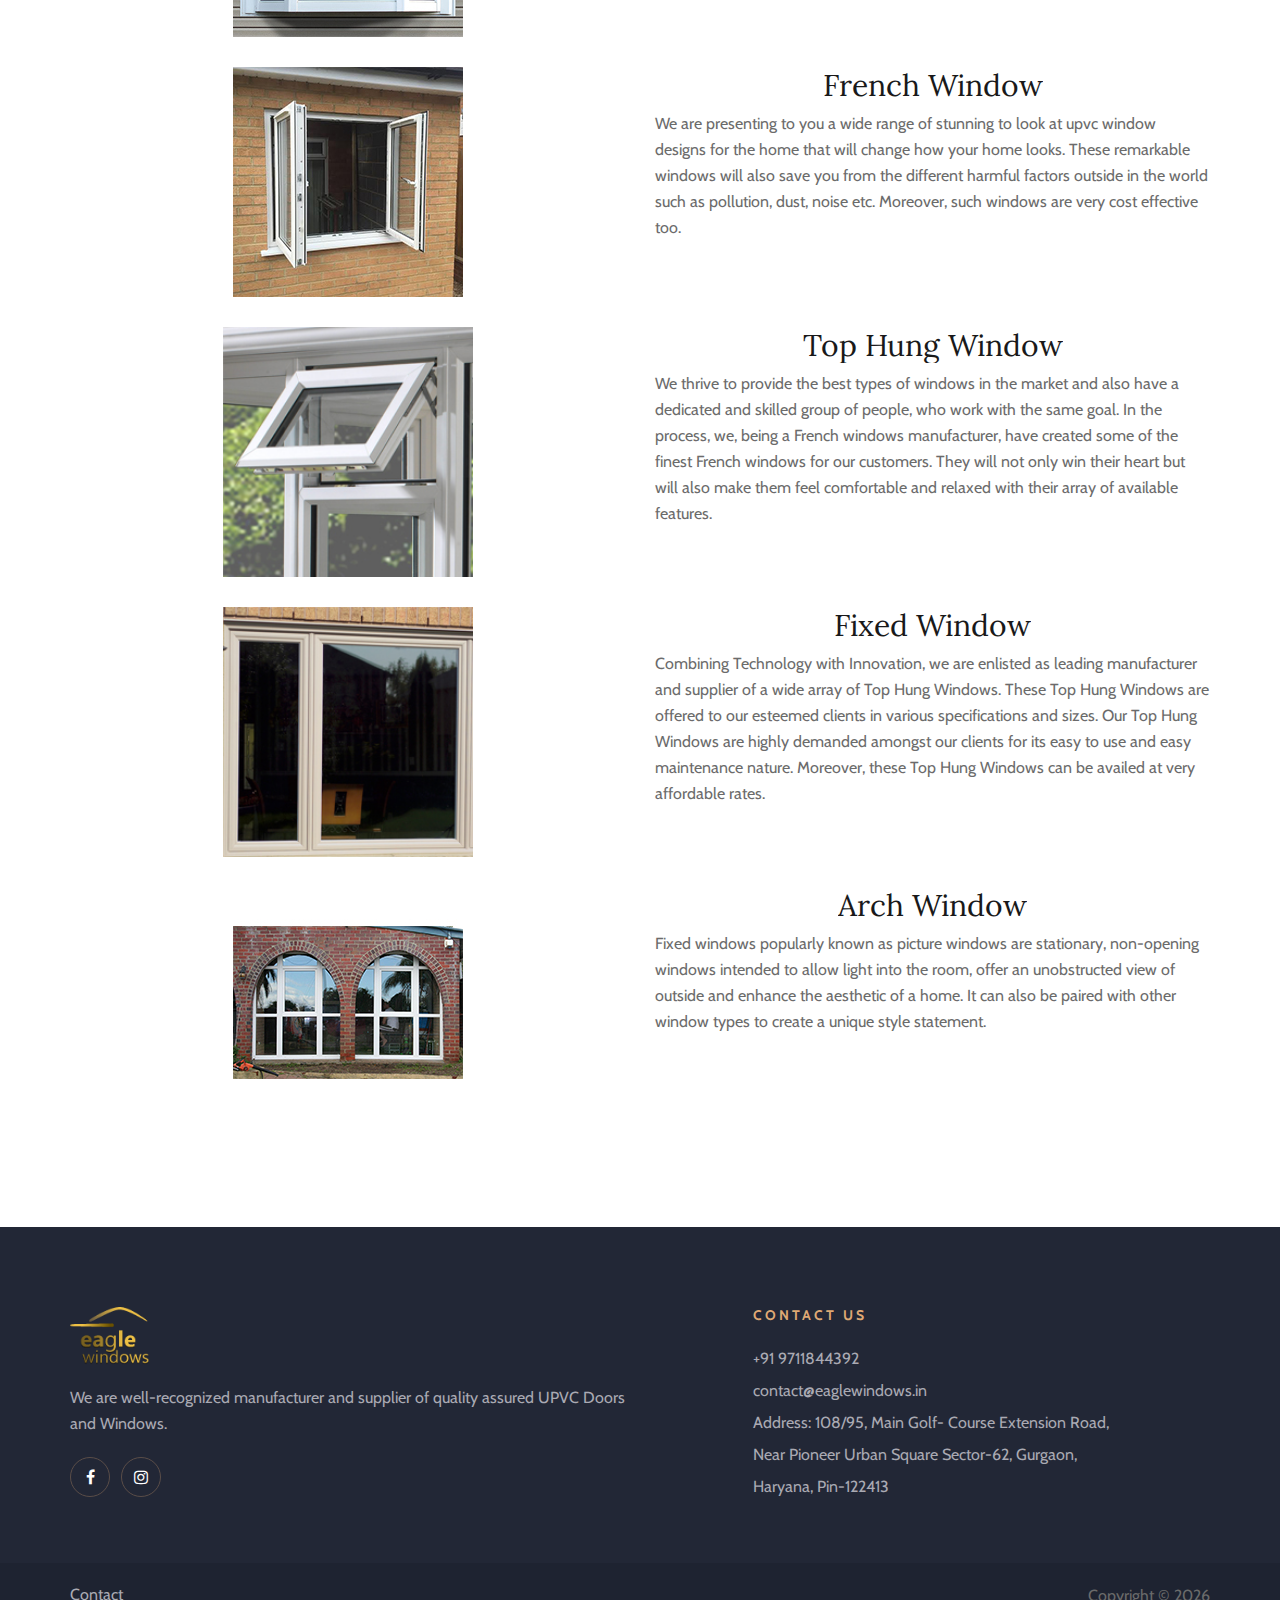
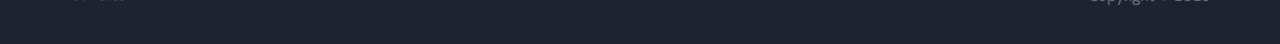
<file: upvcwindows.html>
<!DOCTYPE html>
<html lang="zxx">
  <head>
    <meta charset="UTF-8" />
    <meta
      name="description"
      content="EAGLE WINDOWS are a well-established leader in the market when it comes to manufacturing and supplying UPVC doors as well as windows"
    />
    <meta
      name="keywords"
      content="uPVC,Modular Kitchen,upvc windows,upvcdoors"
    />
    <meta name="viewport" content="width=device-width, initial-scale=1.0" />
    <meta http-equiv="X-UA-Compatible" content="ie=edge" />
    <title>
      Best UPVC Windows & Doors Manufacturer in Gurgaon, Noida & Delhi
    </title>

    <link rel="shortcut icon" href="./img/favicon-16x16.png" />
    <!-- Google Font -->
    <link
      href="https://fonts.googleapis.com/css?family=Lora:400,700&display=swap"
      rel="stylesheet"
    />
    <link
      href="https://fonts.googleapis.com/css?family=Cabin:400,500,600,700&display=swap"
      rel="stylesheet"
    />

    <!-- Css Styles -->
    <link rel="stylesheet" href="css/bootstrap.min.css" type="text/css" />
    <link rel="stylesheet" href="css/font-awesome.min.css" type="text/css" />
    <link rel="stylesheet" href="css/elegant-icons.css" type="text/css" />
    <link rel="stylesheet" href="css/flaticon.css" type="text/css" />
    <link rel="stylesheet" href="css/owl.carousel.min.css" type="text/css" />
    <link rel="stylesheet" href="css/nice-select.css" type="text/css" />
    <link rel="stylesheet" href="css/jquery-ui.min.css" type="text/css" />
    <link rel="stylesheet" href="css/magnific-popup.css" type="text/css" />
    <link rel="stylesheet" href="css/slicknav.min.css" type="text/css" />
    <link rel="stylesheet" href="css/style.css" type="text/css" />
  </head>

  <body>
    <!-- Page Preloder -->
    <div id="preloder">
      <div class="loader"></div>
    </div>

    <!--  Menu Section Begin -->
    <div class="offcanvas-menu-overlay"></div>
    <div class="canvas-open">
      <i class="icon_menu"></i>
    </div>
    <div class="offcanvas-menu-wrapper">
      <div class="canvas-close">
        <i class="icon_close"></i>
      </div>

      <nav class="mainmenu mobile-menu">
        <ul>
          <li class="active"><a href="./index.html">Home</a></li>
          <li><a href="./about-us.html">About Us</a></li>
          <li>
            <a>Modular Kitchen</a>
          </li>
          <li>
            <a>uPVC Products</a>
            <ul class="dropdown">
              <li><a href="./upvcdoors.html">uPVC Doors</a></li>
              <li><a href="./upvcwindows.html"> uPVC windows</a></li>
            </ul>
          </li>
          <li>
            <a>Other Products</a>
            <ul class="dropdown">
              <li>
                <a href="./aluminium-doors.html">Aluminium Doors</a>
              </li>
              <li>
                <a href="./aluminium-windows.html">Aluminium Windows</a>
              </li>
              <li>
                <a href="./insect-screen.html">Insect Screen</a>
              </li>
              <li>
                <a href="./insulated-glass-blinds.html"
                  >Insulated Glass Blinds</a
                >
              </li>
              <!-- <li><a href="">Hardware Options</a></li> -->
              <li><a href="./glass-option.html">Glass Options</a></li>
              <li><a href="./color-option.html">Color Options</a></li>
            </ul>
          </li>
          <li><a href="./contact.html">Contact Us</a></li>
        </ul>
      </nav>
      <div id="mobile-menu-wrap"></div>
      <div class="top-social">
        <a href="#"><i class="fa fa-facebook"></i></a>
        <a href="#"><i class="fa fa-instagram"></i></a>
      </div>
      <ul class="top-widget">
        <li>
          <i class="fa fa-phone"></i>
          <a href="tel:+919711844392">
            <span class="icon icon-phone"></span>
            <span class="text">+91 9711844392</span>
          </a>
        </li>
        <li><i class="fa fa-envelope"></i> contact@eaglewindows.in</li>
      </ul>
    </div>
    <!-- Menu Section End -->

    <!-- Header Section Begin -->
    <header class="header-section">
      <div class="menu-item">
        <div class="container">
          <div class="row">
            <div class="col-lg-2">
              <div class="logo">
                <a href="./index.html">
                  <img
                    src="img/eagle-windows-extra-small.png"
                    width="80px"
                    alt=""
                  />
                </a>
              </div>
            </div>
            <div class="col-lg-10">
              <div class="nav-menu">
                <nav class="mainmenu">
                  <ul>
                    <li class="active"><a href="./index.html">Home</a></li>
                    <li><a href="./about-us.html">About Us</a></li>
                    <li>
                      <a>Modular Kitchen</a>
                    </li>
                    <li>
                      <a>uPVC Products</a>
                      <ul class="dropdown">
                        <li><a href="./upvcdoors.html">uPVC Doors</a></li>
                        <li><a href="./upvcwindows.html"> uPVC windows</a></li>
                      </ul>
                    </li>
                    <li>
                      <a>Other Products</a>
                      <ul class="dropdown">
                        <li>
                          <a href="./aluminium-doors.html">Aluminium Doors</a>
                        </li>
                        <li>
                          <a href="./aluminium-windows.html"
                            >Aluminium Windows</a
                          >
                        </li>
                        <li>
                          <a href="./insect-screen.html">Insect Screen</a>
                        </li>
                        <li>
                          <a href="./insulated-glass-blinds.html"
                            >Insulated Glass Blinds</a
                          >
                        </li>
                        <!-- <li><a href="">Hardware Options</a></li> -->
                        <li><a href="./glass-option.html">Glass Options</a></li>
                        <li><a href="./color-option.html">Color Options</a></li>
                      </ul>
                    </li>
                    <li><a href="./contact.html">Contact Us</a></li>
                  </ul>
                </nav>
              </div>
            </div>
          </div>
        </div>
      </div>
    </header>
    <!-- Header End -->

    <!-- Breadcrumb Section Begin -->
    <div class="breadcrumb-section">
      <div class="container">
        <div class="row">
          <div class="col-lg-12">
            <div class="breadcrumb-text">
              <h2>uPVC Windows</h2>
              <div class="bt-option">
                <a href="./index.html">Home</a>
                <span>upvc Windows</span>
              </div>
            </div>
          </div>
        </div>
      </div>
    </div>
    <!-- Breadcrumb Section End -->

    <!-- Room Details Section Begin -->
    <section class="room-details-section spad">
      <div class="container">
        <div class="row">
          <div class="col-lg-12">
            <div class="row" style="margin-bottom: 30px;">
              <div
                class="col-lg-6"
                style="display: flex; justify-content: center;"
              >
                <img src="img/window/win-1.jpg" alt="" />
              </div>
              <div class="col-lg-6">
                <div class="room-details-item">
                  <div
                    class="rd-text"
                    style="display: flex; justify-content: center;"
                  >
                    <div class="rd-title">
                      <h3>Slinding Window</h3>
                    </div>
                  </div>
                  <p class="f-para">
                    We are presenting to you a wide range of stunning to look at
                    upvc window designs for the home that will change how your
                    home looks. These remarkable windows will also save you from
                    the different harmful factors outside in the world such as
                    pollution, dust, noise etc. Moreover, such windows are very
                    cost effective too.
                  </p>
                </div>
              </div>
            </div>
            <div class="row" style="margin-bottom: 30px;">
              <div
                class="col-lg-6"
                style="display: flex; justify-content: center;"
              >
                <img src="img/window/win-2.jpg" alt="" />
              </div>
              <div class="col-lg-6">
                <div class="room-details-item">
                  <div
                    class="rd-text"
                    style="display: flex; justify-content: center;"
                  >
                    <div class="rd-title">
                      <h3>Casement Window</h3>
                    </div>
                  </div>
                  <p class="f-para">
                    We offer some of the most spectacular window designs that
                    one would come across. A home is made beautiful by not only
                    its design but also by its accessories. Windows are
                    certainly one of those many factors that can transform the
                    look of a house into a stunning one any day. We are a
                    supplier of casement windows and look forward to capturing
                    our customers' heart, through our impressive works.
                  </p>
                </div>
              </div>
            </div>
            <div class="row" style="margin-bottom: 30px;">
              <div
                class="col-lg-6"
                style="display: flex; justify-content: center;"
              >
                <img src="img/window/win-3.jpg" alt="" />
              </div>
              <div class="col-lg-6">
                <div class="room-details-item">
                  <div
                    class="rd-text"
                    style="display: flex; justify-content: center;"
                  >
                    <div class="rd-title">
                      <h3>Tilt & Turn Window</h3>
                    </div>
                  </div>
                  <p class="f-para">
                    We produce some of the best kinds of windows that you will
                    come across in the market. Our products have a signature
                    elegance and utility to them, that result in their immense
                    popularity and acclaim among their users. One of the type of
                    windows that we take immense pride in, is the tilt and turn
                    window. This is one of our best products and it has some
                    incredible features under its name.
                  </p>
                </div>
              </div>
            </div>
            <div class="row" style="margin-bottom: 30px;">
              <div
                class="col-lg-6"
                style="display: flex; justify-content: center;"
              >
                <img src="img/window/win-4.jpg" alt="" />
              </div>
              <div class="col-lg-6">
                <div class="room-details-item">
                  <div
                    class="rd-text"
                    style="display: flex; justify-content: center;"
                  >
                    <div class="rd-title">
                      <h3>Combination Window</h3>
                    </div>
                  </div>
                  <p class="f-para">
                    An integration of sliding, casement and fixed window or two
                    windows of the same type (like casement-casement) or
                    different types (casement-slider or fixed-slider),
                    combination windows can be made available in a variety of
                    sizes and designs as per your need. The advantage is that
                    all the windows are built into one attractive, strong,
                    integrated frame. It not only serves the perfect utilitarian
                    purpose of sound and thermal insulation, design flexibility
                    but also creates an architectural feature in the home.
                  </p>
                </div>
              </div>
            </div>
            <div class="row" style="margin-bottom: 30px;">
              <div
                class="col-lg-6"
                style="display: flex; justify-content: center;"
              >
                <img src="img/window/win-5.jpg" alt="" />
              </div>
              <div class="col-lg-6">
                <div class="room-details-item">
                  <div
                    class="rd-text"
                    style="display: flex; justify-content: center;"
                  >
                    <div class="rd-title">
                      <h3>Bay Window</h3>
                    </div>
                  </div>
                  <p class="f-para">
                    Perfect for creating a private little corner in your home
                    for yourself, Bay window is a combination of three or more
                    windows that projects outward from the main walls forming a
                    bay in a room, either square or polygonal. The projected
                    windows can be at various angles with each other. Elegant
                    and attractive, it is one of the most sophisticated window
                    designs known for its beauty and functionality.
                  </p>
                </div>
              </div>
            </div>
            <div class="row" style="margin-bottom: 30px;">
              <div
                class="col-lg-6"
                style="display: flex; justify-content: center;"
              >
                <img src="img/window/win-6.jpg" alt="" />
              </div>
              <div class="col-lg-6">
                <div class="room-details-item">
                  <div
                    class="rd-text"
                    style="display: flex; justify-content: center;"
                  >
                    <div class="rd-title">
                      <h3>French Window</h3>
                    </div>
                  </div>
                  <p class="f-para">
                    We are presenting to you a wide range of stunning to look at
                    upvc window designs for the home that will change how your
                    home looks. These remarkable windows will also save you from
                    the different harmful factors outside in the world such as
                    pollution, dust, noise etc. Moreover, such windows are very
                    cost effective too.
                  </p>
                </div>
              </div>
            </div>
            <div class="row" style="margin-bottom: 30px;">
              <div
                class="col-lg-6"
                style="display: flex; justify-content: center;"
              >
                <img src="img/window/win-7.jpg" alt="" />
              </div>
              <div class="col-lg-6">
                <div class="room-details-item">
                  <div
                    class="rd-text"
                    style="display: flex; justify-content: center;"
                  >
                    <div class="rd-title">
                      <h3>Top Hung Window</h3>
                    </div>
                  </div>
                  <p class="f-para">
                    We thrive to provide the best types of windows in the market
                    and also have a dedicated and skilled group of people, who
                    work with the same goal. In the process, we, being a French
                    windows manufacturer, have created some of the finest French
                    windows for our customers. They will not only win their
                    heart but will also make them feel comfortable and relaxed
                    with their array of available features.
                  </p>
                </div>
              </div>
            </div>
            <div class="row" style="margin-bottom: 30px;">
              <div
                class="col-lg-6"
                style="display: flex; justify-content: center;"
              >
                <img src="img/window/win-8.jpg" alt="" />
              </div>
              <div class="col-lg-6">
                <div class="room-details-item">
                  <div
                    class="rd-text"
                    style="display: flex; justify-content: center;"
                  >
                    <div class="rd-title">
                      <h3>Fixed Window</h3>
                    </div>
                  </div>
                  <p class="f-para">
                    Combining Technology with Innovation, we are enlisted as
                    leading manufacturer and supplier of a wide array of Top
                    Hung Windows. These Top Hung Windows are offered to our
                    esteemed clients in various specifications and sizes. Our
                    Top Hung Windows are highly demanded amongst our clients for
                    its easy to use and easy maintenance nature. Moreover, these
                    Top Hung Windows can be availed at very affordable rates.
                  </p>
                </div>
              </div>
            </div>
            <div class="row" style="margin-bottom: 30px;">
              <div
                class="col-lg-6"
                style="display: flex; justify-content: center;"
              >
                <img src="img/window/win-9.jpg" alt="" />
              </div>
              <div class="col-lg-6">
                <div class="room-details-item">
                  <div
                    class="rd-text"
                    style="display: flex; justify-content: center;"
                  >
                    <div class="rd-title">
                      <h3>Arch Window</h3>
                    </div>
                  </div>
                  <p class="f-para">
                    Fixed windows popularly known as picture windows are
                    stationary, non-opening windows intended to allow light into
                    the room, offer an unobstructed view of outside and enhance
                    the aesthetic of a home. It can also be paired with other
                    window types to create a unique style statement.
                  </p>
                </div>
              </div>
            </div>
          </div>
        </div>
      </div>
    </section>
    <!-- Room Details Section End -->

    <footer class="footer-section">
      <div class="container">
        <div class="footer-text">
          <div class="row">
            <div class="col-lg-6">
              <div class="ft-about">
                <div class="logo">
                  <a href="index.html">
                    <img
                      src="img/eagle-windows-extra-small.png"
                      width="80px"
                      alt=""
                    />
                  </a>
                </div>
                <p>
                  We are well-recognized manufacturer and supplier of quality
                  assured UPVC Doors and Windows.
                </p>
                <div class="fa-social">
                  <a href="#"><i class="fa fa-facebook"></i></a>
                  <a href="#"><i class="fa fa-instagram"></i></a>
                </div>
              </div>
            </div>
            <div class="col-lg-4 offset-lg-1">
              <div class="ft-contact">
                <h6>Contact Us</h6>
                <ul>
                  <li>
                    <a href="tel:+919711844392">
                      <span style="color: #aaaab3;" class="text"
                        >+91 9711844392</span
                      >
                    </a>
                  </li>
                  <li>
                    <a
                      href="mailto:contact@eaglewindows.in?Subject=subject message"
                      target="_blank"
                    >
                      <span style="color: #aaaab3;" class="text"
                        >contact@eaglewindows.in</span
                      >
                    </a>
                  </li>
                  <li>
                    Address: 108/95, Main Golf- Course Extension Road, Near
                    Pioneer Urban Square Sector-62, Gurgaon, Haryana, Pin-122413
                  </li>
                </ul>
              </div>
            </div>
          </div>
        </div>
      </div>
      <div class="copyright-option">
        <div class="container">
          <div class="row">
            <div class="col-lg-7">
              <ul>
                <li><a href="./contact.html">Contact</a></li>
              </ul>
            </div>
            <div class="col-lg-5">
              <div class="co-text">
                <p>
                  Copyright &copy;
                  <script>
                    document.write(new Date().getFullYear());
                  </script>
                </p>
              </div>
            </div>
          </div>
        </div>
      </div>
    </footer>

    <!-- Js Plugins -->
    <script src="js/jquery-3.3.1.min.js"></script>
    <script src="js/bootstrap.min.js"></script>
    <script src="js/jquery.magnific-popup.min.js"></script>
    <script src="js/jquery.nice-select.min.js"></script>
    <script src="js/jquery-ui.min.js"></script>
    <script src="js/jquery.slicknav.js"></script>
    <script src="js/owl.carousel.min.js"></script>
    <script src="js/main.js"></script>
  </body>
</html>
</file>
<file: css/elegant-icons.css>
@font-face {
	font-family: 'ElegantIcons';
	src:url('../fonts/ElegantIcons.eot');
	src:url('../fonts/ElegantIcons.eot?#iefix') format('embedded-opentype'),
		url('../fonts/ElegantIcons.woff') format('woff'),
		url('../fonts/ElegantIcons.ttf') format('truetype'),
		url('../fonts/ElegantIcons.svg#ElegantIcons') format('svg');
	font-weight: normal;
	font-style: normal;
}

/* Use the following CSS code if you want to use data attributes for inserting your icons */
[data-icon]:before {
	font-family: 'ElegantIcons';
	content: attr(data-icon);
	speak: none;
	font-weight: normal;
	font-variant: normal;
	text-transform: none;
	line-height: 1;
	-webkit-font-smoothing: antialiased;
	-moz-osx-font-smoothing: grayscale;
}

/* Use the following CSS code if you want to have a class per icon */
/*
Instead of a list of all class selectors,
you can use the generic selector below, but it's slower:
[class*="your-class-prefix"] {
*/
.arrow_up, .arrow_down, .arrow_left, .arrow_right, .arrow_left-up, .arrow_right-up, .arrow_right-down, .arrow_left-down, .arrow-up-down, .arrow_up-down_alt, .arrow_left-right_alt, .arrow_left-right, .arrow_expand_alt2, .arrow_expand_alt, .arrow_condense, .arrow_expand, .arrow_move, .arrow_carrot-up, .arrow_carrot-down, .arrow_carrot-left, .arrow_carrot-right, .arrow_carrot-2up, .arrow_carrot-2down, .arrow_carrot-2left, .arrow_carrot-2right, .arrow_carrot-up_alt2, .arrow_carrot-down_alt2, .arrow_carrot-left_alt2, .arrow_carrot-right_alt2, .arrow_carrot-2up_alt2, .arrow_carrot-2down_alt2, .arrow_carrot-2left_alt2, .arrow_carrot-2right_alt2, .arrow_triangle-up, .arrow_triangle-down, .arrow_triangle-left, .arrow_triangle-right, .arrow_triangle-up_alt2, .arrow_triangle-down_alt2, .arrow_triangle-left_alt2, .arrow_triangle-right_alt2, .arrow_back, .icon_minus-06, .icon_plus, .icon_close, .icon_check, .icon_minus_alt2, .icon_plus_alt2, .icon_close_alt2, .icon_check_alt2, .icon_zoom-out_alt, .icon_zoom-in_alt, .icon_search, .icon_box-empty, .icon_box-selected, .icon_minus-box, .icon_plus-box, .icon_box-checked, .icon_circle-empty, .icon_circle-slelected, .icon_stop_alt2, .icon_stop, .icon_pause_alt2, .icon_pause, .icon_menu, .icon_menu-square_alt2, .icon_menu-circle_alt2, .icon_ul, .icon_ol, .icon_adjust-horiz, .icon_adjust-vert, .icon_document_alt, .icon_documents_alt, .icon_pencil, .icon_pencil-edit_alt, .icon_pencil-edit, .icon_folder-alt, .icon_folder-open_alt, .icon_folder-add_alt, .icon_info_alt, .icon_error-oct_alt, .icon_error-circle_alt, .icon_error-triangle_alt, .icon_question_alt2, .icon_question, .icon_comment_alt, .icon_chat_alt, .icon_vol-mute_alt, .icon_volume-low_alt, .icon_volume-high_alt, .icon_quotations, .icon_quotations_alt2, .icon_clock_alt, .icon_lock_alt, .icon_lock-open_alt, .icon_key_alt, .icon_cloud_alt, .icon_cloud-upload_alt, .icon_cloud-download_alt, .icon_image, .icon_images, .icon_lightbulb_alt, .icon_gift_alt, .icon_house_alt, .icon_genius, .icon_mobile, .icon_tablet, .icon_laptop, .icon_desktop, .icon_camera_alt, .icon_mail_alt, .icon_cone_alt, .icon_ribbon_alt, .icon_bag_alt, .icon_creditcard, .icon_cart_alt, .icon_paperclip, .icon_tag_alt, .icon_tags_alt, .icon_trash_alt, .icon_cursor_alt, .icon_mic_alt, .icon_compass_alt, .icon_pin_alt, .icon_pushpin_alt, .icon_map_alt, .icon_drawer_alt, .icon_toolbox_alt, .icon_book_alt, .icon_calendar, .icon_film, .icon_table, .icon_contacts_alt, .icon_headphones, .icon_lifesaver, .icon_piechart, .icon_refresh, .icon_link_alt, .icon_link, .icon_loading, .icon_blocked, .icon_archive_alt, .icon_heart_alt, .icon_star_alt, .icon_star-half_alt, .icon_star, .icon_star-half, .icon_tools, .icon_tool, .icon_cog, .icon_cogs, .arrow_up_alt, .arrow_down_alt, .arrow_left_alt, .arrow_right_alt, .arrow_left-up_alt, .arrow_right-up_alt, .arrow_right-down_alt, .arrow_left-down_alt, .arrow_condense_alt, .arrow_expand_alt3, .arrow_carrot_up_alt, .arrow_carrot-down_alt, .arrow_carrot-left_alt, .arrow_carrot-right_alt, .arrow_carrot-2up_alt, .arrow_carrot-2dwnn_alt, .arrow_carrot-2left_alt, .arrow_carrot-2right_alt, .arrow_triangle-up_alt, .arrow_triangle-down_alt, .arrow_triangle-left_alt, .arrow_triangle-right_alt, .icon_minus_alt, .icon_plus_alt, .icon_close_alt, .icon_check_alt, .icon_zoom-out, .icon_zoom-in, .icon_stop_alt, .icon_menu-square_alt, .icon_menu-circle_alt, .icon_document, .icon_documents, .icon_pencil_alt, .icon_folder, .icon_folder-open, .icon_folder-add, .icon_folder_upload, .icon_folder_download, .icon_info, .icon_error-circle, .icon_error-oct, .icon_error-triangle, .icon_question_alt, .icon_comment, .icon_chat, .icon_vol-mute, .icon_volume-low, .icon_volume-high, .icon_quotations_alt, .icon_clock, .icon_lock, .icon_lock-open, .icon_key, .icon_cloud, .icon_cloud-upload, .icon_cloud-download, .icon_lightbulb, .icon_gift, .icon_house, .icon_camera, .icon_mail, .icon_cone, .icon_ribbon, .icon_bag, .icon_cart, .icon_tag, .icon_tags, .icon_trash, .icon_cursor, .icon_mic, .icon_compass, .icon_pin, .icon_pushpin, .icon_map, .icon_drawer, .icon_toolbox, .icon_book, .icon_contacts, .icon_archive, .icon_heart, .icon_profile, .icon_group, .icon_grid-2x2, .icon_grid-3x3, .icon_music, .icon_pause_alt, .icon_phone, .icon_upload, .icon_download, .social_facebook, .social_twitter, .social_pinterest, .social_googleplus, .social_tumblr, .social_tumbleupon, .social_wordpress, .social_instagram, .social_dribbble, .social_vimeo, .social_linkedin, .social_rss, .social_deviantart, .social_share, .social_myspace, .social_skype, .social_youtube, .social_picassa, .social_googledrive, .social_flickr, .social_blogger, .social_spotify, .social_delicious, .social_facebook_circle, .social_twitter_circle, .social_pinterest_circle, .social_googleplus_circle, .social_tumblr_circle, .social_stumbleupon_circle, .social_wordpress_circle, .social_instagram_circle, .social_dribbble_circle, .social_vimeo_circle, .social_linkedin_circle, .social_rss_circle, .social_deviantart_circle, .social_share_circle, .social_myspace_circle, .social_skype_circle, .social_youtube_circle, .social_picassa_circle, .social_googledrive_alt2, .social_flickr_circle, .social_blogger_circle, .social_spotify_circle, .social_delicious_circle, .social_facebook_square, .social_twitter_square, .social_pinterest_square, .social_googleplus_square, .social_tumblr_square, .social_stumbleupon_square, .social_wordpress_square, .social_instagram_square, .social_dribbble_square, .social_vimeo_square, .social_linkedin_square, .social_rss_square, .social_deviantart_square, .social_share_square, .social_myspace_square, .social_skype_square, .social_youtube_square, .social_picassa_square, .social_googledrive_square, .social_flickr_square, .social_blogger_square, .social_spotify_square, .social_delicious_square, .icon_printer, .icon_calulator, .icon_building, .icon_floppy, .icon_drive, .icon_search-2, .icon_id, .icon_id-2, .icon_puzzle, .icon_like, .icon_dislike, .icon_mug, .icon_currency, .icon_wallet, .icon_pens, .icon_easel, .icon_flowchart, .icon_datareport, .icon_briefcase, .icon_shield, .icon_percent, .icon_globe, .icon_globe-2, .icon_target, .icon_hourglass, .icon_balance, .icon_rook, .icon_printer-alt, .icon_calculator_alt, .icon_building_alt, .icon_floppy_alt, .icon_drive_alt, .icon_search_alt, .icon_id_alt, .icon_id-2_alt, .icon_puzzle_alt, .icon_like_alt, .icon_dislike_alt, .icon_mug_alt, .icon_currency_alt, .icon_wallet_alt, .icon_pens_alt, .icon_easel_alt, .icon_flowchart_alt, .icon_datareport_alt, .icon_briefcase_alt, .icon_shield_alt, .icon_percent_alt, .icon_globe_alt, .icon_clipboard {
	font-family: 'ElegantIcons';
	speak: none;
	font-style: normal;
	font-weight: normal;
	font-variant: normal;
	text-transform: none;
	line-height: 1;
	-webkit-font-smoothing: antialiased;
}
.arrow_up:before {
	content: "\21";
}
.arrow_down:before {
	content: "\22";
}
.arrow_left:before {
	content: "\23";
}
.arrow_right:before {
	content: "\24";
}
.arrow_left-up:before {
	content: "\25";
}
.arrow_right-up:before {
	content: "\26";
}
.arrow_right-down:before {
	content: "\27";
}
.arrow_left-down:before {
	content: "\28";
}
.arrow-up-down:before {
	content: "\29";
}
.arrow_up-down_alt:before {
	content: "\2a";
}
.arrow_left-right_alt:before {
	content: "\2b";
}
.arrow_left-right:before {
	content: "\2c";
}
.arrow_expand_alt2:before {
	content: "\2d";
}
.arrow_expand_alt:before {
	content: "\2e";
}
.arrow_condense:before {
	content: "\2f";
}
.arrow_expand:before {
	content: "\30";
}
.arrow_move:before {
	content: "\31";
}
.arrow_carrot-up:before {
	content: "\32";
}
.arrow_carrot-down:before {
	content: "\33";
}
.arrow_carrot-left:before {
	content: "\34";
}
.arrow_carrot-right:before {
	content: "\35";
}
.arrow_carrot-2up:before {
	content: "\36";
}
.arrow_carrot-2down:before {
	content: "\37";
}
.arrow_carrot-2left:before {
	content: "\38";
}
.arrow_carrot-2right:before {
	content: "\39";
}
.arrow_carrot-up_alt2:before {
	content: "\3a";
}
.arrow_carrot-down_alt2:before {
	content: "\3b";
}
.arrow_carrot-left_alt2:before {
	content: "\3c";
}
.arrow_carrot-right_alt2:before {
	content: "\3d";
}
.arrow_carrot-2up_alt2:before {
	content: "\3e";
}
.arrow_carrot-2down_alt2:before {
	content: "\3f";
}
.arrow_carrot-2left_alt2:before {
	content: "\40";
}
.arrow_carrot-2right_alt2:before {
	content: "\41";
}
.arrow_triangle-up:before {
	content: "\42";
}
.arrow_triangle-down:before {
	content: "\43";
}
.arrow_triangle-left:before {
	content: "\44";
}
.arrow_triangle-right:before {
	content: "\45";
}
.arrow_triangle-up_alt2:before {
	content: "\46";
}
.arrow_triangle-down_alt2:before {
	content: "\47";
}
.arrow_triangle-left_alt2:before {
	content: "\48";
}
.arrow_triangle-right_alt2:before {
	content: "\49";
}
.arrow_back:before {
	content: "\4a";
}
.icon_minus-06:before {
	content: "\4b";
}
.icon_plus:before {
	content: "\4c";
}
.icon_close:before {
	content: "\4d";
}
.icon_check:before {
	content: "\4e";
}
.icon_minus_alt2:before {
	content: "\4f";
}
.icon_plus_alt2:before {
	content: "\50";
}
.icon_close_alt2:before {
	content: "\51";
}
.icon_check_alt2:before {
	content: "\52";
}
.icon_zoom-out_alt:before {
	content: "\53";
}
.icon_zoom-in_alt:before {
	content: "\54";
}
.icon_search:before {
	content: "\55";
}
.icon_box-empty:before {
	content: "\56";
}
.icon_box-selected:before {
	content: "\57";
}
.icon_minus-box:before {
	content: "\58";
}
.icon_plus-box:before {
	content: "\59";
}
.icon_box-checked:before {
	content: "\5a";
}
.icon_circle-empty:before {
	content: "\5b";
}
.icon_circle-slelected:before {
	content: "\5c";
}
.icon_stop_alt2:before {
	content: "\5d";
}
.icon_stop:before {
	content: "\5e";
}
.icon_pause_alt2:before {
	content: "\5f";
}
.icon_pause:before {
	content: "\60";
}
.icon_menu:before {
	content: "\61";
}
.icon_menu-square_alt2:before {
	content: "\62";
}
.icon_menu-circle_alt2:before {
	content: "\63";
}
.icon_ul:before {
	content: "\64";
}
.icon_ol:before {
	content: "\65";
}
.icon_adjust-horiz:before {
	content: "\66";
}
.icon_adjust-vert:before {
	content: "\67";
}
.icon_document_alt:before {
	content: "\68";
}
.icon_documents_alt:before {
	content: "\69";
}
.icon_pencil:before {
	content: "\6a";
}
.icon_pencil-edit_alt:before {
	content: "\6b";
}
.icon_pencil-edit:before {
	content: "\6c";
}
.icon_folder-alt:before {
	content: "\6d";
}
.icon_folder-open_alt:before {
	content: "\6e";
}
.icon_folder-add_alt:before {
	content: "\6f";
}
.icon_info_alt:before {
	content: "\70";
}
.icon_error-oct_alt:before {
	content: "\71";
}
.icon_error-circle_alt:before {
	content: "\72";
}
.icon_error-triangle_alt:before {
	content: "\73";
}
.icon_question_alt2:before {
	content: "\74";
}
.icon_question:before {
	content: "\75";
}
.icon_comment_alt:before {
	content: "\76";
}
.icon_chat_alt:before {
	content: "\77";
}
.icon_vol-mute_alt:before {
	content: "\78";
}
.icon_volume-low_alt:before {
	content: "\79";
}
.icon_volume-high_alt:before {
	content: "\7a";
}
.icon_quotations:before {
	content: "\7b";
}
.icon_quotations_alt2:before {
	content: "\7c";
}
.icon_clock_alt:before {
	content: "\7d";
}
.icon_lock_alt:before {
	content: "\7e";
}
.icon_lock-open_alt:before {
	content: "\e000";
}
.icon_key_alt:before {
	content: "\e001";
}
.icon_cloud_alt:before {
	content: "\e002";
}
.icon_cloud-upload_alt:before {
	content: "\e003";
}
.icon_cloud-download_alt:before {
	content: "\e004";
}
.icon_image:before {
	content: "\e005";
}
.icon_images:before {
	content: "\e006";
}
.icon_lightbulb_alt:before {
	content: "\e007";
}
.icon_gift_alt:before {
	content: "\e008";
}
.icon_house_alt:before {
	content: "\e009";
}
.icon_genius:before {
	content: "\e00a";
}
.icon_mobile:before {
	content: "\e00b";
}
.icon_tablet:before {
	content: "\e00c";
}
.icon_laptop:before {
	content: "\e00d";
}
.icon_desktop:before {
	content: "\e00e";
}
.icon_camera_alt:before {
	content: "\e00f";
}
.icon_mail_alt:before {
	content: "\e010";
}
.icon_cone_alt:before {
	content: "\e011";
}
.icon_ribbon_alt:before {
	content: "\e012";
}
.icon_bag_alt:before {
	content: "\e013";
}
.icon_creditcard:before {
	content: "\e014";
}
.icon_cart_alt:before {
	content: "\e015";
}
.icon_paperclip:before {
	content: "\e016";
}
.icon_tag_alt:before {
	content: "\e017";
}
.icon_tags_alt:before {
	content: "\e018";
}
.icon_trash_alt:before {
	content: "\e019";
}
.icon_cursor_alt:before {
	content: "\e01a";
}
.icon_mic_alt:before {
	content: "\e01b";
}
.icon_compass_alt:before {
	content: "\e01c";
}
.icon_pin_alt:before {
	content: "\e01d";
}
.icon_pushpin_alt:before {
	content: "\e01e";
}
.icon_map_alt:before {
	content: "\e01f";
}
.icon_drawer_alt:before {
	content: "\e020";
}
.icon_toolbox_alt:before {
	content: "\e021";
}
.icon_book_alt:before {
	content: "\e022";
}
.icon_calendar:before {
	content: "\e023";
}
.icon_film:before {
	content: "\e024";
}
.icon_table:before {
	content: "\e025";
}
.icon_contacts_alt:before {
	content: "\e026";
}
.icon_headphones:before {
	content: "\e027";
}
.icon_lifesaver:before {
	content: "\e028";
}
.icon_piechart:before {
	content: "\e029";
}
.icon_refresh:before {
	content: "\e02a";
}
.icon_link_alt:before {
	content: "\e02b";
}
.icon_link:before {
	content: "\e02c";
}
.icon_loading:before {
	content: "\e02d";
}
.icon_blocked:before {
	content: "\e02e";
}
.icon_archive_alt:before {
	content: "\e02f";
}
.icon_heart_alt:before {
	content: "\e030";
}
.icon_star_alt:before {
	content: "\e031";
}
.icon_star-half_alt:before {
	content: "\e032";
}
.icon_star:before {
	content: "\e033";
}
.icon_star-half:before {
	content: "\e034";
}
.icon_tools:before {
	content: "\e035";
}
.icon_tool:before {
	content: "\e036";
}
.icon_cog:before {
	content: "\e037";
}
.icon_cogs:before {
	content: "\e038";
}
.arrow_up_alt:before {
	content: "\e039";
}
.arrow_down_alt:before {
	content: "\e03a";
}
.arrow_left_alt:before {
	content: "\e03b";
}
.arrow_right_alt:before {
	content: "\e03c";
}
.arrow_left-up_alt:before {
	content: "\e03d";
}
.arrow_right-up_alt:before {
	content: "\e03e";
}
.arrow_right-down_alt:before {
	content: "\e03f";
}
.arrow_left-down_alt:before {
	content: "\e040";
}
.arrow_condense_alt:before {
	content: "\e041";
}
.arrow_expand_alt3:before {
	content: "\e042";
}
.arrow_carrot_up_alt:before {
	content: "\e043";
}
.arrow_carrot-down_alt:before {
	content: "\e044";
}
.arrow_carrot-left_alt:before {
	content: "\e045";
}
.arrow_carrot-right_alt:before {
	content: "\e046";
}
.arrow_carrot-2up_alt:before {
	content: "\e047";
}
.arrow_carrot-2dwnn_alt:before {
	content: "\e048";
}
.arrow_carrot-2left_alt:before {
	content: "\e049";
}
.arrow_carrot-2right_alt:before {
	content: "\e04a";
}
.arrow_triangle-up_alt:before {
	content: "\e04b";
}
.arrow_triangle-down_alt:before {
	content: "\e04c";
}
.arrow_triangle-left_alt:before {
	content: "\e04d";
}
.arrow_triangle-right_alt:before {
	content: "\e04e";
}
.icon_minus_alt:before {
	content: "\e04f";
}
.icon_plus_alt:before {
	content: "\e050";
}
.icon_close_alt:before {
	content: "\e051";
}
.icon_check_alt:before {
	content: "\e052";
}
.icon_zoom-out:before {
	content: "\e053";
}
.icon_zoom-in:before {
	content: "\e054";
}
.icon_stop_alt:before {
	content: "\e055";
}
.icon_menu-square_alt:before {
	content: "\e056";
}
.icon_menu-circle_alt:before {
	content: "\e057";
}
.icon_document:before {
	content: "\e058";
}
.icon_documents:before {
	content: "\e059";
}
.icon_pencil_alt:before {
	content: "\e05a";
}
.icon_folder:before {
	content: "\e05b";
}
.icon_folder-open:before {
	content: "\e05c";
}
.icon_folder-add:before {
	content: "\e05d";
}
.icon_folder_upload:before {
	content: "\e05e";
}
.icon_folder_download:before {
	content: "\e05f";
}
.icon_info:before {
	content: "\e060";
}
.icon_error-circle:before {
	content: "\e061";
}
.icon_error-oct:before {
	content: "\e062";
}
.icon_error-triangle:before {
	content: "\e063";
}
.icon_question_alt:before {
	content: "\e064";
}
.icon_comment:before {
	content: "\e065";
}
.icon_chat:before {
	content: "\e066";
}
.icon_vol-mute:before {
	content: "\e067";
}
.icon_volume-low:before {
	content: "\e068";
}
.icon_volume-high:before {
	content: "\e069";
}
.icon_quotations_alt:before {
	content: "\e06a";
}
.icon_clock:before {
	content: "\e06b";
}
.icon_lock:before {
	content: "\e06c";
}
.icon_lock-open:before {
	content: "\e06d";
}
.icon_key:before {
	content: "\e06e";
}
.icon_cloud:before {
	content: "\e06f";
}
.icon_cloud-upload:before {
	content: "\e070";
}
.icon_cloud-download:before {
	content: "\e071";
}
.icon_lightbulb:before {
	content: "\e072";
}
.icon_gift:before {
	content: "\e073";
}
.icon_house:before {
	content: "\e074";
}
.icon_camera:before {
	content: "\e075";
}
.icon_mail:before {
	content: "\e076";
}
.icon_cone:before {
	content: "\e077";
}
.icon_ribbon:before {
	content: "\e078";
}
.icon_bag:before {
	content: "\e079";
}
.icon_cart:before {
	content: "\e07a";
}
.icon_tag:before {
	content: "\e07b";
}
.icon_tags:before {
	content: "\e07c";
}
.icon_trash:before {
	content: "\e07d";
}
.icon_cursor:before {
	content: "\e07e";
}
.icon_mic:before {
	content: "\e07f";
}
.icon_compass:before {
	content: "\e080";
}
.icon_pin:before {
	content: "\e081";
}
.icon_pushpin:before {
	content: "\e082";
}
.icon_map:before {
	content: "\e083";
}
.icon_drawer:before {
	content: "\e084";
}
.icon_toolbox:before {
	content: "\e085";
}
.icon_book:before {
	content: "\e086";
}
.icon_contacts:before {
	content: "\e087";
}
.icon_archive:before {
	content: "\e088";
}
.icon_heart:before {
	content: "\e089";
}
.icon_profile:before {
	content: "\e08a";
}
.icon_group:before {
	content: "\e08b";
}
.icon_grid-2x2:before {
	content: "\e08c";
}
.icon_grid-3x3:before {
	content: "\e08d";
}
.icon_music:before {
	content: "\e08e";
}
.icon_pause_alt:before {
	content: "\e08f";
}
.icon_phone:before {
	content: "\e090";
}
.icon_upload:before {
	content: "\e091";
}
.icon_download:before {
	content: "\e092";
}
.social_facebook:before {
	content: "\e093";
}
.social_twitter:before {
	content: "\e094";
}
.social_pinterest:before {
	content: "\e095";
}
.social_googleplus:before {
	content: "\e096";
}
.social_tumblr:before {
	content: "\e097";
}
.social_tumbleupon:before {
	content: "\e098";
}
.social_wordpress:before {
	content: "\e099";
}
.social_instagram:before {
	content: "\e09a";
}
.social_dribbble:before {
	content: "\e09b";
}
.social_vimeo:before {
	content: "\e09c";
}
.social_linkedin:before {
	content: "\e09d";
}
.social_rss:before {
	content: "\e09e";
}
.social_deviantart:before {
	content: "\e09f";
}
.social_share:before {
	content: "\e0a0";
}
.social_myspace:before {
	content: "\e0a1";
}
.social_skype:before {
	content: "\e0a2";
}
.social_youtube:before {
	content: "\e0a3";
}
.social_picassa:before {
	content: "\e0a4";
}
.social_googledrive:before {
	content: "\e0a5";
}
.social_flickr:before {
	content: "\e0a6";
}
.social_blogger:before {
	content: "\e0a7";
}
.social_spotify:before {
	content: "\e0a8";
}
.social_delicious:before {
	content: "\e0a9";
}
.social_facebook_circle:before {
	content: "\e0aa";
}
.social_twitter_circle:before {
	content: "\e0ab";
}
.social_pinterest_circle:before {
	content: "\e0ac";
}
.social_googleplus_circle:before {
	content: "\e0ad";
}
.social_tumblr_circle:before {
	content: "\e0ae";
}
.social_stumbleupon_circle:before {
	content: "\e0af";
}
.social_wordpress_circle:before {
	content: "\e0b0";
}
.social_instagram_circle:before {
	content: "\e0b1";
}
.social_dribbble_circle:before {
	content: "\e0b2";
}
.social_vimeo_circle:before {
	content: "\e0b3";
}
.social_linkedin_circle:before {
	content: "\e0b4";
}
.social_rss_circle:before {
	content: "\e0b5";
}
.social_deviantart_circle:before {
	content: "\e0b6";
}
.social_share_circle:before {
	content: "\e0b7";
}
.social_myspace_circle:before {
	content: "\e0b8";
}
.social_skype_circle:before {
	content: "\e0b9";
}
.social_youtube_circle:before {
	content: "\e0ba";
}
.social_picassa_circle:before {
	content: "\e0bb";
}
.social_googledrive_alt2:before {
	content: "\e0bc";
}
.social_flickr_circle:before {
	content: "\e0bd";
}
.social_blogger_circle:before {
	content: "\e0be";
}
.social_spotify_circle:before {
	content: "\e0bf";
}
.social_delicious_circle:before {
	content: "\e0c0";
}
.social_facebook_square:before {
	content: "\e0c1";
}
.social_twitter_square:before {
	content: "\e0c2";
}
.social_pinterest_square:before {
	content: "\e0c3";
}
.social_googleplus_square:before {
	content: "\e0c4";
}
.social_tumblr_square:before {
	content: "\e0c5";
}
.social_stumbleupon_square:before {
	content: "\e0c6";
}
.social_wordpress_square:before {
	content: "\e0c7";
}
.social_instagram_square:before {
	content: "\e0c8";
}
.social_dribbble_square:before {
	content: "\e0c9";
}
.social_vimeo_square:before {
	content: "\e0ca";
}
.social_linkedin_square:before {
	content: "\e0cb";
}
.social_rss_square:before {
	content: "\e0cc";
}
.social_deviantart_square:before {
	content: "\e0cd";
}
.social_share_square:before {
	content: "\e0ce";
}
.social_myspace_square:before {
	content: "\e0cf";
}
.social_skype_square:before {
	content: "\e0d0";
}
.social_youtube_square:before {
	content: "\e0d1";
}
.social_picassa_square:before {
	content: "\e0d2";
}
.social_googledrive_square:before {
	content: "\e0d3";
}
.social_flickr_square:before {
	content: "\e0d4";
}
.social_blogger_square:before {
	content: "\e0d5";
}
.social_spotify_square:before {
	content: "\e0d6";
}
.social_delicious_square:before {
	content: "\e0d7";
}
.icon_printer:before {
	content: "\e103";
}
.icon_calulator:before {
	content: "\e0ee";
}
.icon_building:before {
	content: "\e0ef";
}
.icon_floppy:before {
	content: "\e0e8";
}
.icon_drive:before {
	content: "\e0ea";
}
.icon_search-2:before {
	content: "\e101";
}
.icon_id:before {
	content: "\e107";
}
.icon_id-2:before {
	content: "\e108";
}
.icon_puzzle:before {
	content: "\e102";
}
.icon_like:before {
	content: "\e106";
}
.icon_dislike:before {
	content: "\e0eb";
}
.icon_mug:before {
	content: "\e105";
}
.icon_currency:before {
	content: "\e0ed";
}
.icon_wallet:before {
	content: "\e100";
}
.icon_pens:before {
	content: "\e104";
}
.icon_easel:before {
	content: "\e0e9";
}
.icon_flowchart:before {
	content: "\e109";
}
.icon_datareport:before {
	content: "\e0ec";
}
.icon_briefcase:before {
	content: "\e0fe";
}
.icon_shield:before {
	content: "\e0f6";
}
.icon_percent:before {
	content: "\e0fb";
}
.icon_globe:before {
	content: "\e0e2";
}
.icon_globe-2:before {
	content: "\e0e3";
}
.icon_target:before {
	content: "\e0f5";
}
.icon_hourglass:before {
	content: "\e0e1";
}
.icon_balance:before {
	content: "\e0ff";
}
.icon_rook:before {
	content: "\e0f8";
}
.icon_printer-alt:before {
	content: "\e0fa";
}
.icon_calculator_alt:before {
	content: "\e0e7";
}
.icon_building_alt:before {
	content: "\e0fd";
}
.icon_floppy_alt:before {
	content: "\e0e4";
}
.icon_drive_alt:before {
	content: "\e0e5";
}
.icon_search_alt:before {
	content: "\e0f7";
}
.icon_id_alt:before {
	content: "\e0e0";
}
.icon_id-2_alt:before {
	content: "\e0fc";
}
.icon_puzzle_alt:before {
	content: "\e0f9";
}
.icon_like_alt:before {
	content: "\e0dd";
}
.icon_dislike_alt:before {
	content: "\e0f1";
}
.icon_mug_alt:before {
	content: "\e0dc";
}
.icon_currency_alt:before {
	content: "\e0f3";
}
.icon_wallet_alt:before {
	content: "\e0d8";
}
.icon_pens_alt:before {
	content: "\e0db";
}
.icon_easel_alt:before {
	content: "\e0f0";
}
.icon_flowchart_alt:before {
	content: "\e0df";
}
.icon_datareport_alt:before {
	content: "\e0f2";
}
.icon_briefcase_alt:before {
	content: "\e0f4";
}
.icon_shield_alt:before {
	content: "\e0d9";
}
.icon_percent_alt:before {
	content: "\e0da";
}
.icon_globe_alt:before {
	content: "\e0de";
}
.icon_clipboard:before {
	content: "\e0e6";
}


	.glyph {
		float: left;
		text-align: center;
		padding: .75em;
		margin: .4em 1.5em .75em 0;
		width: 6em;
text-shadow: none;
	}
        .glyph_big {
        font-size: 128px;
        color: #59c5dc;
        float: left;
        margin-right: 20px;
        }

        .glyph div { padding-bottom: 10px;}

	.glyph input {
		font-family: consolas, monospace;
		font-size: 12px;
		width: 100%;
		text-align: center;
		border: 0;
		box-shadow: 0 0 0 1px #ccc;
		padding: .2em;
                -moz-border-radius: 5px;
                -webkit-border-radius: 5px;
	}
	.centered {
		margin-left: auto;
		margin-right: auto;
	}
	.glyph .fs1 {
		font-size: 2em;
	}
</file>
<file: css/flaticon.css>
/*
  	Flaticon icon font: Flaticon
  	Creation date: 25/01/2019 11:32
  	*/

@font-face {
  font-family: "Flaticon";
  src: url("../fonts/Flaticon.eot");
  src: url("../fonts/Flaticon.eot?#iefix") format("embedded-opentype"),
       url("../fonts/Flaticon.woff") format("woff"),
       url("../fonts/Flaticon.ttf") format("truetype"),
       url("../fonts/Flaticon.svg#Flaticon") format("svg");
  font-weight: normal;
  font-style: normal;
}

@media screen and (-webkit-min-device-pixel-ratio:0) {
  @font-face {
    font-family: "Flaticon";
    src: url("../fonts/Flaticon.svg#Flaticon") format("svg");
  }
}

[class^="flaticon-"]:before, [class*=" flaticon-"]:before,
[class^="flaticon-"]:after, [class*=" flaticon-"]:after {   
  font-family: Flaticon;
  font-size: 50px;
  font-style: normal;
  margin-left: 0;
}

.flaticon-001-luggage:before { content: "\f100"; }
.flaticon-002-breakfast:before { content: "\f101"; }
.flaticon-003-air-conditioner:before { content: "\f102"; }
.flaticon-004-fridge:before { content: "\f103"; }
.flaticon-005-tea:before { content: "\f104"; }
.flaticon-006-dumbbell:before { content: "\f105"; }
.flaticon-007-swimming-pool:before { content: "\f106"; }
.flaticon-008-heater:before { content: "\f107"; }
.flaticon-009-cctv:before { content: "\f108"; }
.flaticon-010-newspaper:before { content: "\f109"; }
.flaticon-011-no-smoking:before { content: "\f10a"; }
.flaticon-012-cocktail:before { content: "\f10b"; }
.flaticon-013-safety-box:before { content: "\f10c"; }
.flaticon-014-ring-bell:before { content: "\f10d"; }
.flaticon-015-door-hanger:before { content: "\f10e"; }
.flaticon-016-washing-machine:before { content: "\f10f"; }
.flaticon-017-sunbed:before { content: "\f110"; }
.flaticon-018-iron:before { content: "\f111"; }
.flaticon-019-television:before { content: "\f112"; }
.flaticon-020-telephone:before { content: "\f113"; }
.flaticon-021-flip-flops:before { content: "\f114"; }
.flaticon-022-clock:before { content: "\f115"; }
.flaticon-023-hair-dryer:before { content: "\f116"; }
.flaticon-024-towel:before { content: "\f117"; }
.flaticon-025-pillow:before { content: "\f118"; }
.flaticon-026-bed:before { content: "\f119"; }
.flaticon-027-mirror:before { content: "\f11a"; }
.flaticon-028-vacuum-cleaner:before { content: "\f11b"; }
.flaticon-029-wifi:before { content: "\f11c"; }
.flaticon-030-bathtub:before { content: "\f11d"; }
.flaticon-031-elevator:before { content: "\f11e"; }
.flaticon-032-armchair:before { content: "\f11f"; }
.flaticon-033-dinner:before { content: "\f120"; }
.flaticon-034-camera:before { content: "\f121"; }
.flaticon-035-eight-ball:before { content: "\f122"; }
.flaticon-036-parking:before { content: "\f123"; }
.flaticon-037-sink:before { content: "\f124"; }
.flaticon-038-five-stars:before { content: "\f125"; }
.flaticon-039-three-stars:before { content: "\f126"; }
.flaticon-040-key-card:before { content: "\f127"; }
.flaticon-041-lamp:before { content: "\f128"; }
.flaticon-042-menu:before { content: "\f129"; }
.flaticon-043-room-service:before { content: "\f12a"; }
.flaticon-044-clock-1:before { content: "\f12b"; }
.flaticon-045-door:before { content: "\f12c"; }
.flaticon-046-toothbrush:before { content: "\f12d"; }
.flaticon-047-calendar:before { content: "\f12e"; }
.flaticon-048-door-handle:before { content: "\f12f"; }
.flaticon-049-power-socket:before { content: "\f130"; }
.flaticon-050-bellboy:before { content: "\f131"; }
</file>
<file: css/nice-select.css>
.nice-select {
  -webkit-tap-highlight-color: transparent;
  background-color: #fff;
  border-radius: 5px;
  border: solid 1px #e8e8e8;
  box-sizing: border-box;
  clear: both;
  cursor: pointer;
  display: block;
  float: left;
  font-family: inherit;
  font-size: 14px;
  font-weight: normal;
  height: 42px;
  line-height: 40px;
  outline: none;
  padding-left: 18px;
  padding-right: 30px;
  position: relative;
  text-align: left !important;
  -webkit-transition: all 0.2s ease-in-out;
  transition: all 0.2s ease-in-out;
  -webkit-user-select: none;
     -moz-user-select: none;
      -ms-user-select: none;
          user-select: none;
  white-space: nowrap;
  width: auto; }
  .nice-select:hover {
    border-color: #dbdbdb; }
  .nice-select:active, .nice-select.open, .nice-select:focus {
    border-color: #999; }
  .nice-select:after {
    border-bottom: 2px solid #999;
    border-right: 2px solid #999;
    content: '';
    display: block;
    height: 5px;
    margin-top: -4px;
    pointer-events: none;
    position: absolute;
    right: 12px;
    top: 50%;
    -webkit-transform-origin: 66% 66%;
        -ms-transform-origin: 66% 66%;
            transform-origin: 66% 66%;
    -webkit-transform: rotate(45deg);
        -ms-transform: rotate(45deg);
            transform: rotate(45deg);
    -webkit-transition: all 0.15s ease-in-out;
    transition: all 0.15s ease-in-out;
    width: 5px; }
  .nice-select.open:after {
    -webkit-transform: rotate(-135deg);
        -ms-transform: rotate(-135deg);
            transform: rotate(-135deg); }
  .nice-select.open .list {
    opacity: 1;
    pointer-events: auto;
    -webkit-transform: scale(1) translateY(0);
        -ms-transform: scale(1) translateY(0);
            transform: scale(1) translateY(0); }
  .nice-select.disabled {
    border-color: #ededed;
    color: #999;
    pointer-events: none; }
    .nice-select.disabled:after {
      border-color: #cccccc; }
  .nice-select.wide {
    width: 100%; }
    .nice-select.wide .list {
      left: 0 !important;
      right: 0 !important; }
  .nice-select.right {
    float: right; }
    .nice-select.right .list {
      left: auto;
      right: 0; }
  .nice-select.small {
    font-size: 12px;
    height: 36px;
    line-height: 34px; }
    .nice-select.small:after {
      height: 4px;
      width: 4px; }
    .nice-select.small .option {
      line-height: 34px;
      min-height: 34px; }
  .nice-select .list {
    background-color: #fff;
    border-radius: 5px;
    box-shadow: 0 0 0 1px rgba(68, 68, 68, 0.11);
    box-sizing: border-box;
    margin-top: 4px;
    opacity: 0;
    overflow: hidden;
    padding: 0;
    pointer-events: none;
    position: absolute;
    top: 100%;
    left: 0;
    -webkit-transform-origin: 50% 0;
        -ms-transform-origin: 50% 0;
            transform-origin: 50% 0;
    -webkit-transform: scale(0.75) translateY(-21px);
        -ms-transform: scale(0.75) translateY(-21px);
            transform: scale(0.75) translateY(-21px);
    -webkit-transition: all 0.2s cubic-bezier(0.5, 0, 0, 1.25), opacity 0.15s ease-out;
    transition: all 0.2s cubic-bezier(0.5, 0, 0, 1.25), opacity 0.15s ease-out;
    z-index: 9; }
    .nice-select .list:hover .option:not(:hover) {
      background-color: transparent !important; }
  .nice-select .option {
    cursor: pointer;
    font-weight: 400;
    line-height: 40px;
    list-style: none;
    min-height: 40px;
    outline: none;
    padding-left: 18px;
    padding-right: 29px;
    text-align: left;
    -webkit-transition: all 0.2s;
    transition: all 0.2s; }
    .nice-select .option:hover, .nice-select .option.focus, .nice-select .option.selected.focus {
      background-color: #f6f6f6; }
    .nice-select .option.selected {
      font-weight: bold; }
    .nice-select .option.disabled {
      background-color: transparent;
      color: #999;
      cursor: default; }

.no-csspointerevents .nice-select .list {
  display: none; }

.no-csspointerevents .nice-select.open .list {
  display: block; }
</file>
<file: css/style.css>
/******************************************************************
  Template Name: Sona
  Description: Sona Hotel Html Template
  Author: Colorlib
  Author URI: https://colorlib.com
  Version: 1.0
  Created: Colorlib
******************************************************************/

/*------------------------------------------------------------------
[Table of contents]

1.  Template default CSS
	1.1	Variables
	1.2	Mixins
	1.3	Flexbox
	1.4	Reset
2.  Helper Css
3.  Header Section
4.  Hero Section
5.  About Section
6.  Services Section
7.  Testimonial Section
8.  Blog Section
9.  Contact
10.  Footer Style

-------------------------------------------------------------------*/

/*----------------------------------------*/

/* Template default CSS
/*----------------------------------------*/

html,
body {
  height: 100%;
  font-family: "Cabin", sans-serif;
  -webkit-font-smoothing: antialiased;
  font-smoothing: antialiased;
}
h1,
h2,
h3,
h4,
h5,
h6 {
  margin: 0;
  color: #111111;
  font-weight: 400;
  font-family: "Lora", serif;
}
h1 {
  font-size: 70px;
}
h2 {
  font-size: 36px;
}
h3 {
  font-size: 30px;
}
h4 {
  font-size: 24px;
}
h5 {
  font-size: 18px;
}
h6 {
  font-size: 16px;
}
p {
  font-size: 16px;
  font-family: "Cabin", sans-serif;
  color: #6b6b6b;
  font-weight: 400;
  line-height: 26px;
  margin: 0 0 15px 0;
}
img {
  max-width: 100%;
}
input:focus,
select:focus,
button:focus,
textarea:focus {
  outline: none;
}
a:hover,
a:focus {
  text-decoration: none;
  outline: none;
  /* color: #fff; */
}
ul,
ol {
  padding: 0;
  margin: 0;
}
/*---------------------
  Helper CSS
-----------------------*/

.section-title {
  text-align: center;
  margin-bottom: 22px;
}
.section-title span {
  font-size: 14px;
  color: #dfa974;
  font-weight: 700;
  text-transform: uppercase;
  letter-spacing: 2px;
}
.section-title h2 {
  font-size: 44px;
  color: #19191a;
  line-height: 58px;
  margin-top: 10px;
}
.set-bg {
  background-repeat: no-repeat;
  background-size: cover;
  background-position: center;
  /* height: 30vh; */
}
.spad {
  padding-top: 100px;
  padding-bottom: 100px;
}
.spad-2 {
  padding-top: 50px;
  padding-bottom: 70px;
}
.text-white h1,
.text-white h2,
.text-white h3,
.text-white h4,
.text-white h5,
.text-white h6,
.text-white p,
.text-white span,
.text-white li,
.text-white a {
  color: #fff;
}
/* buttons */

.primary-btn {
  display: inline-block;
  font-size: 13px;
  color: #ffffff;
  text-transform: uppercase;
  letter-spacing: 2px;
  font-weight: 700;
  position: relative;
}
.primary-btn:after {
  position: absolute;
  left: 0;
  bottom: -5px;
  width: 100%;
  height: 2px;
  background: #dfa974;
  content: "";
}
/* Preloder */

#preloder {
  position: fixed;
  width: 100%;
  height: 100%;
  top: 0;
  left: 0;
  z-index: 999999;
  background: #ffffff;
}
.loader {
  width: 40px;
  height: 40px;
  position: absolute;
  top: 50%;
  left: 50%;
  margin-top: -13px;
  margin-left: -13px;
  border-radius: 60px;
  animation: loader 0.8s linear infinite;
  -webkit-animation: loader 0.8s linear infinite;
}
@keyframes loader {
  0% {
    -webkit-transform: rotate(0deg);
    transform: rotate(0deg);
    border: 4px solid #f44336;
    border-left-color: transparent;
  }
  50% {
    -webkit-transform: rotate(180deg);
    transform: rotate(180deg);
    border: 4px solid #673ab7;
    border-left-color: transparent;
  }
  100% {
    -webkit-transform: rotate(360deg);
    transform: rotate(360deg);
    border: 4px solid #f44336;
    border-left-color: transparent;
  }
}
@-webkit-keyframes loader {
  0% {
    -webkit-transform: rotate(0deg);
    border: 4px solid #f44336;
    border-left-color: transparent;
  }
  50% {
    -webkit-transform: rotate(180deg);
    border: 4px solid #673ab7;
    border-left-color: transparent;
  }
  100% {
    -webkit-transform: rotate(360deg);
    border: 4px solid #f44336;
    border-left-color: transparent;
  }
}
.spacial-controls {
  position: fixed;
  width: 111px;
  height: 91px;
  top: 0;
  right: 0;
  z-index: 999;
}
.spacial-controls .search-switch {
  display: block;
  height: 100%;
  padding-top: 30px;
  background: #323232;
  text-align: center;
  cursor: pointer;
}
.search-model {
  display: none;
  position: fixed;
  width: 100%;
  height: 100%;
  left: 0;
  top: 0;
  background: #000;
  z-index: 99999;
}
.search-model-form {
  padding: 0 15px;
}
.search-model-form input {
  width: 500px;
  font-size: 40px;
  border: none;
  border-bottom: 2px solid #333;
  background: none;
  color: #999;
}
.search-close-switch {
  position: absolute;
  width: 50px;
  height: 50px;
  background: #333;
  color: #fff;
  text-align: center;
  border-radius: 50%;
  font-size: 28px;
  line-height: 28px;
  top: 30px;
  cursor: pointer;
  display: -webkit-box;
  display: -ms-flexbox;
  display: flex;
  -webkit-box-align: center;
  -ms-flex-align: center;
  align-items: center;
  -webkit-box-pack: center;
  -ms-flex-pack: center;
  justify-content: center;
}
/*---------------------
  Header
-----------------------*/
/* .header-section {
  overflow: hidden;
  position: fixed;
  top: 0;
  width: 100%;
  z-index: 10000;
  background: white;
  box-shadow: 0px 0px 20px 0px;
} */
.header-section.header-normal .menu-item {
  -webkit-box-shadow: 0px 12px 15px rgba(36, 11, 12, 0.05);
  box-shadow: 0px 12px 15px rgba(36, 11, 12, 0.05);
  overflow: hidden;
  position: fixed;
  top: 0;
  width: 100%;
  z-index: 10000;
  background: white;
}
.top-nav {
  border-bottom: 1px solid #e5e5e5;
}
.top-nav .tn-left li {
  list-style: none;
  display: inline-block;
  font-size: 16px;
  color: #19191a;
  font-weight: 500;
  padding: 14px 0 12px;
  margin-right: 64px;
  position: relative;
}
.top-nav .tn-left li:after {
  position: absolute;
  right: -32px;
  top: 0;
  width: 1px;
  height: 100%;
  background: #e5e5e5;
  content: "";
}
.top-nav .tn-left li:last-child {
  margin-right: 0;
}
.top-nav .tn-left li:last-child:after {
  display: none;
}
.top-nav .tn-left li i {
  color: #dfa974;
  margin-right: 4px;
}
.top-nav .tn-right {
  text-align: right;
}
.top-nav .tn-right .top-social {
  display: inline-block;
  margin-right: 35px;
  padding: 13px 0;
}
.top-nav .tn-right .top-social a {
  display: inline-block;
  font-size: 16px;
  color: #19191a;
  margin-left: 15px;
}
.top-nav .tn-right .bk-btn {
  display: inline-block;
  font-size: 13px;
  font-weight: 700;
  padding: 16px 28px 15px;
  background: #dfa974;
  color: #ffffff;
  text-transform: uppercase;
  letter-spacing: 2px;
}
.top-nav .tn-right .language-option {
  display: inline-block;
  margin-left: 30px;
  cursor: pointer;
  padding: 13px 0px 11px;
  position: relative;
}
.top-nav .tn-right .language-option:hover .flag-dropdown {
  top: 40px;
  opacity: 1;
  visibility: visible;
}
.top-nav .tn-right .language-option img {
  height: 26px;
  width: 26px;
  border-radius: 50%;
  margin-right: 10px;
}
.top-nav .tn-right .language-option span {
  font-size: 16px;
  color: #19191a;
  text-transform: uppercase;
  font-weight: 500;
}
.top-nav .tn-right .language-option .flag-dropdown {
  position: absolute;
  left: 0;
  top: 60px;
  width: 100px;
  background: #ffffff;
  display: block;
  padding: 10px 15px;
  -webkit-box-shadow: 0px 9px 10px rgba(25, 25, 26, 0.2);
  box-shadow: 0px 9px 10px rgba(25, 25, 26, 0.2);
  opacity: 0;
  visibility: hidden;
  -webkit-transition: all 0.3s;
  -o-transition: all 0.3s;
  transition: all 0.3s;
  z-index: 99;
}
.top-nav .tn-right .language-option .flag-dropdown ul li {
  list-style: none;
  text-align: left;
}
.top-nav .tn-right .language-option .flag-dropdown ul li a {
  font-size: 14px;
  text-transform: uppercase;
  font-weight: 500;
  color: #19191a;
  -webkit-transition: all 0.3s;
  -o-transition: all 0.3s;
  transition: all 0.3s;
}
.top-nav .tn-right .language-option .flag-dropdown ul li a:hover {
  color: #dfa974;
}
.menu-item {
  position: relative;
  z-index: 9;
}
.menu-item .logo {
  padding: 10px 0;
}
.menu-item .logo a {
  display: inline-block;
}
.menu-item .nav-menu {
  text-align: right;
}
.menu-item .nav-menu .mainmenu {
  display: inline-block;
}
.menu-item .nav-menu .mainmenu li {
  list-style: none;
  display: inline-block;
  position: relative;
  z-index: 1;
}
.menu-item .nav-menu .mainmenu li.active a:after {
  opacity: 1;
}
.menu-item .nav-menu .mainmenu li:hover > a:after {
  opacity: 1;
}
.menu-item .nav-menu .mainmenu li:hover .dropdown {
  top: 77px;
  opacity: 1;
  visibility: visible;
}
.menu-item .nav-menu .mainmenu li a {
  font-size: 16px;
  color: #19191a;
  margin-right: 42px;
  font-weight: 500;
  display: inline-block;
  padding: 27px 0;
  position: relative;
  -webkit-transition: all 0.3s;
  -o-transition: all 0.3s;
  transition: all 0.3s;
}
.menu-item .nav-menu .mainmenu li a:after {
  position: absolute;
  left: 0;
  top: 52px;
  width: 100%;
  height: 2px;
  background: #dfa974;
  content: "";
  opacity: 0;
  -webkit-transition: all 0.3s;
  -o-transition: all 0.3s;
  transition: all 0.3s;
}
.menu-item .nav-menu .mainmenu li .dropdown {
  position: absolute;
  left: 0;
  top: 97px;
  width: 210px;
  background: #ffffff;
  z-index: 9;
  opacity: 0;
  visibility: hidden;
  -webkit-transition: all 0.3s;
  -o-transition: all 0.3s;
  transition: all 0.3s;
  -webkit-box-shadow: 0px 9px 15px rgba(25, 25, 26, 0.05);
  box-shadow: 0px 9px 15px rgba(25, 25, 26, 0.05);
}
.menu-item .nav-menu .mainmenu li .dropdown li {
  list-style: none;
  display: block;
}
.menu-item .nav-menu .mainmenu li .dropdown li a {
  font-size: 16px;
  color: #19191a;
  display: block;
  text-align: left;
  padding: 8px 15px;
  -webkit-transition: all 0.3s;
  -o-transition: all 0.3s;
  transition: all 0.3s;
}
.menu-item .nav-menu .mainmenu li .dropdown li a:hover {
  color: #dfa974;
}
.menu-item .nav-menu .mainmenu li .dropdown li a:after {
  display: none;
}
.menu-item .nav-menu .nav-right {
  display: inline-block;
  margin-left: 43px;
  padding: 27px 0px;
}
.menu-item .nav-menu .nav-right i {
  font-size: 16px;
  color: #19191a;
  cursor: pointer;
}
.canvas-open {
  display: none;
}
.offcanvas-menu-wrapper {
  display: none;
}
/*---------------------
  Hero
-----------------------*/

.hero-section {
  position: relative;
  padding-top: 60px;
  padding-bottom: 100px;
  height: 70vh;
}
.hero-section .container {
  position: relative;
  z-index: 5;
}
.hero-text {
  padding-top: 145px;
}
.hero-text h1 {
  font-size: 80px;
  line-height: 90px;
  color: #ffffff;
  margin-bottom: 16px;
}
.hero-text p {
  font-size: 18px;
  color: #ffffff;
  line-height: 28px;
  margin-bottom: 35px;
}
.booking-form {
  background: #ffffff;
  padding: 44px 40px 50px 40px;
  border-radius: 4px;
}
.booking-form h3 {
  color: #19191a;
  margin-bottom: 36px;
}
.booking-form form .check-date {
  position: relative;
  margin-bottom: 15px;
}
.booking-form form .check-date label {
  font-size: 14px;
  color: #707079;
  display: block;
  margin-bottom: 10px;
}
.booking-form form .check-date input {
  width: 100%;
  height: 50px;
  border: 1px solid #ebebeb;
  border-radius: 2px;
  font-size: 16px;
  color: #19191a;
  text-transform: uppercase;
  font-weight: 500;
  padding-left: 20px;
}
.booking-form form .check-date i {
  color: #dfa974;
  position: absolute;
  right: 18px;
  bottom: 17px;
}
.booking-form form .select-option {
  margin-bottom: 15px;
}
.booking-form form .select-option label {
  font-size: 14px;
  color: #707079;
  display: block;
  margin-bottom: 10px;
}
.booking-form form .select-option .nice-select {
  border-radius: 2px;
  border: 1px solid #ebebeb;
  height: 50px;
  line-height: 50px;
  outline: none;
  padding-left: 20px;
  width: 100%;
  float: none;
}
.booking-form form .select-option .nice-select:after {
  border-bottom: 2px solid #dfa974;
  border-right: 2px solid #dfa974;
  height: 10px;
  margin-top: 0;
  right: 20px;
  width: 10px;
  top: 36%;
}
.booking-form form .select-option .nice-select span {
  font-size: 16px;
  color: #19191a;
  text-transform: uppercase;
  font-weight: 500;
}
.booking-form form .select-option .nice-select .list {
  margin-top: 0;
  width: 100%;
}
.booking-form form button {
  display: block;
  font-size: 14px;
  text-transform: uppercase;
  border: 1px solid #dfa974;
  border-radius: 2px;
  color: #dfa974;
  font-weight: 500;
  background: transparent;
  width: 100%;
  height: 46px;
  margin-top: 30px;
}
.hero-slider {
  position: absolute;
  width: 100%;
  height: 100%;
  left: 0;
  top: 0;
}
.hero-slider.owl-carousel .owl-dots {
  position: absolute;
  left: 0;
  bottom: 23px;
  width: 100%;
  text-align: center;
}
.hero-slider.owl-carousel .owl-dots button {
  height: 6px;
  width: 6px;
  background: #ffffff;
  opacity: 0.5;
  border-radius: 50%;
  margin-right: 10px;
  -webkit-transition: all 0.3s;
  -o-transition: all 0.3s;
  transition: all 0.3s;
}
.hero-slider.owl-carousel .owl-dots button.active {
  width: 30px;
  border-radius: 50px;
  opacity: 1;
}
.hero-slider.owl-carousel .owl-dots button:last-child {
  margin-right: 0;
}
.hero-slider .owl-stage-outer,
.hero-slider .owl-stage,
.hero-slider .owl-item,
.hero-slider .hs-item {
  height: 100%;
}
/*---------------------
  About US
-----------------------*/

.about-text {
  text-align: center;
  padding: 0 35px;
}
.about-text p {
  color: #595960;
  font-weight: 500;
}
.about-text p.f-para {
  margin-bottom: 10px;
}
.about-text p.s-para {
  margin-bottom: 35px;
}
.about-text .about-btn {
  color: #19191a;
}
.about-pic img {
  min-width: 100%;
}
/*---------------------
  Service Section
-----------------------*/

.services-section {
  padding-bottom: 60px;
  border-top: 1px solid #e5e5e5;
}
.services-section .section-title {
  margin-bottom: 36px;
}
.service-item {
  text-align: center;
  padding: 30px 35px 18px;
  -webkit-transition: all 0.3s;
  -o-transition: all 0.3s;
  transition: all 0.3s;
}
.service-item:hover {
  background: #dfa974;
}
.service-item:hover i {
  color: #ffffff;
}
.service-item:hover h4 {
  color: #ffffff;
}
.service-item:hover p {
  color: #ffffff;
}
.service-item i {
  display: inline-block;
  color: #dfa974;
  -webkit-transition: all 0.3s;
  -o-transition: all 0.3s;
  transition: all 0.3s;
}
.service-item h4 {
  color: #19191a;
  font-size: 22px;
  margin-bottom: 15px;
  margin-top: 10px;
  -webkit-transition: all 0.3s;
  -o-transition: all 0.3s;
  transition: all 0.3s;
}
.service-item p {
  color: #707079;
  -webkit-transition: all 0.3s;
  -o-transition: all 0.3s;
  transition: all 0.3s;
}
/*------------------------
  Home Page Room Section 
-------------------------*/

.hp-room-items {
  margin-left: -15px;
  margin-right: -15px;
  margin-bottom: 15px;
  overflow: hidden;
}
.hp-room-items .hp-room-item {
  height: 400px;
  margin-right: -15px;
  position: relative;
  overflow: hidden;
}
.hp-room-items .hp-room-item:hover .hr-text {
  bottom: 135px;
  background-color: #000000a6;
}
.hp-room-items .hp-room-item:hover .hr-text h2 {
  margin-bottom: 30px;
}
.hp-room-items .hp-room-item .hr-text {
  position: absolute;
  left: 45px;
  right: 25px;
  bottom: -250px;
  -webkit-transition: all 0.5s;
  -o-transition: all 0.5s;
  transition: all 0.5s;
}
.hp-room-items .hp-room-item .hr-text h3 {
  color: #ffffff;
  margin-bottom: 15px;
}
.hp-room-items .hp-room-item .hr-text h2 {
  color: #dfa974;
  font-weight: 700;
  margin-bottom: 50px;
  -webkit-transition: all 0.2s;
  -o-transition: all 0.2s;
  transition: all 0.2s;
}
.hp-room-items .hp-room-item .hr-text h2 span {
  font-family: "Cabin", sans-serif;
  font-size: 16px;
  font-weight: 400;
  color: #ffffff;
}
.hp-room-items .hp-room-item .hr-text table {
  margin-bottom: 30px;
}
.hp-room-items .hp-room-item .hr-text table tbody tr td {
  font-size: 16px;
  color: #ffffff;
  line-height: 36px;
}
.hp-room-items .hp-room-item .hr-text table tbody tr td.r-o {
  width: 120px;
}
.hp-room-items .hp-room-item .hr-text .primary-btn:after {
  background: #ffffff;
}
/*---------------------
  Testimonial Slider
-----------------------*/

.testimonial-section {
  background: #f9f9f9;
}
.testimonial-section .section-title {
  margin-bottom: 30px;
}
.testimonial-slider.owl-carousel .owl-item img {
  width: auto;
  margin: 0 auto;
}
.testimonial-slider.owl-carousel .owl-nav button {
  height: 44px;
  width: 44px;
  border: 1px solid #ebebeb;
  font-size: 24px;
  color: #707079;
  background: #ffffff;
  line-height: 48px;
  text-align: center;
  border-radius: 50%;
  position: absolute;
  left: -190px;
  top: 50%;
  -webkit-transform: translateY(-6px);
  -ms-transform: translateY(-6px);
  transform: translateY(-6px);
  -webkit-transition: all 0.3s;
  -o-transition: all 0.3s;
  transition: all 0.3s;
}
.testimonial-slider.owl-carousel .owl-nav button:hover {
  border-color: #19191a;
  color: #19191a;
}
.testimonial-slider.owl-carousel .owl-nav button.owl-next {
  left: auto;
  right: -190px;
}
.testimonial-slider .ts-item {
  text-align: center;
}
.testimonial-slider .ts-item p {
  font-size: 20px;
  color: #707079;
  line-height: 30px;
  margin-bottom: 50px;
}
.testimonial-slider .ts-item .ti-author {
  margin-bottom: 60px;
}
.testimonial-slider .ts-item .ti-author .rating {
  display: inline-block;
}
.testimonial-slider .ts-item .ti-author .rating i {
  color: #f5b917;
  font-size: 16px;
}
.testimonial-slider .ts-item .ti-author h5 {
  font-size: 20px;
  color: #19191a;
  display: inline-block;
}
/*---------------------
  Blog and Event
-----------------------*/

.blog-section {
  padding-bottom: 70px;
}
.blog-section .section-title {
  margin-bottom: 36px;
}
/*---------------------
  Footer Section
-----------------------*/

.footer-section {
  background: #222736;
}
.footer-section .footer-text {
  padding: 80px 0 30px;
}
.footer-section .footer-text .ft-about {
  margin-bottom: 30px;
}
.footer-section .footer-text .ft-about .logo {
  margin-bottom: 20px;
}
.footer-section .footer-text .ft-about .logo a {
  display: inline-block;
}
.footer-section .footer-text .ft-about p {
  color: #aaaab3;
  margin-bottom: 20px;
}
.footer-section .footer-text .ft-about .fa-social a {
  display: inline-block;
  height: 40px;
  width: 40px;
  font-size: 16px;
  line-height: 40px;
  text-align: center;
  color: #ffffff;
  border: 1px solid #5a4d48;
  border-radius: 50%;
  -webkit-transition: all 0.3s;
  -o-transition: all 0.3s;
  transition: all 0.3s;
  margin-right: 7px;
}
.footer-section .footer-text .ft-about .fa-social a:hover {
  background: #dfa974;
  border-color: #dfa974;
}
.footer-section .footer-text .ft-contact {
  margin-bottom: 30px;
}
.footer-section .footer-text .ft-contact h6 {
  font-size: 14px;
  color: #dfa974;
  text-transform: uppercase;
  font-weight: 700;
  letter-spacing: 3px;
  font-family: "Cabin", sans-serif;
  margin-bottom: 20px;
}
.footer-section .footer-text .ft-contact ul li {
  font-size: 16px;
  color: #aaaab3;
  line-height: 32px;
  list-style: none;
}
.footer-section .footer-text .ft-newslatter h6 {
  font-size: 14px;
  color: #dfa974;
  text-transform: uppercase;
  font-weight: 700;
  letter-spacing: 3px;
  font-family: "Cabin", sans-serif;
  margin-bottom: 20px;
}
.footer-section .footer-text .ft-newslatter p {
  color: #aaaab3;
  margin-bottom: 20px;
}
.footer-section .footer-text .ft-newslatter .fn-form {
  position: relative;
}
.footer-section .footer-text .ft-newslatter .fn-form input {
  width: 100%;
  height: 50px;
  border-radius: 2px;
  background: #393d4a;
  border: none;
  padding-left: 20px;
  font-size: 16px;
  color: #707079;
}
.footer-section .footer-text .ft-newslatter .fn-form button {
  position: absolute;
  right: 0;
  top: 0;
  font-size: 16px;
  background: #dfa974;
  color: #ffffff;
  padding: 0 16px;
  height: 50px;
  border: none;
  border-radius: 0 2px 2px 0;
}
.footer-section .copyright-option {
  background: rgba(16, 20, 31, 0.2);
  padding: 20px 0;
}
.footer-section .copyright-option ul li {
  list-style: none;
  display: inline-block;
  margin-right: 34px;
}
.footer-section .copyright-option ul li:last-child {
  margin-right: 0;
}
.footer-section .copyright-option ul li a {
  font-size: 16px;
  color: #aaaab3;
}
.footer-section .copyright-option .co-text {
  font-size: 16px;
  color: #707079;
  text-align: right;
}
/* --------------------------------- Other Pages Styles ----------------------------------- */

/*---------------------
  Breadcrumb Section
-----------------------*/

.breadcrumb-section {
  padding-top: 70px;
  padding-bottom: 80px;
}
.breadcrumb-text {
  text-align: center;
}
.breadcrumb-text h2 {
  font-size: 44px;
  color: #19191a;
  margin-bottom: 12px;
}
.breadcrumb-text .bt-option a {
  display: inline-block;
  font-size: 18px;
  color: #19191a;
  margin-right: 20px;
  position: relative;
  font-weight: 500;
}
.breadcrumb-text .bt-option a:after {
  position: absolute;
  right: -13px;
  top: 1px;
  content: "";
  font-size: 18px;
  font-family: "FontAwesome";
  color: #aaaab3;
}
.breadcrumb-text .bt-option span {
  display: inline-block;
  font-size: 18px;
  color: #aaaab3;
}
/*------------------------
  About Us Page Section
-------------------------*/

.aboutus-page-section {
  padding-top: 0;
  padding-bottom: 70px;
}
.about-page-text {
  margin-bottom: 65px;
}
.about-page-text .ap-title {
  margin-bottom: 30px;
}
.about-page-text .ap-title h2 {
  font-size: 44px;
  color: #19191a;
  margin-bottom: 18px;
}
.about-page-text .ap-title p {
  font-size: 18px;
  color: #707079;
  line-height: 28px;
}
.about-page-text .ap-services li {
  list-style: none;
  font-size: 20px;
  color: #707079;
  line-height: 42px;
}
.about-page-text .ap-services li i {
  color: #dfa974;
  margin-right: 5px;
}
.about-page-services .ap-service-item {
  position: relative;
  height: 420px;
  border-radius: 5px;
  margin-bottom: 30px;
}
.about-page-services .ap-service-item .api-text {
  position: absolute;
  left: 0;
  bottom: 40px;
  width: 100%;
  text-align: center;
}
.about-page-services .ap-service-item .api-text h3 {
  color: #ffffff;
}
/*---------------------
  Video Section
-----------------------*/

.video-section {
  height: 500px;
  padding-top: 140px;
}
.video-section .video-text {
  text-align: center;
}
.video-section .video-text h2 {
  font-size: 48px;
  color: #ffffff;
  margin-bottom: 16px;
}
.video-section .video-text p {
  font-size: 20px;
  color: #ffffff;
  margin-bottom: 40px;
}
.video-section .video-text .play-btn {
  display: inline-block;
}
/*---------------------
  Gallery Section
-----------------------*/

.gallery-section {
  padding-bottom: 80px;
}
.gallery-section .section-title {
  margin-bottom: 38px;
}
.gallery-item {
  position: relative;
  height: 279px;
  margin-bottom: 20px;
  border-radius: 5px;
  position: relative;
  z-index: 1;
}
.gallery-item:hover:after {
  opacity: 1;
}
.gallery-item:hover .gi-text {
  opacity: 1;
}
.gallery-item:after {
  position: absolute;
  left: 0;
  top: 0;
  width: 100%;
  height: 100%;
  background: rgba(25, 25, 26, 0.3);
  content: "";
  z-index: -1;
  border-radius: 5px;
  -webkit-transition: all 0.3s;
  -o-transition: all 0.3s;
  transition: all 0.3s;
  opacity: 0;
}
.gallery-item.large-item {
  height: 576px;
}
.gallery-item .gi-text {
  display: -webkit-box;
  display: -ms-flexbox;
  display: flex;
  -webkit-box-align: center;
  -ms-flex-align: center;
  align-items: center;
  -webkit-box-pack: center;
  -ms-flex-pack: center;
  justify-content: center;
  width: 100%;
  height: 100%;
  -webkit-transition: all 0.3s;
  -o-transition: all 0.3s;
  transition: all 0.3s;
  opacity: 0;
}
.gallery-item .gi-text h3 {
  color: #ffffff;
}
/*---------------------
  Room Section
-----------------------*/

.rooms-section {
  padding-top: 0;
  padding-bottom: 80px;
}
.room-item {
  margin-bottom: 30px;
}
.room-item img {
  min-width: 100%;
}
.room-item .ri-text {
  border: 1px solid #ebebeb;
  border-top: none;
  padding: 24px 24px 30px 28px;
}
.room-item .ri-text h4 {
  color: #19191a;
  margin-bottom: 17px;
}
.room-item .ri-text h3 {
  color: #dfa974;
  font-weight: 700;
  margin-bottom: 14px;
}
.room-item .ri-text h3 span {
  font-family: "Cabin", sans-serif;
  font-size: 14px;
  font-weight: 400;
  color: #19191a;
}
.room-item .ri-text table {
  margin-bottom: 18px;
}
.room-item .ri-text table tbody tr td {
  font-size: 16px;
  color: #707079;
  line-height: 36px;
}
.room-item .ri-text table tbody tr td.r-o {
  width: 125px;
}
.room-item .ri-text .primary-btn {
  color: #19191a;
}
.room-pagination {
  text-align: center;
  padding-top: 20px;
}
.room-pagination a {
  font-size: 16px;
  color: #707079;
  border: 1px solid #efd4b9;
  border-radius: 2px;
  padding: 7px 13px 5px;
  margin-right: 7px;
  display: inline-block;
  -webkit-transition: all 0.3s;
  -o-transition: all 0.3s;
  transition: all 0.3s;
}
.room-pagination a:last-child {
  margin-right: 0;
}
.room-pagination a:hover {
  background: #dfa974;
  color: #ffffff;
}
/*-----------------------
  Room Details Section
-------------------------*/

.room-details-section {
  padding-top: 0;
  padding-bottom: 80px;
}
.room-details-item {
  margin-bottom: 50px;
}
.room-details-item img {
  margin-bottom: 40px;
}
.room-details-item .rd-text .rd-title {
  overflow: hidden;
  margin-bottom: 8px;
}
.room-details-item .rd-text .rd-title h3 {
  color: #19191a;
  float: left;
}
.room-details-item .rd-text .rd-title .rdt-right {
  float: right;
  text-align: right;
}
.room-details-item .rd-text .rd-title .rdt-right .rating {
  display: inline-block;
  margin-right: 25px;
  margin-bottom: 10px;
}
.room-details-item .rd-text .rd-title .rdt-right .rating i {
  color: #f5b917;
}
.room-details-item .rd-text .rd-title .rdt-right a {
  display: inline-block;
  color: #ffffff;
  font-size: 13px;
  text-transform: uppercase;
  font-weight: 700;
  background: #dfa974;
  padding: 14px 28px 13px;
}
.room-details-item .rd-text h2 {
  color: #dfa974;
  font-weight: 700;
  margin-bottom: 25px;
}
.room-details-item .rd-text h2 span {
  font-family: "Cabin", sans-serif;
  font-size: 16px;
  font-weight: 400;
  color: #19191a;
}
.room-details-item .rd-text table {
  margin-bottom: 32px;
}
.room-details-item .rd-text table tbody tr td {
  font-size: 16px;
  color: #19191a;
  line-height: 36px;
}
.room-details-item .rd-text table tbody tr td.r-o {
  width: 120px;
  color: #707079;
}
.room-details-item .rd-text p {
  color: #707079;
}
.room-details-item .rd-text p.f-para {
  margin-bottom: 22px;
}
.rd-reviews {
  padding-top: 55px;
  border-top: 1px solid #e5e5e5;
  margin-bottom: 50px;
}
.rd-reviews h4 {
  color: #19191a;
  letter-spacing: 1px;
  margin-bottom: 45px;
}
.rd-reviews .review-item {
  margin-bottom: 32px;
}
.rd-reviews .review-item .ri-pic {
  float: left;
  margin-right: 30px;
}
.rd-reviews .review-item .ri-pic img {
  height: 70px;
  width: 70px;
  border-radius: 50%;
}
.rd-reviews .review-item .ri-text {
  overflow: hidden;
  position: relative;
  padding-left: 30px;
}
.rd-reviews .review-item .ri-text:before {
  position: absolute;
  left: 0;
  top: 0;
  width: 1px;
  height: 100%;
  background: #e9e9e9;
  content: "";
}
.rd-reviews .review-item .ri-text span {
  font-size: 12px;
  color: #dfa974;
  text-transform: uppercase;
  letter-spacing: 3px;
}
.rd-reviews .review-item .ri-text .rating {
  position: absolute;
  right: 0;
  top: 0;
}
.rd-reviews .review-item .ri-text .rating i {
  color: #f5b917;
}
.rd-reviews .review-item .ri-text h5 {
  color: #19191a;
  margin-top: 4px;
  margin-bottom: 8px;
}
.rd-reviews .review-item .ri-text p {
  color: #707079;
  margin-bottom: 0;
}
.review-add h4 {
  color: #19191a;
  letter-spacing: 1px;
  margin-bottom: 45px;
}
.review-add .ra-form input {
  width: 100%;
  height: 50px;
  border: 1px solid #e5e5e5;
  font-size: 16px;
  color: #aaaab3;
  padding-left: 20px;
  margin-bottom: 25px;
}
.review-add .ra-form input::-webkit-input-placeholder {
  color: #aaaab3;
}
.review-add .ra-form input::-moz-placeholder {
  color: #aaaab3;
}
.review-add .ra-form input:-ms-input-placeholder {
  color: #aaaab3;
}
.review-add .ra-form input::-ms-input-placeholder {
  color: #aaaab3;
}
.review-add .ra-form input::placeholder {
  color: #aaaab3;
}
.review-add .ra-form h5 {
  font-size: 20px;
  color: #19191a;
  margin-bottom: 24px;
  float: left;
  margin-right: 10px;
}
.review-add .ra-form .rating {
  padding-top: 3px;
  display: inline-block;
}
.review-add .ra-form .rating i {
  color: #f5b917;
  font-size: 16px;
}
.review-add .ra-form textarea {
  width: 100%;
  height: 132px;
  border: 1px solid #e5e5e5;
  font-size: 16px;
  color: #aaaab3;
  padding-left: 20px;
  padding-top: 12px;
  margin-bottom: 24px;
  resize: none;
}
.review-add .ra-form textarea::-webkit-input-placeholder {
  color: #aaaab3;
}
.review-add .ra-form textarea::-moz-placeholder {
  color: #aaaab3;
}
.review-add .ra-form textarea:-ms-input-placeholder {
  color: #aaaab3;
}
.review-add .ra-form textarea::-ms-input-placeholder {
  color: #aaaab3;
}
.review-add .ra-form textarea::placeholder {
  color: #aaaab3;
}
.review-add .ra-form button {
  font-size: 13px;
  font-weight: 700;
  text-transform: uppercase;
  color: #ffffff;
  letter-spacing: 2px;
  background: #dfa974;
  border: none;
  padding: 14px 34px 13px;
  display: inline-block;
}
.room-booking {
  padding: 0 30px 0 40px;
}
.room-booking h3 {
  color: #19191a;
  margin-bottom: 30px;
}
.room-booking form .check-date {
  position: relative;
  margin-bottom: 15px;
}
.room-booking form .check-date label {
  font-size: 14px;
  color: #707079;
  display: block;
  margin-bottom: 10px;
}
.room-booking form .check-date input {
  width: 100%;
  height: 50px;
  border: 1px solid #ebebeb;
  border-radius: 2px;
  font-size: 16px;
  color: #19191a;
  text-transform: uppercase;
  font-weight: 500;
  padding-left: 20px;
}
.room-booking form .check-date i {
  color: #dfa974;
  position: absolute;
  right: 18px;
  bottom: 17px;
}
.room-booking form .select-option {
  margin-bottom: 15px;
}
.room-booking form .select-option label {
  font-size: 14px;
  color: #707079;
  display: block;
  margin-bottom: 10px;
}
.room-booking form .select-option .nice-select {
  border-radius: 2px;
  border: 1px solid #ebebeb;
  height: 50px;
  line-height: 50px;
  outline: none;
  padding-left: 20px;
  width: 100%;
  float: none;
}
.room-booking form .select-option .nice-select:after {
  border-bottom: 2px solid #dfa974;
  border-right: 2px solid #dfa974;
  height: 10px;
  margin-top: 0;
  right: 20px;
  width: 10px;
  top: 36%;
}
.room-booking form .select-option .nice-select span {
  font-size: 16px;
  color: #19191a;
  text-transform: uppercase;
  font-weight: 500;
}
.room-booking form .select-option .nice-select .list {
  margin-top: 0;
  width: 100%;
}
.room-booking form button {
  display: block;
  font-size: 14px;
  text-transform: uppercase;
  border: 1px solid #dfa974;
  border-radius: 2px;
  color: #dfa974;
  font-weight: 500;
  background: transparent;
  width: 100%;
  height: 46px;
  margin-top: 30px;
}
/*---------------------
  Blog Section
-----------------------*/

.blog-section.blog-page {
  padding-top: 0;
  padding-bottom: 88px;
}
.blog-item {
  height: 450px;
  position: relative;
  margin-bottom: 30px;
  border-radius: 5px;
}
.blog-item.small-size {
  height: 400px;
}
.blog-item .bi-text {
  position: absolute;
  left: 0;
  bottom: 25px;
  width: 100%;
  padding-left: 30px;
  padding-right: 30px;
}
.blog-item .bi-text .b-tag {
  display: inline-block;
  color: #ffffff;
  font-size: 12px;
  text-transform: uppercase;
  letter-spacing: 1px;
  background: #dfa974;
  padding: 3px 10px;
  border-radius: 2px;
}
.blog-item .bi-text h4 {
  margin-top: 18px;
  margin-bottom: 18px;
}
.blog-item .bi-text h4 a {
  color: #ffffff;
}
.blog-item .bi-text .b-time {
  font-size: 12px;
  color: #ffffff;
  text-transform: uppercase;
  letter-spacing: 3px;
}
.load-more {
  text-align: center;
  padding-top: 30px;
}
.load-more .primary-btn {
  color: #19191a;
}
/*----------------------------
  Blog Details Hero Section
----------------------------*/

.blog-details-hero {
  height: 530px;
  padding-top: 165px;
}
.bd-hero-text {
  text-align: center;
}
.bd-hero-text span {
  font-size: 12px;
  color: #ffffff;
  background: #dfa974;
  font-weight: 500;
  text-transform: uppercase;
  letter-spacing: 1px;
  display: inline-block;
  padding: 4px 16px;
  border-radius: 2px;
}
.bd-hero-text h2 {
  font-size: 44px;
  color: #ffffff;
  line-height: 54px;
  margin-top: 30px;
  margin-bottom: 12px;
}
.bd-hero-text ul li {
  list-style: none;
  font-size: 14px;
  color: #dfa974;
  margin-right: 35px;
  display: inline-block;
}
.bd-hero-text ul li:last-child {
  margin-right: 0;
}
.bd-hero-text ul li.b-time {
  text-transform: uppercase;
}
/*---------------------
  Blog Details Section
-----------------------*/

.blog-details-section {
  padding-top: 55px;
}
.blog-details-text .bd-title {
  margin-bottom: 52px;
}
.blog-details-text .bd-title p {
  font-size: 18px;
  color: #707079;
  line-height: 30px;
}
.blog-details-text .bd-pic {
  overflow: hidden;
  margin-bottom: 35px;
}
.blog-details-text .bd-pic .bp-item {
  width: calc(33.33% - 10px);
  float: left;
  margin-right: 15px;
}
.blog-details-text .bd-pic .bp-item:last-child {
  margin-right: 0;
}
.blog-details-text .bd-pic .bp-item img {
  min-width: 100%;
}
.blog-details-text .bd-more-text {
  margin-bottom: 50px;
}
.blog-details-text .bd-more-text .bm-item {
  margin-bottom: 30px;
}
.blog-details-text .bd-more-text .bm-item h4 {
  color: #19191a;
  margin-bottom: 20px;
}
.blog-details-text .bd-more-text .bm-item p {
  font-size: 18px;
  color: #707079;
  line-height: 30px;
}
.blog-details-text .tag-share {
  overflow: hidden;
  border-top: 1px solid #ebebeb;
  padding-top: 30px;
  margin-bottom: 75px;
}
.blog-details-text .tag-share .tags {
  float: left;
}
.blog-details-text .tag-share .tags a {
  font-size: 12px;
  color: #707079;
  background: #ebebeb;
  font-weight: 500;
  text-transform: uppercase;
  letter-spacing: 1px;
  display: inline-block;
  padding: 4px 16px;
  border-radius: 2px;
  -webkit-transition: all 0.3s;
  -o-transition: all 0.3s;
  transition: all 0.3s;
  margin-right: 6px;
}
.blog-details-text .tag-share .tags a:hover {
  color: #ffffff;
  background: #dfa974;
}
.blog-details-text .tag-share .social-share {
  float: right;
}
.blog-details-text .tag-share .social-share span {
  display: inline-block;
  font-size: 18px;
  color: #707079;
}
.blog-details-text .tag-share .social-share a {
  display: inline-block;
  font-size: 16px;
  color: #707079;
  margin-left: 30px;
}
.blog-details-text .comment-option {
  margin-bottom: 75px;
}
.blog-details-text .comment-option h4 {
  color: #19191a;
  margin-bottom: 35px;
}
.blog-details-text .comment-option .single-comment-item {
  margin-bottom: 30px;
}
.blog-details-text .comment-option .single-comment-item.first-comment .sc-text {
  padding-left: 22px;
}
.blog-details-text
  .comment-option
  .single-comment-item.first-comment
  .sc-text:before {
  position: absolute;
  left: 0;
  top: 0;
  width: 1px;
  height: 255px;
  background: #ebebeb;
  content: "";
}
.blog-details-text .comment-option .single-comment-item.reply-comment {
  padding-left: 120px;
  margin-bottom: 52px;
}
.blog-details-text
  .comment-option
  .single-comment-item.second-comment
  .sc-text {
  padding-left: 22px;
}
.blog-details-text
  .comment-option
  .single-comment-item.second-comment
  .sc-text:before {
  position: absolute;
  left: 0;
  top: 0;
  width: 1px;
  height: 100px;
  background: #ebebeb;
  content: "";
}
.blog-details-text .comment-option .single-comment-item .sc-author {
  float: left;
  margin-right: 28px;
}
.blog-details-text .comment-option .single-comment-item .sc-author img {
  height: 70px;
  width: 70px;
  border-radius: 50%;
}
.blog-details-text .comment-option .single-comment-item .sc-text {
  display: table;
  position: relative;
}
.blog-details-text .comment-option .single-comment-item .sc-text span {
  font-size: 12px;
  color: #dfa974;
  text-transform: uppercase;
  letter-spacing: 2px;
}
.blog-details-text .comment-option .single-comment-item .sc-text h5 {
  font-size: 20px;
  color: #19191a;
  margin-top: 4px;
  margin-bottom: 8px;
}
.blog-details-text .comment-option .single-comment-item .sc-text p {
  color: #707079;
  margin-bottom: 18px;
}
.blog-details-text .comment-option .single-comment-item .sc-text a {
  display: inline-block;
  color: #19191a;
  font-size: 14px;
  font-weight: 700;
  text-transform: uppercase;
  letter-spacing: 1px;
  padding: 5px 24px;
  border: 1px solid #f9eee3;
  border-radius: 50px;
  -webkit-transition: all 0.3s;
  -o-transition: all 0.3s;
  transition: all 0.3s;
  margin-right: 10px;
}
.blog-details-text .comment-option .single-comment-item .sc-text a:hover {
  background: #dfa974;
  color: #ffffff;
  border-color: #dfa974;
}
.blog-details-text .leave-comment h4 {
  color: #19191a;
  margin-bottom: 35px;
}
.blog-details-text .leave-comment .comment-form input {
  width: 100%;
  height: 50px;
  color: #707079;
  font-size: 16px;
  padding-left: 20px;
  border: 1px solid #e5e5e5;
  border-radius: 2px;
  margin-bottom: 20px;
  -webkit-transition: all 0.3s;
  -o-transition: all 0.3s;
  transition: all 0.3s;
}
.blog-details-text .leave-comment .comment-form input:focus {
  border-color: #dfa974;
}
.blog-details-text .leave-comment .comment-form textarea {
  width: 100%;
  height: 116px;
  color: #707079;
  font-size: 16px;
  padding-left: 20px;
  border: 1px solid #e5e5e5;
  border-radius: 2px;
  -webkit-transition: all 0.3s;
  -o-transition: all 0.3s;
  transition: all 0.3s;
  margin-bottom: 42px;
  resize: none;
  padding-top: 12px;
}
.blog-details-text .leave-comment .comment-form textarea:focus {
  border-color: #dfa974;
}
.blog-details-text .leave-comment .comment-form button {
  font-size: 13px;
  font-weight: 700;
  text-transform: uppercase;
  color: #ffffff;
  letter-spacing: 2px;
  background: #dfa974;
  border: none;
  padding: 14px 42px 13px;
  display: inline-block;
  border-radius: 2px;
}
/*---------------------
  Recommend Blog
-----------------------*/

.recommend-blog-section {
  padding-top: 65px;
  padding-bottom: 50px;
}
.recommend-blog-section .section-title {
  margin-bottom: 37px;
}
.recommend-blog-section .section-title h2 {
  margin-top: 0;
}
/*---------------------
  Contact Section
-----------------------*/

.contact-section {
  padding-top: 80px;
  padding-bottom: 80px;
}
.contact-text h2 {
  font-size: 44px;
  color: #19191a;
  margin-bottom: 24px;
}
.contact-text p {
  color: #707079;
}
.contact-text table tbody tr td {
  font-size: 16px;
  color: #19191a;
  line-height: 36px;
  font-weight: 500;
}
.contact-text table tr {
  width: 100%;
}
.contact-text table tbody tr th td.c-o {
  color: #707079;
  /* width: 300px; */
}
/* .contact-text table td {
  width: 400px;
} */
.contact-form input {
  width: 100%;
  height: 50px;
  border: 1px solid #e1e1e1;
  font-size: 16px;
  color: #aaaab3;
  padding-left: 25px;
  margin-bottom: 28px;
}
.contact-form input::-webkit-input-placeholder {
  color: #aaaab3;
}
.contact-form input::-moz-placeholder {
  color: #aaaab3;
}
.contact-form input:-ms-input-placeholder {
  color: #aaaab3;
}
.contact-form input::-ms-input-placeholder {
  color: #aaaab3;
}
.contact-form input::placeholder {
  color: #aaaab3;
}
.contact-form textarea {
  width: 100%;
  height: 150px;
  border: 1px solid #e1e1e1;
  font-size: 16px;
  color: #aaaab3;
  padding-left: 25px;
  padding-top: 12px;
  margin-bottom: 33px;
  resize: none;
}
.contact-form textarea::-webkit-input-placeholder {
  color: #aaaab3;
}
.contact-form textarea::-moz-placeholder {
  color: #aaaab3;
}
.contact-form textarea:-ms-input-placeholder {
  color: #aaaab3;
}
.contact-form textarea::-ms-input-placeholder {
  color: #aaaab3;
}
.contact-form textarea::placeholder {
  color: #aaaab3;
}
.contact-form button {
  font-size: 13px;
  font-weight: 700;
  text-transform: uppercase;
  color: #ffffff;
  letter-spacing: 2px;
  background: #dfa974;
  border: none;
  padding: 14px 34px 13px;
  display: inline-block;
}
.map {
  height: 470px;
  -webkit-box-shadow: 0px 14px 35px rgba(0, 0, 0, 0.15);
  box-shadow: 0px 14px 35px rgba(0, 0, 0, 0.15);
  margin-top: 75px;
}
.map iframe {
  width: 100%;
}
/*-------------------------------- Respinsive Media Styles --------------------------------*/

@media only screen and (min-width: 1554px) and (max-width: 1920px) {
  .hp-room-items .hp-room-item .hr-text {
    bottom: -200px;
  }
}
@media only screen and (min-width: 1200px) and (max-width: 1250px) {
  .hp-room-items .hp-room-item .hr-text {
    bottom: -288px;
  }
}
@media only screen and (min-width: 1200px) {
  .container {
    max-width: 1170px;
  }
}
/* Medium Device: 1200px */

@media only screen and (min-width: 992px) and (max-width: 1199px) {
  .testimonial-slider.owl-carousel .owl-nav button {
    left: -150px;
  }
  .testimonial-slider.owl-carousel .owl-nav button.owl-next {
    right: -150px;
  }
  .hp-room-items .hp-room-item .hr-text {
    bottom: -322px;
  }
  .hp-room-items .hp-room-item:hover .hr-text {
    bottom: 80px;
  }
}
@media only screen and (max-width: 991px) {
  .top-nav {
    display: none;
  }
  .menu-item .nav-menu {
    display: none;
  }
  .offcanvas-menu-overlay {
    position: fixed;
    left: 0;
    top: 0;
    background: rgba(0, 0, 0, 0.7);
    z-index: 98;
    height: 100%;
    width: 100%;
    visibility: hidden;
    -webkit-transition: 0.3s;
    -o-transition: 0.3s;
    transition: 0.3s;
  }
  .offcanvas-menu-overlay.active {
    visibility: visible;
  }
  .canvas-open {
    position: absolute;
    right: 40px;
    top: 25px;
    font-size: 22px;
    width: 30px;
    height: 30px;
    color: #19191a;
    border: 1px solid #19191a;
    border-radius: 2px;
    line-height: 33px;
    text-align: center;
    z-index: 100;
    display: block;
    cursor: pointer;
  }
  .offcanvas-menu-wrapper {
    position: fixed;
    left: -300px;
    top: 0;
    width: 300px;
    z-index: 999;
    background: #ffffff;
    text-align: center;
    overflow-y: auto;
    height: 100%;
    opacity: 0;
    visibility: hidden;
    -webkit-transition: all 0.5s;
    -o-transition: all 0.5s;
    transition: all 0.5s;
    padding: 80px 30px 30px 30px;
    display: block;
  }
  .offcanvas-menu-wrapper .canvas-close {
    height: 30px;
    width: 30px;
    border: 1px solid #19191a;
    border-radius: 50%;
    text-align: center;
    line-height: 30px;
    cursor: pointer;
    position: absolute;
    right: 30px;
    top: 30px;
    padding-right: 1px;
  }
  .offcanvas-menu-wrapper .search-icon {
    color: #19191a;
    text-align: center;
    cursor: pointer;
    margin-bottom: 10px;
  }
  .offcanvas-menu-wrapper .header-configure-area {
    margin-bottom: 30px;
  }
  .offcanvas-menu-wrapper .header-configure-area .language-option {
    display: inline-block;
    cursor: pointer;
    padding: 13px 0;
    position: relative;
    margin-bottom: 10px;
  }
  .offcanvas-menu-wrapper
    .header-configure-area
    .language-option:hover
    .flag-dropdown {
    top: 40px;
    opacity: 1;
    visibility: visible;
  }
  .offcanvas-menu-wrapper .header-configure-area .language-option img {
    height: 26px;
    width: 26px;
    border-radius: 50%;
    margin-right: 10px;
  }
  .offcanvas-menu-wrapper .header-configure-area .language-option span {
    font-size: 16px;
    color: #19191a;
    text-transform: uppercase;
    font-weight: 500;
  }
  .offcanvas-menu-wrapper
    .header-configure-area
    .language-option
    .flag-dropdown {
    position: absolute;
    left: 0;
    top: 60px;
    width: 100px;
    background: #ffffff;
    display: block;
    padding: 10px 15px;
    -webkit-box-shadow: 0px 9px 10px rgba(25, 25, 26, 0.2);
    box-shadow: 0px 9px 10px rgba(25, 25, 26, 0.2);
    opacity: 0;
    visibility: hidden;
    -webkit-transition: all 0.3s;
    -o-transition: all 0.3s;
    transition: all 0.3s;
    z-index: 99;
  }
  .offcanvas-menu-wrapper
    .header-configure-area
    .language-option
    .flag-dropdown
    ul
    li {
    list-style: none;
    text-align: left;
  }
  .offcanvas-menu-wrapper
    .header-configure-area
    .language-option
    .flag-dropdown
    ul
    li
    a {
    font-size: 14px;
    text-transform: uppercase;
    font-weight: 500;
    color: #19191a;
    -webkit-transition: all 0.3s;
    -o-transition: all 0.3s;
    transition: all 0.3s;
  }
  .offcanvas-menu-wrapper
    .header-configure-area
    .language-option
    .flag-dropdown
    ul
    li
    a:hover {
    color: #dfa974;
  }
  .offcanvas-menu-wrapper .header-configure-area .bk-btn {
    display: inline-block;
    font-size: 13px;
    font-weight: 700;
    padding: 16px 28px 15px;
    background: #dfa974;
    color: #ffffff;
    text-transform: uppercase;
    letter-spacing: 2px;
  }
  .offcanvas-menu-wrapper .mainmenu {
    display: none;
  }
  .offcanvas-menu-wrapper .slicknav_menu {
    background: transparent;
    padding: 0;
  }
  .offcanvas-menu-wrapper .slicknav_menu .slicknav_btn {
    float: none;
    margin: 0 0 10px 0;
    display: none;
  }
  .offcanvas-menu-wrapper .slicknav_menu .slicknav_nav {
    display: block !important;
  }
  .offcanvas-menu-wrapper .slicknav_menu .slicknav_nav ul {
    margin: 0;
    text-align: left;
  }
  .offcanvas-menu-wrapper .slicknav_menu .slicknav_nav ul li .dropdown {
    padding-left: 20px;
  }
  .offcanvas-menu-wrapper .slicknav_menu .slicknav_nav ul li a {
    margin: 0;
    padding: 10px;
    font-weight: 600;
    font-size: 14px;
    color: #19191a;
    border-bottom: 1px solid #e5e5e5;
    -webkit-transition: all 0.3s;
    -o-transition: all 0.3s;
    transition: all 0.3s;
  }
  .offcanvas-menu-wrapper .slicknav_menu .slicknav_nav ul li a:hover {
    border-radius: 0;
    background: transparent;
    color: #dfa974;
  }
  .offcanvas-menu-wrapper .slicknav_menu .slicknav_nav .slicknav_row a {
    border-bottom: 0;
    padding-left: 0;
    -webkit-transition: all 0.3s;
    -o-transition: all 0.3s;
    transition: all 0.3s;
  }
  .offcanvas-menu-wrapper .slicknav_menu .slicknav_nav .slicknav_row span {
    color: #19191a;
    -webkit-transition: all 0.3s;
    -o-transition: all 0.3s;
    transition: all 0.3s;
  }
  .offcanvas-menu-wrapper .slicknav_menu .slicknav_nav .slicknav_row:hover a {
    color: #dfa974;
  }
  .offcanvas-menu-wrapper
    .slicknav_menu
    .slicknav_nav
    .slicknav_row:hover
    span {
    color: #dfa974;
  }
  .offcanvas-menu-wrapper .top-social {
    display: inline-block;
    margin-top: 30px;
    margin-bottom: 20px;
  }
  .offcanvas-menu-wrapper .top-social a {
    display: inline-block;
    font-size: 16px;
    color: #19191a;
    margin-right: 20px;
  }
  .offcanvas-menu-wrapper .top-social a:last-child {
    margin-right: 0;
  }
  .offcanvas-menu-wrapper .top-widget li {
    list-style: none;
    font-size: 16px;
    color: #19191a;
    font-weight: 500;
    line-height: 28px;
  }
  .offcanvas-menu-wrapper .top-widget li i {
    color: #dfa974;
    margin-right: 4px;
  }
  .offcanvas-menu-wrapper.show-offcanvas-menu-wrapper {
    left: 0;
    opacity: 1;
    visibility: visible;
  }
  .about-text {
    margin-bottom: 30px;
  }
  .footer-section .copyright-option ul {
    text-align: center;
    margin-bottom: 10px;
  }
  .footer-section .copyright-option .co-text {
    text-align: center;
  }
  .about-pic img {
    margin-bottom: 20px;
  }
  .room-booking {
    padding: 0;
    margin-top: 40px;
  }
  .contact-form {
    padding-top: 30px;
  }
  .hero-text {
    margin-bottom: 40px;
  }
}
/* Tablet Device: 768px */

@media only screen and (min-width: 768px) and (max-width: 991px) {
  .testimonial-slider.owl-carousel .owl-nav button {
    left: -30px;
  }
  .testimonial-slider.owl-carousel .owl-nav button.owl-next {
    right: -30px;
  }
  .hp-room-items {
    margin: 0;
  }
  .hp-room-item {
    margin-bottom: 15px;
  }
}
/* Large Mobile: 480px */

@media only screen and (max-width: 767px) {
  .testimonial-slider.owl-carousel .owl-nav {
    display: none;
  }
  .room-details-item .rd-text .rd-title {
    margin-bottom: 25px;
  }
  .room-details-item .rd-text .rd-title h3 {
    float: none;
    margin-bottom: 30px;
  }
  .room-details-item .rd-text .rd-title .rdt-right {
    float: none;
    text-align: left;
  }
  .footer-section .copyright-option ul li {
    margin-right: 25px;
  }
  .blog-details-text .tag-share .tags {
    float: none;
    margin-bottom: 20px;
  }
  .blog-details-text .tag-share .social-share {
    float: none;
  }
  .about-text .section-title h2 {
    font-size: 30px;
    line-height: 40px;
  }
  .hp-room-items {
    margin: 0 -5px;
  }
  .hp-room-item {
    margin-bottom: 10px;
  }
}
/* Small Mobile: 320px */

@media only screen and (max-width: 479px) {
  .footer-section .copyright-option ul li {
    margin-bottom: 5px;
  }
  .video-section {
    padding-top: 80px;
  }
  .rd-reviews .review-item .ri-pic,
  .blog-details-text .comment-option .single-comment-item .sc-author {
    float: none;
    margin-bottom: 30px;
  }
  .rd-reviews .review-item .ri-text .rating {
    position: relative;
  }
  .rd-reviews .review-item .ri-text,
  .blog-details-text
    .comment-option
    .single-comment-item.second-comment
    .sc-text,
  .blog-details-text
    .comment-option
    .single-comment-item.first-comment
    .sc-text {
    padding-left: 0;
  }
  .blog-details-text .comment-option .single-comment-item.reply-comment {
    padding-left: 30px;
  }
  .rd-reviews .review-item .ri-text:before,
  .blog-details-text
    .comment-option
    .single-comment-item.first-comment
    .sc-text:before,
  .blog-details-text
    .comment-option
    .single-comment-item.second-comment
    .sc-text:before {
    display: none;
  }
  .blog-details-hero {
    padding-top: 70px;
  }
  .blog-details-text .bd-pic .bp-item {
    width: 100%;
    float: none;
    margin-right: 0;
    margin-bottom: 10px;
  }
  .blog-details-text .tag-share .tags a {
    margin-bottom: 6px;
  }
  .blog-details-text .comment-option .single-comment-item .sc-text a {
    margin-bottom: 10px;
  }
}
</file>
